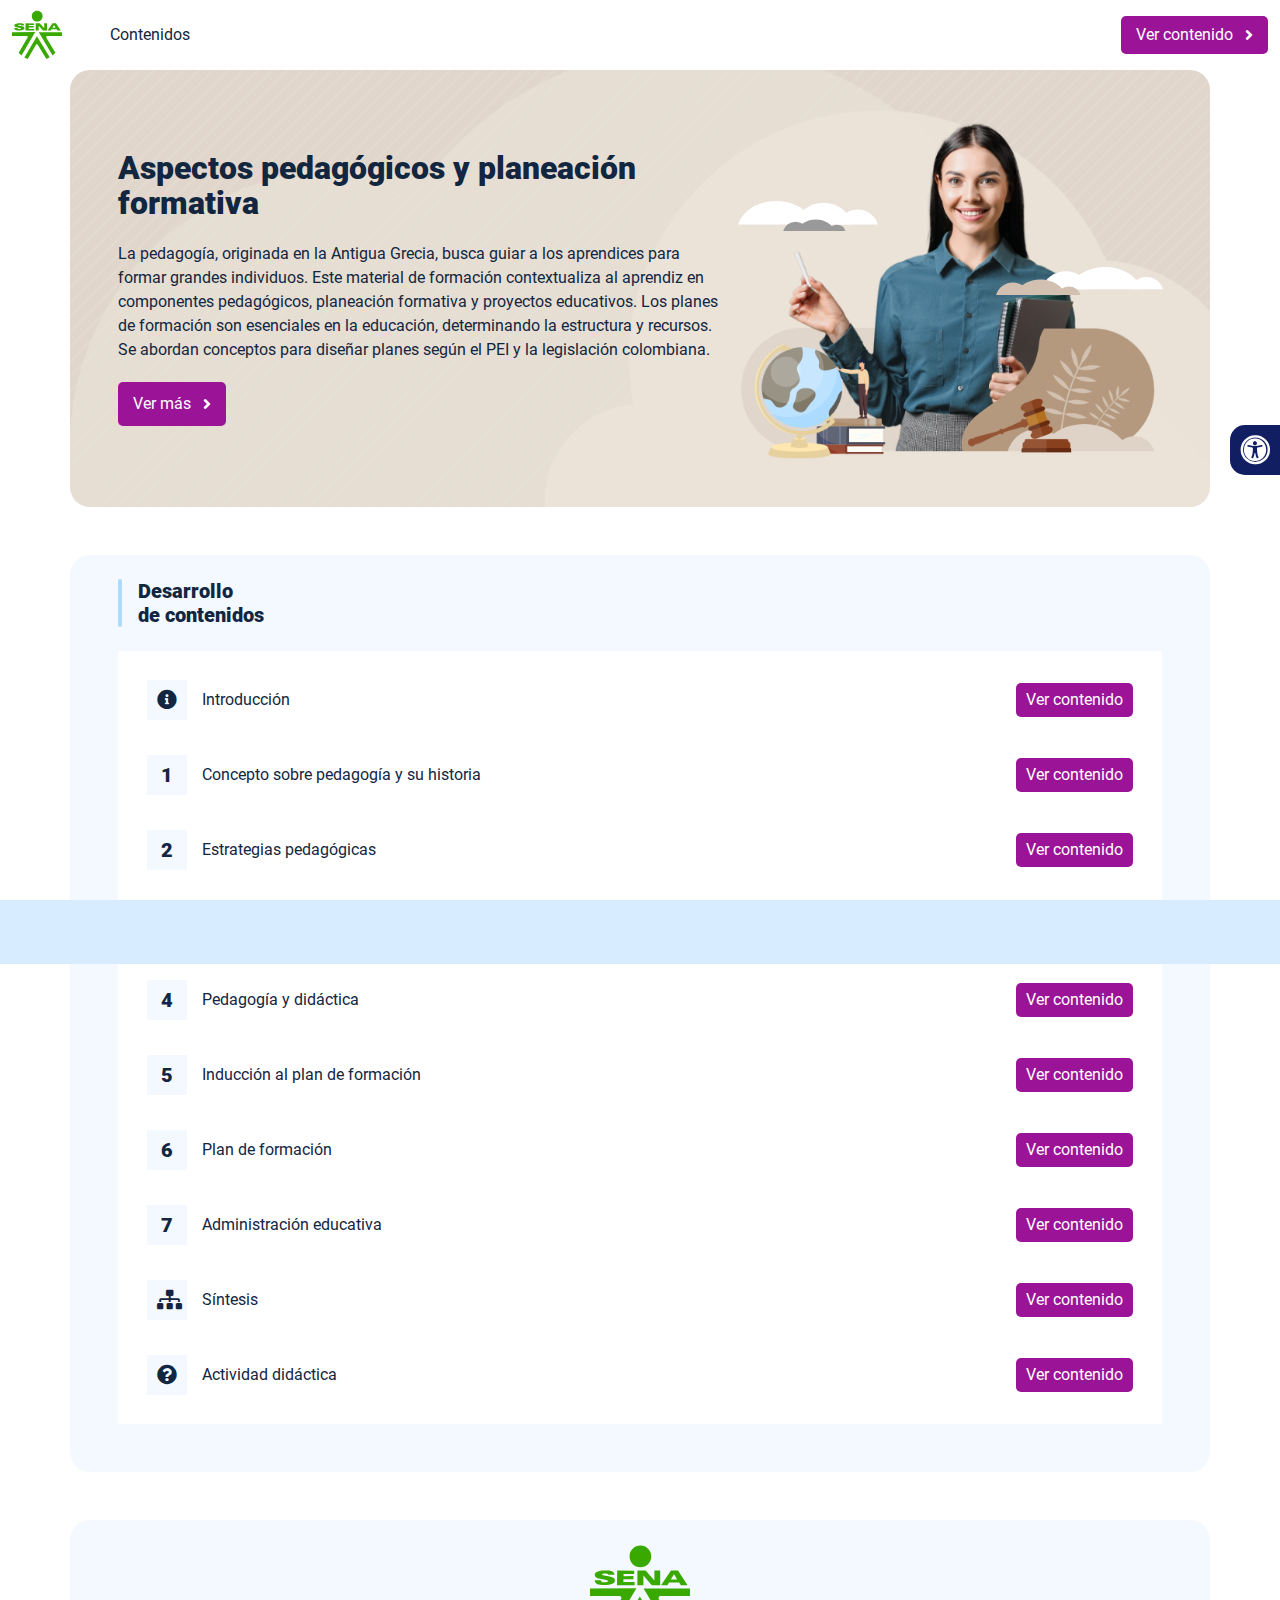
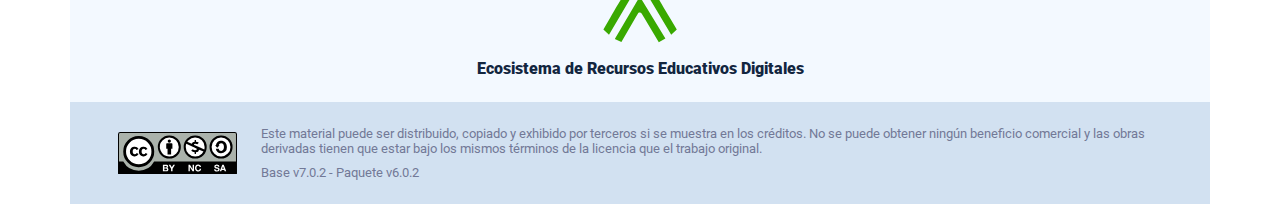
<file: index.html>
<!DOCTYPE html><html lang=""><head><meta charset="utf-8"><meta http-equiv="X-UA-Compatible" content="IE=edge"><meta name="viewport" content="width=device-width,initial-scale=1"><link rel="icon" href="favicon.ico"><title>Aspectos pedagógicos y planeación formativa</title><link href="css/chunk-110f1f0b.52141945.css" rel="prefetch"><link href="css/chunk-179248a2.52141945.css" rel="prefetch"><link href="css/chunk-2a9fce91.52141945.css" rel="prefetch"><link href="css/chunk-2c49d8c2.a03bbfd8.css" rel="prefetch"><link href="css/chunk-515a8379.8f9cd922.css" rel="prefetch"><link href="css/chunk-59974754.ce30aa4c.css" rel="prefetch"><link href="css/chunk-5d1ce150.52141945.css" rel="prefetch"><link href="css/chunk-60cbc06b.09438581.css" rel="prefetch"><link href="css/chunk-623f2040.52141945.css" rel="prefetch"><link href="css/chunk-6a43ec24.52141945.css" rel="prefetch"><link href="css/chunk-6e1e538a.3ba0a060.css" rel="prefetch"><link href="css/chunk-6e613899.52141945.css" rel="prefetch"><link href="css/chunk-7794bb60.52141945.css" rel="prefetch"><link href="css/comple.e766caee.css" rel="prefetch"><link href="css/creditos.9ca98631.css" rel="prefetch"><link href="css/glosario.a8263125.css" rel="prefetch"><link href="css/referencias.47f89f89.css" rel="prefetch"><link href="js/actividad.d8a6861c.js" rel="prefetch"><link href="js/chunk-0206bfa0.db848401.js" rel="prefetch"><link href="js/chunk-110f1f0b.61a4ed11.js" rel="prefetch"><link href="js/chunk-13a6037e.0dbe5c65.js" rel="prefetch"><link href="js/chunk-179248a2.d6cf2861.js" rel="prefetch"><link href="js/chunk-18f95272.9d8cf629.js" rel="prefetch"><link href="js/chunk-2a9fce91.0ecc359b.js" rel="prefetch"><link href="js/chunk-2c06842c.6cae5bfb.js" rel="prefetch"><link href="js/chunk-2c49d8c2.b7891726.js" rel="prefetch"><link href="js/chunk-2d0c5615.75151c9d.js" rel="prefetch"><link href="js/chunk-2d0e96ec.a0992f3a.js" rel="prefetch"><link href="js/chunk-2d208d90.7ca99724.js" rel="prefetch"><link href="js/chunk-2d21d0e2.662065e2.js" rel="prefetch"><link href="js/chunk-2d22c123.3ab92924.js" rel="prefetch"><link href="js/chunk-2e80bb9a.84e37d65.js" rel="prefetch"><link href="js/chunk-319206de.0748c1e6.js" rel="prefetch"><link href="js/chunk-36769079.db07006a.js" rel="prefetch"><link href="js/chunk-4cdd78c0.0277c010.js" rel="prefetch"><link href="js/chunk-515a8379.5df7d778.js" rel="prefetch"><link href="js/chunk-53ccb27e.cc458c56.js" rel="prefetch"><link href="js/chunk-55d286b8.f370762b.js" rel="prefetch"><link href="js/chunk-59974754.12fa6331.js" rel="prefetch"><link href="js/chunk-5d1ce150.6ee84259.js" rel="prefetch"><link href="js/chunk-60cbc06b.c331d9c0.js" rel="prefetch"><link href="js/chunk-623f2040.dfc3159f.js" rel="prefetch"><link href="js/chunk-659152b8.592218b5.js" rel="prefetch"><link href="js/chunk-6a43ec24.c4a1c2ef.js" rel="prefetch"><link href="js/chunk-6e1e538a.0a30a368.js" rel="prefetch"><link href="js/chunk-6e613899.042dd297.js" rel="prefetch"><link href="js/chunk-7794bb60.280b6865.js" rel="prefetch"><link href="js/chunk-c796899c.d7fc5ff3.js" rel="prefetch"><link href="js/chunk-e8a7823a.8074120d.js" rel="prefetch"><link href="js/chunk-fde47172.53c5fbd8.js" rel="prefetch"><link href="js/comple.a1c81d02.js" rel="prefetch"><link href="js/creditos.2d37fb69.js" rel="prefetch"><link href="js/glosario.621edf89.js" rel="prefetch"><link href="js/intro.213af571.js" rel="prefetch"><link href="js/referencias.562ac5d0.js" rel="prefetch"><link href="js/sintesis.0161afa1.js" rel="prefetch"><link href="js/tema1.663ce227.js" rel="prefetch"><link href="js/tema2.add5c03c.js" rel="prefetch"><link href="js/tema3.738cf469.js" rel="prefetch"><link href="js/tema4.48a82681.js" rel="prefetch"><link href="js/tema5.84ad03a7.js" rel="prefetch"><link href="js/tema6.ac69c574.js" rel="prefetch"><link href="js/tema7.82a03516.js" rel="prefetch"><link href="css/app.d5ff272f.css" rel="preload" as="style"><link href="css/chunk-vendors.b6667f5f.css" rel="preload" as="style"><link href="js/app.9e603cab.js" rel="preload" as="script"><link href="js/chunk-vendors.b88862d2.js" rel="preload" as="script"><link href="css/chunk-vendors.b6667f5f.css" rel="stylesheet"><link href="css/app.d5ff272f.css" rel="stylesheet"></head><body><noscript><strong>We're sorry but Aspectos pedagógicos y planeación formativa doesn't work properly without JavaScript enabled. Please enable it to continue.</strong></noscript><div id="app"></div><script src="js/chunk-vendors.b88862d2.js"></script><script src="js/app.9e603cab.js"></script></body></html>
</file>
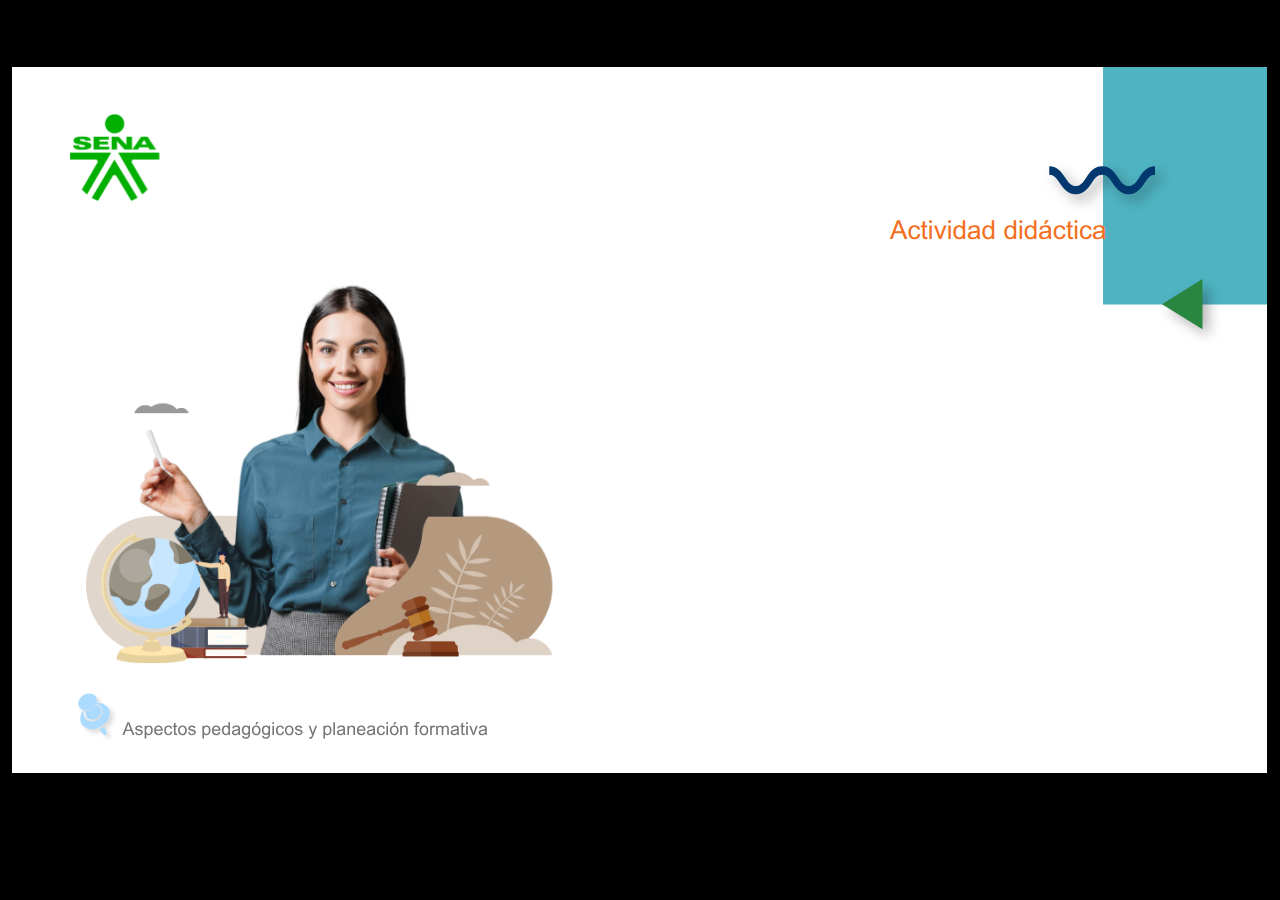
<file: actividades/actividad.html>
﻿<!doctype html>
<html lang="es">
<head>
  <meta charset="utf-8">
  <!-- Creado con Storyline 360 - http://www.articulate.com  -->
  <!-- version: 3.74.30180.0 -->
  <title>Actividad did&#225;ctica</title>
  <meta http-equiv="x-ua-compatible" content="IE=edge"/>
  <meta name="viewport" content="width=device-width,initial-scale=1,user-scalable=no,shrink-to-fit=no,minimal-ui"/>
  <meta name="apple-mobile-web-app-capable" content="yes"/>
  <style>
    html, body { height: 100%; padding: 0; margin: 0 }
    #app { height: 100%; width: 100%; }
  </style>

  <script>
    window.DS = {};
    window.globals = {
      DATA_PATH_BASE: '',
      HAS_FRAME: true,
      HAS_SLIDE: true,

      lmsPresent: false,
      tinCanPresent: false,
      cmi5Present: false,
      aoSupport: false,
      scale: 'show all',
      captureRc: false,
      browserSize: 'optimal',
      bgColor: '#000000',
      features: 'AccessibleVideo,BackgroundAudio,ConnectionMessages,FullScreenToggle,InsertSvgPicture,LayerPresentAsDialog,MultipleQuizTracking,PlayerSpeedControl,StreamingVideo,UpdatedThemeEditor,UseAudioElement,VideoTranscripts',
      themeName: 'classic',
      preloaderColor: '#FFFFFF',
      suppressAnalytics: false,
      productChannel: 'stable',
      publishSource: 'storyline',
      aid: 'aid|5304b41d-7af7-4125-b8d1-83eb222823e2',
      cid: '04bfd34e-cd07-4569-9f02-371561cab23e',
      playerVersion: '3.74.30180.0',
      publishTimestamp: '2024-08-16T01:54:33.6714430Z',
      maxIosVideoElements: 10,
      connectionSettings: { },

      
      parseParams: function(qs) {
        if (window.globals.parsedParams != null) {
          return window.globals.parsedParams;
        }
        qs = (qs || window.location.search.substr(1)).split('+').join(' ');
        var params = {},
            tokens,
            re = /[?&]?([^=]+)=([^&]*)/g;

        while (tokens = re.exec(qs)) {
          params[decodeURIComponent(tokens[1]).trim()] =
            decodeURIComponent(tokens[2]).trim();
        }
        window.globals.parsedParams = params;
        return params;
      }

    };
  </script>
  <script>
    var isIe11 = ('ActiveXObject' in window || window.MSBlobBuilder != null)
      && window.msCrypto != null && !window.ActiveXObject;
    if (isIe11) {
      window.globals.unsupportedBrowser = true;
      document.write(atob('[base64]'));
    }
  </script>
  
  <script>window.THREE = { };</script>
  
</head>
<body style="background: #000000" class="cs-HTML theme-classic">
  <!-- 360 -->
  <script>!function(){var e,i=/iPhone/i,o=/iPod/i,n=/iPad/i,t=/\biOS-universal(?:.+)Mac\b/i,r=/\bAndroid(?:.+)Mobile\b/i,a=/Android/i,d=/(?:SD4930UR|\bSilk(?:.+)Mobile\b)/i,p=/Silk/i,l=/Windows Phone/i,u=/\bWindows(?:.+)ARM\b/i,b=/BlackBerry/i,s=/BB10/i,c=/Opera Mini/i,f=/\b(CriOS|Chrome)(?:.+)Mobile/i,h=/Mobile(?:.+)Firefox\b/i,v=function(e){return void 0!==e&&"MacIntel"===e.platform&&"number"==typeof e.maxTouchPoints&&e.maxTouchPoints>1&&"undefined"==typeof MSStream};e=function(e){var m={userAgent:"",platform:"",maxTouchPoints:0};e||"undefined"==typeof navigator?"string"==typeof e?m.userAgent=e:e&&e.userAgent&&(m={userAgent:e.userAgent,platform:e.platform,maxTouchPoints:e.maxTouchPoints||0}):m={userAgent:navigator.userAgent,platform:navigator.platform,maxTouchPoints:navigator.maxTouchPoints||0};var g=m.userAgent,y=g.split("[FBAN");void 0!==y[1]&&(g=y[0]),void 0!==(y=g.split("Twitter"))[1]&&(g=y[0]);var A=function(e){return function(i){return i.test(e)}}(g),w={apple:{phone:A(i)&&!A(l),ipod:A(o),tablet:!A(i)&&(A(n)||v(m))&&!A(l),universal:A(t),device:(A(i)||A(o)||A(n)||A(t)||v(m))&&!A(l)},amazon:{phone:A(d),tablet:!A(d)&&A(p),device:A(d)||A(p)},android:{phone:!A(l)&&A(d)||!A(l)&&A(r),tablet:!A(l)&&!A(d)&&!A(r)&&(A(p)||A(a)),device:!A(l)&&(A(d)||A(p)||A(r)||A(a))||A(/\bokhttp\b/i)},windows:{phone:A(l),tablet:A(u),device:A(l)||A(u)},other:{blackberry:A(b),blackberry10:A(s),opera:A(c),firefox:A(h),chrome:A(f),device:A(b)||A(s)||A(c)||A(h)||A(f)},any:!1,phone:!1,tablet:!1};return w.any=w.apple.device||w.android.device||w.windows.device||w.other.device,w.phone=w.apple.phone||w.android.phone||w.windows.phone,w.tablet=w.apple.tablet||w.android.tablet||w.windows.tablet,w}(),"object"==typeof exports&&"undefined"!=typeof module?module.exports=e:"function"==typeof define&&define.amd?define((function(){return e})):this.isMobile=e}();
    window.isMobile.apple.tablet = window.isMobile.apple.tablet ||
      (navigator.platform === 'MacIntel' && navigator.maxTouchPoints > 1);
    window.isMobile.apple.device = window.isMobile.apple.device || window.isMobile.apple.tablet;
    window.isMobile.tablet = window.isMobile.tablet || window.isMobile.apple.tablet;
    window.isMobile.any = window.isMobile.any || window.isMobile.apple.tablet;
  </script>

  <div id="focus-sink" tabindex="-1"></div>

  <div id="preso"></div>
  <script>
    (function() {

      var classTypes = [ 'desktop', 'mobile', 'phone', 'tablet' ];

      var addDeviceClasses = function(prefix, testObj) {
        var curr, i;
        for (i = 0; i < classTypes.length; i++) {
          curr = classTypes[i];
          if (testObj[curr]) {
            document.body.classList.add(prefix + curr);
          }
        }
      };

      var params = window.globals.parseParams(),
          isDevicePreview = params.devicepreview === '1',
          isPhoneOverride = params.deviceType === 'phone' || (isDevicePreview && params.phone == '1'),
          isTabletOverride = (params.deviceType === 'tablet' || isDevicePreview) && !isPhoneOverride,
          isMobileOverride = isPhoneOverride || isTabletOverride;

      var deviceView = {
        desktop: !window.isMobile.any && !isMobileOverride,
        mobile: window.isMobile.any || isMobileOverride,
        phone: isPhoneOverride || (window.isMobile.phone && !isTabletOverride),
        tablet: isTabletOverride || window.isMobile.tablet
      };

      window.globals.deviceView = deviceView;
      window.isMobile.desktop = !window.isMobile.any;
      window.isMobile.mobile = window.isMobile.any;

      addDeviceClasses('view-', deviceView);

    })();
  </script>
  
  <script src='story_content/user.js' type=text/javascript></script>
  <div class="slide-loader"></div>

  <script>
    if (window.globals.deviceView.isMobile) { var doc = document, loader = doc.body.querySelector('.slide-loader'); [ 1, 2, 3 ].forEach(function(n) { var d = doc.createElement('div'); d.style.backgroundColor = window.globals.preloaderColor; d.classList.add('mobile-loader-dot'); d.classList.add('dot' + n); loader.appendChild(d); }); }
  </script>

  <div class="mobile-load-title-overlay" style="display: none">
    <div class="mobile-load-title">Actividad did&#225;ctica</div>
  </div>

  <div class="mobile-chrome-warning"></div>

  
<style>
  .warn-connection-dialog {
    display: none;
    background: transparent;
    pointer-events: none;
    position: fixed;
    left: 0;
    top: 0;
    width: 100%;
    height: 100%;
    z-index: 999;
  }

  .warn-connection-content {
    border-radius: 4px;
    background: white;
    border: 1px solid #E7E7E7;
    color: #333333;
    box-shadow: 0 2px 4px rgba(0, 0, 0, 0.25);
    transition: all 150ms ease-out;
    position: absolute;
    white-space: nowrap;
  }

  .view-phone.is-landscape .warn-connection-content {
    left: 23px;
    bottom: 23px;
  }

  .view-tablet.is-landscape .warn-connection-content {
    left: 50%;
    top: 20px;
    transform: translateX(-50%);
  }

  .is-portrait .warn-connection-content {
    transform: translate(-50%, calc(-100% - 15px));
  }

  .warn-connection-content p {
    display: inline-block;
    margin: 0 8px 0 0;
    line-height: 33px;
    font-size: 11px;
  }

  .warn-connection-content svg {
    position: relative;
    vertical-align: middle;
    margin: 0 2px 2px 8px;
  }

  .view-desktop .warn-connection-content {
    left: 1.5em;
    bottom: 1.5em;
  }

  .view-desktop .warn-connection-content p {
    font-size: 1.1em;
  }

  .is-offline .warn-connection-dialog {
    display: block;
  }

  .is-offline .cs-panel * {
    pointer-events: none !important;
  }

  .is-offline .cs-panel {
    pointer-events: all !important;
  }

  .is-offline #nav-controls * {
    pointer-events: none !important;
  }

  .is-offline #nav-controls {
    pointer-events: all !important;
  }
</style>

<div class="warn-connection-dialog">
  <div class="warn-connection-content">
    <svg width="17" height="15" viewBox="0 0 17 15" xmlns="http://www.w3.org/2000/svg">
      <path fill="#8F0000" stroke="white" d="M16.07,12.98 L15.88,12.23 L9.51,1.21 C8.97,0.26,7.6,0.26,7.06,1.21 L0.69,12.23 C0.15,13.16,0.81,14.36,1.91,14.36 H14.65 C15.47,14.36,16.05,13.7,16.07,12.98 Z"/>
      <path fill="white" stroke="white" d="M8.58,5.5 C8.35,5.28,8.5,5.35,8.21,5.32 C8.09,5.35,7.97,5.49,7.96,5.67 C7.97,5.79,7.98,5.92,7.98,6.04 L7.98,6.04 C7.99,6.17,8,6.31,8.01,6.43 L8.01,6.44 C8.03,6.92,8.06,7.41,8.09,7.9 L8.09,7.9 C8.12,8.39,8.14,8.88,8.17,9.37 C8.17,9.39,8.18,9.42,8.2,9.44 C8.23,9.46,8.25,9.47,8.28,9.47 C8.31,9.47,8.34,9.46,8.35,9.44 C8.37,9.43,8.38,9.4,8.39,9.35 L8.39,9.34 C8.39,9.24,8.4,9.15,8.4,9.05 L8.4,9.05 C8.41,8.96,8.41,8.86,8.42,8.75 C8.43,8.44,8.45,8.12,8.47,7.81 L8.47,7.81 C8.49,7.49,8.51,7.18,8.53,6.87 C8.55,6.46,8.56,6.05,8.59,5.64 L8.6,5.62 C8.6,5.57,8.59,5.53,8.58,5.5 L8.21,5.32 Z"/>
      <circle fill="white" stroke="white" cx="8.3" cy="11.35" r="0.3"/>
    </svg>
    <p>You are offline. Trying to reconnect...</p>
  </div>
</div>

<script>
  (function() {
    window.DS.connection = {
      warningShown: false,
      assets: {},
      loadingAssetGroup: false,
      retryDelay: 500
    };

    // @TODO this is POC code and can be cleaned up a bit more if we move forward
    // with the feature



    // The `window.globals.features` variable must be set in `webpack.dev.config` when testing locally - it is not enough
    // to have it in the data - but it must be set there as well.
    var useConnectionMessages = window.AbortController != null &&
      window.location.protocol != 'file:' &&
      window.globals.features.indexOf('ConnectionMessages') != -1;

    window.DS.connection.useConnectionMessages = useConnectionMessages

    var assetCount = 0;
    var checkLoadedId;
    var connectionSettings = window.globals.connectionSettings;

    if (useConnectionMessages && connectionSettings != null) {
      var contentEl = document.querySelector('.warn-connection-content');
      var messageEl = contentEl.querySelector('p')

      if (connectionSettings.useDarkTheme) {
        contentEl.style.borderColor = '#BABBBA';
        contentEl.style.backgroundColor = '#282828';
        contentEl.style.color = '#FFFFFF';
      }

      if (connectionSettings.message != null) {
        messageEl.textContent = window.decodeURIComponent(connectionSettings.message);
      }
    }

    function checkAssetsReady() {
      for (var i in DS.connection.assets) {
        if (!DS.connection.assets[i].success) {
          return false;
        }
      }
      return true;
    }

    function stopAssetGroup() {
      if (!useConnectionMessages) { return; }

      assetCount = 0;

      DS.connection.oldAssetGroup = DS.connection.assets;
      DS.connection.assets = {};
      DS.connection.loadingAssetGroup = false;
      clearInterval(checkLoadedId);
    }

    function startAssetGroup() {
      if (!useConnectionMessages) { return; }
      var ticks = 0;
      clearInterval(checkLoadedId);
      checkLoadedId = setInterval(function() {
        var loaded = 0;
        if (assetCount === 0 && loaded === 0) {
          clearInterval(checkLoadedId);
          return;
        }

        for (var i in DS.connection.assets) {
          if (DS.connection.assets[i].success) {
            loaded++;
          }
        }

        if (assetCount === loaded && checkAssetsReady()) {
          for (var i in DS.connection.assets) {
            if (DS.connection.assets[i].action) {
              DS.connection.assets[i].action();
            }
          }
          hideWarning();
          stopAssetGroup();
        }
      }, 100)
    }

    function requiredAsset(url, action, retry, type) {
      if (!useConnectionMessages) { return; }
      if (DS.connection.assets[url]) { return; }

      DS.connection.assets[url] = {
        success: false, action: action, retry: retry, type: type
      };
      assetCount = Object.keys(DS.connection.assets).length;
      if (!DS.connection.loadingAssetGroup) {
        startAssetGroup();
      }
      DS.connection.loadingAssetGroup = true;
    }

    function assetLoaded(url) {
      if (!useConnectionMessages) { return; }
      if (DS.connection.assets[url]) {
        DS.connection.assets[url].success = true;
      }
    }

    function assetFailed(url) {
      if (!useConnectionMessages) { return; }
      if (!DS.connection.assets[url]) {
        if (/\.js$/.test(url)) {
          setTimeout(function() {
            if (DS.connection.lastSlideLoaded != null) {
              DS.connection.lastSlideLoaded();
            }
          }, DS.connection.retryDelay);
        }
        return;
      }
      if (!DS.connection.warningShown) { showWarning(); }
      if (DS.connection.assets[url].retry) {
        setTimeout(function() {
          if (!DS.connection.assets[url].success) {
            DS.connection.assets[url].retry()
          }
        }, DS.connection.retryDelay);
      }
    }

    function hideWarning() {
      document.body.classList.remove('is-offline');
      DS.connection.warningShown = false;
    }
    DS.connection.hideWarning = hideWarning

    function showWarning(btn) {
      document.body.classList.add('is-offline')
      DS.connection.warningShown = true;
      updateWarningPosition();
    }

    function updateWarningPosition() {
      if (!DS.connection.warningShown) {
        return;
      }

      var isPortrait = document.body.classList.contains('is-portrait');
      var warningEl = document.querySelector('.warn-connection-content');

      if (isPortrait) {
        var slide = document.querySelector('.primary-slide');
        var slideRect = slide.getBoundingClientRect();

        warningEl.style.top = `${slideRect.top}px`
        warningEl.style.left = `${slideRect.left + slideRect.width / 2}px`
      } else {
        warningEl.style.top = null;
        warningEl.style.left = null;
      }

      window.requestAnimationFrame(updateWarningPosition);
    }

    // these will all be noops if the feature flag isn't set in
    // the data and `window.globals.features`
    DS.connection.requiredAsset = requiredAsset;
    DS.connection.assetLoaded = assetLoaded;
    DS.connection.assetFailed = assetFailed;
    DS.connection.stopAssetGroup = stopAssetGroup;
    DS.connection.startAssetGroup = startAssetGroup;
  })();
</script>


  <script>
    
    if (window.autoSpider && window.vInterfaceObject) {
      document.querySelector('.mobile-load-title-overlay').style.display = 'none';
    }
  </script>

  

  <link rel="stylesheet" href="html5/data/css/output.min.css" data-noprefix/>
</body>
<script src="html5/lib/scripts/bootstrapper.min.js"></script>
</html>
</file>
<file: css/chunk-110f1f0b.52141945.css>
.actividad[data-v-c4e6906c]{background-color:#f2f2f2}.horizontal-scroll__wrapper[data-v-c4e6906c]{overflow:hidden}.horizontal-scroll[data-v-c4e6906c]{display:flex;transition:transform .5s ease-in-out;align-items:center;flex-wrap:nowrap}.horizontal-scroll[data-v-c4e6906c]:not(.row){width:100%}.horizontal-scroll--item-fw[data-v-c4e6906c]>div{flex-grow:0;flex-shrink:0;width:100%;margin:0!important}
</file>
<file: css/chunk-179248a2.52141945.css>
.actividad[data-v-c4e6906c]{background-color:#f2f2f2}.horizontal-scroll__wrapper[data-v-c4e6906c]{overflow:hidden}.horizontal-scroll[data-v-c4e6906c]{display:flex;transition:transform .5s ease-in-out;align-items:center;flex-wrap:nowrap}.horizontal-scroll[data-v-c4e6906c]:not(.row){width:100%}.horizontal-scroll--item-fw[data-v-c4e6906c]>div{flex-grow:0;flex-shrink:0;width:100%;margin:0!important}
</file>
<file: css/chunk-2a9fce91.52141945.css>
.actividad[data-v-c4e6906c]{background-color:#f2f2f2}.horizontal-scroll__wrapper[data-v-c4e6906c]{overflow:hidden}.horizontal-scroll[data-v-c4e6906c]{display:flex;transition:transform .5s ease-in-out;align-items:center;flex-wrap:nowrap}.horizontal-scroll[data-v-c4e6906c]:not(.row){width:100%}.horizontal-scroll--item-fw[data-v-c4e6906c]>div{flex-grow:0;flex-shrink:0;width:100%;margin:0!important}
</file>
<file: css/chunk-2c49d8c2.a03bbfd8.css>
.actividad{background-color:#f2f2f2}.barra-avance{display:flex;align-items:center;justify-content:space-between;position:fixed;bottom:0;left:0;width:100%;padding:10px;background-color:#d8ecff;transition:transform .5s ease-in-out;z-index:100000}.barra-avance__barra{margin:0 20px;flex:1;position:relative;max-width:800px}.barra-avance__barra--amarilla,.barra-avance__barra--blanca{height:4px}.barra-avance__barra--amarilla:after,.barra-avance__barra--amarilla:before,.barra-avance__barra--blanca:after,.barra-avance__barra--blanca:before{content:"";display:block;width:10px;height:10px;border-radius:50%;position:absolute;top:50%}.barra-avance__barra--amarilla:before,.barra-avance__barra--blanca:before{left:0;transform:translate(-50%,-50%)}.barra-avance__barra--amarilla:after,.barra-avance__barra--blanca:after{right:0;transform:translate(50%,-50%)}.barra-avance__barra--blanca{background-color:#fff}.barra-avance__barra--blanca:after,.barra-avance__barra--blanca:before{background-color:#fff}.barra-avance__barra--amarilla{position:absolute;width:100%;top:0;background-color:#9b1497}.barra-avance__barra--amarilla:after,.barra-avance__barra--amarilla:before{background-color:#9b1497}.barra-avance__boton--regresar{background-color:#b0c0d2}.barra-avance__boton--regresar span{color:#111e61!important}.barra-avance__boton--disable{opacity:0;pointer-events:none}.barra-avance--open{transform:translateY(0)}.barra-avance--close{transform:translateY(100%)}
</file>
<file: css/chunk-515a8379.8f9cd922.css>
.actividad{background-color:#f2f2f2}.banner-interno{position:relative}.banner-interno__fondo{position:absolute;top:0;bottom:-50px;left:0;right:0;background-color:#fff;background-size:cover;background-position:50%}.banner-interno__titulo{display:flex;align-items:center}.banner-interno__titulo__icono{display:block;width:32px;height:32px;border-radius:50%;background-color:#12263f;position:relative}.banner-interno__titulo__icono i{color:#fff;position:absolute;left:50%;top:50%;transform:translate(-50%,-50%)}.banner-interno__titulo h1,.banner-interno__titulo h2,.banner-interno__titulo h3,.banner-interno__titulo h4,.banner-interno__titulo h5,.banner-interno__titulo h6{color:#12263f;line-height:1.1em}
</file>
<file: css/chunk-59974754.ce30aa4c.css>
.actividad{background-color:#f2f2f2}.aside-menu{position:fixed;top:70px;min-height:calc(100vh - 70px);max-height:calc(100vh - 70px);background-color:#f3f9ff;transition:flex .5s ease-in-out,width .5s ease-in-out;overflow-x:hidden;z-index:100001;width:300px}.aside-menu__black-background{position:fixed;inset:0;top:70px;background:rgba(0,0,0,.8);cursor:pointer}.aside-menu a{color:#111e61}.aside-menu__content{width:300px;display:flex;flex-direction:column;justify-content:space-between;min-height:calc(100vh - 70px);max-height:calc(100vh - 70px);border-right:1px solid #d8ecff;position:absolute;background:#fff}@media (max-height:800px){.aside-menu__content{min-height:800px;max-height:800px;overflow-y:auto}}.aside-menu__header{padding:10px;text-align:center;background-color:#d8ecff}.aside-menu__header h4{margin:0}.aside-menu__menu{overflow-y:auto;flex-grow:1;list-style:none;padding-left:0;margin-bottom:0}.aside-menu__menu__item--active .aside-menu__menu__item__lnk,.aside-menu__menu__item--active .aside-menu__sec-menu__item__lnk{background-color:#d8ecff;font-weight:700}.aside-menu__menu__item--sub-menu:hover,.aside-menu__menu__item:hover,.aside-menu__sec-menu__item:hover{background-color:#d8ecff}.aside-menu__menu__item--sub-menu{padding-left:10px}.aside-menu__menu__item--sub-menu--active .aside-menu__menu__item__lnk,.aside-menu__menu__item--sub-menu--active .aside-menu__sec-menu__item__lnk{background-color:#d8ecff;font-weight:700;position:relative}.aside-menu__menu__item--sub-menu--active .aside-menu__menu__item__lnk:before,.aside-menu__menu__item--sub-menu--active .aside-menu__sec-menu__item__lnk:before{content:"";display:block;position:absolute;left:0;bottom:0;top:0;width:4px;border-radius:2px;background-color:#abdbff}.aside-menu__menu__item__lnk,.aside-menu__sec-menu__item__lnk{display:flex;align-items:center;padding:10px 15px;line-height:1.1em}.aside-menu__menu__item__lnk i,.aside-menu__menu__item__lnk span,.aside-menu__sec-menu__item__lnk i,.aside-menu__sec-menu__item__lnk span{margin-right:10px}.aside-menu__menu__item__lnk i:last-child,.aside-menu__menu__item__lnk span:last-child,.aside-menu__sec-menu__item__lnk i:last-child,.aside-menu__sec-menu__item__lnk span:last-child{margin-right:0}.aside-menu__sec-menu{background-color:#d8ecff;padding:10px 0;flex-shrink:0;margin-bottom:0}.aside-menu__sec-menu__item{padding:10px 15px}.aside-menu__sec-menu__item__lnk{padding:0;border-radius:1em}.aside-menu__sec-menu__item__lnk i{display:block;width:2em;height:2em;padding:.5em 0;text-align:center;background-color:#fff;border-radius:50%}.aside-menu__sec-menu__item__lnk:hover{background-color:#fff}@media (max-width:576px){.aside-menu__sec-menu{padding-bottom:110px}}.main-menu-enter-active{animation:main-menu-open-animation .3s}.main-menu-enter-active .aside-menu__black-background{animation:main-menu-background-animation .3s}.main-menu-leave-active{animation:main-menu-open-animation .3s reverse}.main-menu-leave-active .aside-menu__black-background{animation:main-menu-background-animation .3s reverse}@keyframes main-menu-open-animation{0%{width:0}to{width:300px}}@keyframes main-menu-background-animation{0%{opacity:0}to{opacity:1}}
</file>
<file: css/chunk-5d1ce150.52141945.css>
.actividad[data-v-c4e6906c]{background-color:#f2f2f2}.horizontal-scroll__wrapper[data-v-c4e6906c]{overflow:hidden}.horizontal-scroll[data-v-c4e6906c]{display:flex;transition:transform .5s ease-in-out;align-items:center;flex-wrap:nowrap}.horizontal-scroll[data-v-c4e6906c]:not(.row){width:100%}.horizontal-scroll--item-fw[data-v-c4e6906c]>div{flex-grow:0;flex-shrink:0;width:100%;margin:0!important}
</file>
<file: css/chunk-60cbc06b.09438581.css>
.actividad[data-v-7e5a4120]{background-color:#f2f2f2}.header[data-v-7e5a4120]{position:sticky;top:0;padding-top:10px;padding-bottom:10px;background-color:#fff;z-index:10010;line-height:1.1em}.header__logo[data-v-7e5a4120]{width:50px}@media (max-width:576px){.header__componente-formativo[data-v-7e5a4120]{font-size:.8em}}.header__menu[data-v-7e5a4120]{cursor:pointer}.header__menu span[data-v-7e5a4120]{font-size:.7em;display:block;line-height:1em;text-align:center;color:#111e61}.header__menu__btn[data-v-7e5a4120]{width:30px;height:30px;position:relative;margin-bottom:4px}.header__menu__btn .line-1[data-v-7e5a4120],.header__menu__btn .line-2[data-v-7e5a4120],.header__menu__btn .line-3[data-v-7e5a4120]{height:4px;width:30px;background-color:#111e61;transform-origin:center center;position:absolute;left:0;border-radius:2px}.header__menu__btn .line-1[data-v-7e5a4120]{top:4px;animation:line-1-inactive-data-v-7e5a4120 .5s ease-in-out forwards}.header__menu__btn .line-2[data-v-7e5a4120]{top:13px;animation:line-2-inactive-data-v-7e5a4120 .5s ease-in-out forwards}.header__menu__btn .line-3[data-v-7e5a4120]{top:22px;animation:line-3-inactive-data-v-7e5a4120 .5s ease-in-out forwards}.header__menu__btn[data-v-7e5a4120]:hover{cursor:pointer}.header__menu__btn--open .line-1[data-v-7e5a4120]{animation:line-1-active-data-v-7e5a4120 .5s ease-in-out forwards}.header__menu__btn--open .line-2[data-v-7e5a4120]{animation:line-2-active-data-v-7e5a4120 .5s ease-in-out forwards}.header__menu__btn--open .line-3[data-v-7e5a4120]{animation:line-3-active-data-v-7e5a4120 .5s ease-in-out forwards}@keyframes line-1-active-data-v-7e5a4120{0%{transform:translate(0) rotate(0)}50%{transform:translateY(9px) rotate(0)}to{transform:translateY(9px) rotate(45deg)}}@keyframes line-2-active-data-v-7e5a4120{0%{transform:scale(1)}to{transform:scale(0)}}@keyframes line-3-active-data-v-7e5a4120{0%{transform:translate(0) rotate(0)}50%{transform:translateY(-9px) rotate(0)}to{transform:translateY(-9px) rotate(-45deg)}}@keyframes line-1-inactive-data-v-7e5a4120{0%{transform:translateY(9px) rotate(45deg)}50%{transform:translateY(9px) rotate(0)}to{transform:translate(0) rotate(0)}}@keyframes line-2-inactive-data-v-7e5a4120{0%{transform:scale(0)}to{transform:scale(1)}}@keyframes line-3-inactive-data-v-7e5a4120{0%{transform:translateY(-9px) rotate(-45deg)}50%{transform:translateY(-9px) rotate(0)}to{transform:translate(0) rotate(0)}}
</file>
<file: css/chunk-623f2040.52141945.css>
.actividad[data-v-c4e6906c]{background-color:#f2f2f2}.horizontal-scroll__wrapper[data-v-c4e6906c]{overflow:hidden}.horizontal-scroll[data-v-c4e6906c]{display:flex;transition:transform .5s ease-in-out;align-items:center;flex-wrap:nowrap}.horizontal-scroll[data-v-c4e6906c]:not(.row){width:100%}.horizontal-scroll--item-fw[data-v-c4e6906c]>div{flex-grow:0;flex-shrink:0;width:100%;margin:0!important}
</file>
<file: css/chunk-6a43ec24.52141945.css>
.actividad[data-v-c4e6906c]{background-color:#f2f2f2}.horizontal-scroll__wrapper[data-v-c4e6906c]{overflow:hidden}.horizontal-scroll[data-v-c4e6906c]{display:flex;transition:transform .5s ease-in-out;align-items:center;flex-wrap:nowrap}.horizontal-scroll[data-v-c4e6906c]:not(.row){width:100%}.horizontal-scroll--item-fw[data-v-c4e6906c]>div{flex-grow:0;flex-shrink:0;width:100%;margin:0!important}
</file>
<file: css/chunk-6e1e538a.3ba0a060.css>
.actividad[data-v-4f6b7c58]{background-color:#f2f2f2}.accesibilidad[data-v-4f6b7c58]{position:fixed;right:0;top:50vh;height:50px;background-color:#111e61;border-top-left-radius:15px;border-bottom-left-radius:15px;transform:translateY(-50%) translateX(100%) translateX(-50px);overflow:hidden;transition:transform .3s ease-in-out,height .3s ease-in-out}.accesibilidad[data-v-4f6b7c58]:hover{transform:translateY(-50%) translateX(0);height:12.75rem}.accesibilidad [data-v-4f6b7c58]{color:#fff}.accesibilidad__menu__content .accesibilidad__menu__item[data-v-4f6b7c58]{cursor:pointer}.accesibilidad__menu__content .accesibilidad__menu__item[data-v-4f6b7c58]:hover{background-color:#273685}.accesibilidad__menu__content .accesibilidad__menu__item[data-v-4f6b7c58]:last-child{border:none}.accesibilidad__menu__item[data-v-4f6b7c58]{display:flex;align-items:center;padding:10px;border-bottom:1px solid #273685;line-height:1em;-moz-user-select:none;user-select:none}.accesibilidad__menu i[data-v-4f6b7c58]{font-size:30px;font-style:normal;margin-right:10px;line-height:1em}.accesibilidad__menu img[data-v-4f6b7c58]{width:30px;margin-right:10px}
</file>
<file: css/chunk-6e613899.52141945.css>
.actividad[data-v-c4e6906c]{background-color:#f2f2f2}.horizontal-scroll__wrapper[data-v-c4e6906c]{overflow:hidden}.horizontal-scroll[data-v-c4e6906c]{display:flex;transition:transform .5s ease-in-out;align-items:center;flex-wrap:nowrap}.horizontal-scroll[data-v-c4e6906c]:not(.row){width:100%}.horizontal-scroll--item-fw[data-v-c4e6906c]>div{flex-grow:0;flex-shrink:0;width:100%;margin:0!important}
</file>
<file: css/chunk-7794bb60.52141945.css>
.actividad[data-v-c4e6906c]{background-color:#f2f2f2}.horizontal-scroll__wrapper[data-v-c4e6906c]{overflow:hidden}.horizontal-scroll[data-v-c4e6906c]{display:flex;transition:transform .5s ease-in-out;align-items:center;flex-wrap:nowrap}.horizontal-scroll[data-v-c4e6906c]:not(.row){width:100%}.horizontal-scroll--item-fw[data-v-c4e6906c]>div{flex-grow:0;flex-shrink:0;width:100%;margin:0!important}
</file>
<file: css/comple.e766caee.css>
.banner-interno{position:relative}.banner-interno__fondo{position:absolute;top:0;bottom:-50px;left:0;right:0;background-color:#fff;background-size:cover;background-position:50%}.banner-interno__titulo{display:flex;align-items:center}.banner-interno__titulo__icono{display:block;width:32px;height:32px;border-radius:50%;background-color:#12263f;position:relative}.banner-interno__titulo__icono i{color:#fff;position:absolute;left:50%;top:50%;transform:translate(-50%,-50%)}.banner-interno__titulo h1,.banner-interno__titulo h2,.banner-interno__titulo h3,.banner-interno__titulo h4,.banner-interno__titulo h5,.banner-interno__titulo h6{color:#12263f;line-height:1.1em}.actividad{background-color:#f2f2f2}.complementario__enlaces{display:flex;justify-content:center;flex-wrap:wrap}.complementario__enlaces a{margin:0 5px}.complementario__btn{font-size:1.5em;line-height:1em}table{width:calc(100% - 1px);min-width:800px}table thead{background-color:#d8ecff}table thead th{border-color:#d8ecff}table td,table th{padding:25px 20px;text-align:center}
</file>
<file: css/creditos.9ca98631.css>
.banner-interno{position:relative}.banner-interno__fondo{position:absolute;top:0;bottom:-50px;left:0;right:0;background-color:#fff;background-size:cover;background-position:50%}.banner-interno__titulo{display:flex;align-items:center}.banner-interno__titulo__icono{display:block;width:32px;height:32px;border-radius:50%;background-color:#12263f;position:relative}.banner-interno__titulo__icono i{color:#fff;position:absolute;left:50%;top:50%;transform:translate(-50%,-50%)}.banner-interno__titulo h1,.banner-interno__titulo h2,.banner-interno__titulo h3,.banner-interno__titulo h4,.banner-interno__titulo h5,.banner-interno__titulo h6{color:#12263f;line-height:1.1em}.actividad{background-color:#f2f2f2}.creditos-vista .tarjeta.credito{background-color:#d2e1f1}.creditos{color:#727997;overflow-x:auto}.creditos__item{min-width:490px}.creditos p{line-height:1.3em;margin-bottom:0;color:#727997}.creditos__titulo{font-weight:700;background-color:#d2e1f1;padding:5px 10px;border-top-radius:5px;border-top-left-radius:5px;border-top-right-radius:5px}.creditos table td,.creditos table th{border-color:#d2e1f1}
</file>
<file: css/glosario.a8263125.css>
.banner-interno{position:relative}.banner-interno__fondo{position:absolute;top:0;bottom:-50px;left:0;right:0;background-color:#fff;background-size:cover;background-position:50%}.banner-interno__titulo{display:flex;align-items:center}.banner-interno__titulo__icono{display:block;width:32px;height:32px;border-radius:50%;background-color:#12263f;position:relative}.banner-interno__titulo__icono i{color:#fff;position:absolute;left:50%;top:50%;transform:translate(-50%,-50%)}.banner-interno__titulo h1,.banner-interno__titulo h2,.banner-interno__titulo h3,.banner-interno__titulo h4,.banner-interno__titulo h5,.banner-interno__titulo h6{color:#12263f;line-height:1.1em}.actividad{background-color:#f2f2f2}.glosario__letra-item{display:flex}.glosario__letra-item__texto{padding-top:5px}.glosario__letra-item__letra__icono{width:32px;height:32px;position:relative;line-height:1em;border-radius:50%;background-color:#d2e1f1}.glosario__letra-item__letra__icono span{position:absolute;left:50%;top:50%;transform:translate(-50%,-50%);font-size:1.1em;font-weight:900}
</file>
<file: css/referencias.47f89f89.css>
.banner-interno{position:relative}.banner-interno__fondo{position:absolute;top:0;bottom:-50px;left:0;right:0;background-color:#fff;background-size:cover;background-position:50%}.banner-interno__titulo{display:flex;align-items:center}.banner-interno__titulo__icono{display:block;width:32px;height:32px;border-radius:50%;background-color:#12263f;position:relative}.banner-interno__titulo__icono i{color:#fff;position:absolute;left:50%;top:50%;transform:translate(-50%,-50%)}.banner-interno__titulo h1,.banner-interno__titulo h2,.banner-interno__titulo h3,.banner-interno__titulo h4,.banner-interno__titulo h5,.banner-interno__titulo h6{color:#12263f;line-height:1.1em}.actividad{background-color:#f2f2f2}.referencias__item:last-child hr{display:none}.referencias__item a{color:#2196f3;text-decoration:underline;overflow-wrap:break-word}
</file>
<file: css/app.d5ff272f.css>
*{box-sizing:inherit}:after,:before{box-sizing:inherit}html{height:100%;line-height:1.15;box-sizing:border-box;-webkit-font-smoothing:antialiased;-moz-osx-font-smoothing:grayscale;-webkit-text-size-adjust:100%;-ms-text-size-adjust:100%;text-rendering:optimizeLegibility}a,abbr,acronym,address,applet,article,aside,audio,b,big,blockquote,body,canvas,caption,center,cite,code,dd,del,details,dfn,div,dl,dt,em,embed,fieldset,figcaption,figure,footer,form,h1,h2,h3,h4,h5,h6,header,hgroup,html,i,iframe,img,ins,kbd,label,legend,li,mark,menu,nav,object,ol,output,p,pre,q,ruby,s,samp,section,small,span,strike,strong,sub,summary,sup,table,tbody,td,tfoot,th,thead,time,tr,tt,u,ul,var,video{margin:0;padding:0;border:0;outline:0;background:transparent;vertical-align:baseline}article,aside,details,figcaption,figure,footer,header,main,menu,nav,section,summary{display:block}[hidden],template{display:none}hr{box-sizing:content-box;height:0;border-bottom:1px solid #e8e8e8;border-left:0;border-right:0;border-top:0;margin:1.5em 0;overflow:visible}[hidden]{display:none}a{font-family:Roboto,sans-serif;font-size:1em;font-weight:400;text-decoration:none;color:#12263f;background-color:transparent;transition:all .15s ease-in-out;-webkit-text-decoration-skip:objects}a:active,a:hover{outline-width:0}a:active,a:focus,a:hover{color:#000}[type=button],[type=reset],[type=submit],button{-moz-appearance:none;appearance:none;cursor:pointer;display:inline-block;vertical-align:middle;border:0;border-radius:5px;color:#fff;background-color:#9b1497;font-family:Roboto,sans-serif;font-weight:400;font-size:1em;-webkit-font-smoothing:antialiased;line-height:1em;white-space:nowrap;text-decoration:none;text-transform:none;padding:.75em 1.5em;margin:0;-moz-user-select:none;user-select:none;overflow:visible;transition:background-color .15s ease-in-out}[type=button]:focus,[type=button]:hover,[type=reset]:focus,[type=reset]:hover,[type=submit]:focus,[type=submit]:hover,button:focus,button:hover{background-color:#9b1497;color:#fff}[type=button]:disabled,[type=reset]:disabled,[type=submit]:disabled,button:disabled{cursor:not-allowed;opacity:.5}[type=button]:disabled:hover,[type=reset]:disabled:hover,[type=submit]:disabled:hover,button:disabled:hover{background-color:#9b1497}input,select,textarea{margin:0;display:block;font-family:Roboto,sans-serif;font-size:16px}input{overflow:visible}[type=color],[type=date],[type=datetime-local],[type=datetime],[type=email],[type=month],[type=number],[type=password],[type=search],[type=tel],[type=text],[type=time],[type=url],[type=week],input:not([type]),select,select[multiple],textarea{background-color:#fff;border:1px solid #e8e8e8;border-radius:5px;box-shadow:inset 0 1px 3px rgba(0,0,0,.06);box-sizing:inherit;margin-bottom:.75em;padding:.5em;transition:border-color .15s ease-in-out;width:100%}[type=color]:hover,[type=date]:hover,[type=datetime-local]:hover,[type=datetime]:hover,[type=email]:hover,[type=month]:hover,[type=number]:hover,[type=password]:hover,[type=search]:hover,[type=tel]:hover,[type=text]:hover,[type=time]:hover,[type=url]:hover,[type=week]:hover,input:not([type]):hover,select:hover,select[multiple]:hover,textarea:hover{border-color:shade(#e8e8e8,20%)}[type=color]:focus,[type=date]:focus,[type=datetime-local]:focus,[type=datetime]:focus,[type=email]:focus,[type=month]:focus,[type=number]:focus,[type=password]:focus,[type=search]:focus,[type=tel]:focus,[type=text]:focus,[type=time]:focus,[type=url]:focus,[type=week]:focus,input:not([type]):focus,select:focus,select[multiple]:focus,textarea:focus{border-color:#abdbff;box-shadow:inset 0 1px 3px rgba(0,0,0,.06),0 0 5px rgba(216,201,187,.7);outline:none}[type=color]:disabled,[type=date]:disabled,[type=datetime-local]:disabled,[type=datetime]:disabled,[type=email]:disabled,[type=month]:disabled,[type=number]:disabled,[type=password]:disabled,[type=search]:disabled,[type=tel]:disabled,[type=text]:disabled,[type=time]:disabled,[type=url]:disabled,[type=week]:disabled,input:not([type]):disabled,select:disabled,select[multiple]:disabled,textarea:disabled{background-color:shade(#fff,5%);cursor:not-allowed}[type=color]:disabled:hover,[type=date]:disabled:hover,[type=datetime-local]:disabled:hover,[type=datetime]:disabled:hover,[type=email]:disabled:hover,[type=month]:disabled:hover,[type=number]:disabled:hover,[type=password]:disabled:hover,[type=search]:disabled:hover,[type=tel]:disabled:hover,[type=text]:disabled:hover,[type=time]:disabled:hover,[type=url]:disabled:hover,[type=week]:disabled:hover,input:not([type]):disabled:hover,select:disabled:hover,select[multiple]:disabled:hover,textarea:disabled:hover{border:1px solid #e8e8e8}select{text-transform:none;max-width:100%;border-radius:5px}::-webkit-file-upload-button{background-color:#9b1497;border:none;cursor:pointer;color:#fff;border-radius:5px;padding:.75em 1.5em}::-webkit-file-upload-button:hover{background-color:#9b1497}optgroup{font-weight:700}fieldset{border:1px solid #e8e8e8;background-color:transparent;padding:1.5em;-webkit-margin-start:0;-webkit-margin-end:0;-webkit-padding-before:1.5em;-webkit-padding-start:1.5em;-webkit-padding-end:1.5em;-webkit-padding-after:1.5em}legend{box-sizing:border-box;color:inherit;display:table;max-width:100%;padding:0;white-space:normal;font-weight:600;-webkit-padding-start:0;-webkit-padding-end:0}label,legend{margin-bottom:.375em}label{display:block;font-size:1em;font-family:Roboto,sans-serif;font-weight:900}textarea{overflow:auto;resize:vertical}[type=checkbox],[type=radio]{box-sizing:border-box;padding:0;display:inline;margin-right:.375em}[type=number]::-webkit-inner-spin-button,[type=number]::-webkit-outer-spin-button{height:auto}[type=search]{-webkit-appearance:textfield;outline-offset:-2px}[type=search]::-webkit-search-cancel-button,[type=search]::-webkit-search-decoration{-webkit-appearance:none;-moz-appearance:none}::-moz-placeholder{color:#999}::placeholder{color:#999}::-webkit-file-upload-button{-webkit-appearance:button;-moz-appearance:button;font:inherit}[type=file]{margin-bottom:.75em;width:100%}[type=button],[type=reset],[type=submit],button{-webkit-appearance:button}[type=button]::-moz-focus-inner,[type=reset]::-moz-focus-inner,[type=submit]::-moz-focus-inner,button::-moz-focus-inner{border-style:none;padding:0}[type=button]:-moz-focusring,[type=reset]:-moz-focusring,[type=submit]:-moz-focusring,button:-moz-focusring{outline:1px dotted ButtonText}progress{vertical-align:baseline}ol,ul{list-style:none;margin-bottom:1em}dt{font-weight:700}figure,img,picture,svg{margin:0;width:100%;max-width:100%}figcaption{display:block;background-color:#e8e8e8;padding:.75em 1.5em;font-size:.8em;font-weight:700}img,svg{display:block;border-style:none}svg:not(:root){overflow:hidden}audio,canvas,progress,video{display:inline-block}audio:not([controls]){display:none;height:0}template{display:none}table{border-collapse:collapse;border-spacing:0;table-layout:fixed;width:100%}td,th,tr{vertical-align:middle}td,th{border:1px solid #e8e8e8;padding:.75em}th{font-size:.875em;line-height:1.2}td{line-height:1.5}body{font-size:16px;font-weight:400;line-height:1.5}body,h1,h2,h3,h4,h5,h6{color:#12263f;font-family:Roboto,sans-serif}h1,h2,h3,h4,h5,h6{font-weight:900;line-height:1.2;margin:0 0 .75em}h1{font-size:2em}h2{font-size:1.5em}h3{font-size:1.25em}h4{font-size:1.125em}h5{font-size:1em}h6{font-size:.875em}p{font-family:Roboto,sans-serif;font-size:1em;font-weight:400;line-height:1.5;color:#12263f;margin-bottom:1em}b,strong{font-weight:700}dfn,em,i{font-style:italic}br{line-height:2em}u{text-decoration:underline}code,kbd,pre,samp{color:#727997;font-family:Lucida Console,Courier New,monospace;font-size:1em}sub,sup{font-size:75%;line-height:0;position:relative;vertical-align:baseline}sub{bottom:-.25em}sup{top:-.5em}small{font-size:80%}mark{background-color:#ffeb3b;color:#000}abbr[title]{border-bottom:none;text-decoration:underline;text-decoration:underline dotted}blockquote,q{quotes:none}::selection{background:#2196f3!important;color:#fff!important;text-shadow:none}::-moz-selection{background:#2196f3!important;color:#fff!important;text-shadow:none}img::selection{background:transparent}img::-moz-selection{background:transparent}body{-webkit-tap-highlight-color:#2196F3!important}details,menu{display:block}summary{display:list-item}@media print{*{background:transparent!important;color:#000!important;box-shadow:none!important;text-shadow:none!important}:after,:before,:first-letter,:first-line{background:transparent!important;color:#000!important;box-shadow:none!important;text-shadow:none!important}a,a:visited{text-decoration:underline}a[href]:after{content:" (" attr(href) ")"}a abbr[title]:after{content:" (" attr(title) ")"}a[href^="#"]:after,a[href^="javascript:"]:after{content:""}blockquote,pre{border:1px solid #999;page-break-inside:avoid}thead{display:table-header-group}img,tr{page-break-inside:avoid}img{max-width:100%!important}h2,h3,p{orphans:3;widows:3}h2,h3{page-break-after:avoid}}[data-aos][data-aos][data-aos-duration="50"],body[data-aos-duration="50"] [data-aos]{transition-duration:50ms}[data-aos][data-aos][data-aos-delay="50"],body[data-aos-delay="50"] [data-aos]{transition-delay:0s}[data-aos][data-aos][data-aos-delay="50"].aos-animate,body[data-aos-delay="50"] [data-aos].aos-animate{transition-delay:50ms}[data-aos][data-aos][data-aos-duration="100"],body[data-aos-duration="100"] [data-aos]{transition-duration:.1s}[data-aos][data-aos][data-aos-delay="100"],body[data-aos-delay="100"] [data-aos]{transition-delay:0s}[data-aos][data-aos][data-aos-delay="100"].aos-animate,body[data-aos-delay="100"] [data-aos].aos-animate{transition-delay:.1s}[data-aos][data-aos][data-aos-duration="150"],body[data-aos-duration="150"] [data-aos]{transition-duration:.15s}[data-aos][data-aos][data-aos-delay="150"],body[data-aos-delay="150"] [data-aos]{transition-delay:0s}[data-aos][data-aos][data-aos-delay="150"].aos-animate,body[data-aos-delay="150"] [data-aos].aos-animate{transition-delay:.15s}[data-aos][data-aos][data-aos-duration="200"],body[data-aos-duration="200"] [data-aos]{transition-duration:.2s}[data-aos][data-aos][data-aos-delay="200"],body[data-aos-delay="200"] [data-aos]{transition-delay:0s}[data-aos][data-aos][data-aos-delay="200"].aos-animate,body[data-aos-delay="200"] [data-aos].aos-animate{transition-delay:.2s}[data-aos][data-aos][data-aos-duration="250"],body[data-aos-duration="250"] [data-aos]{transition-duration:.25s}[data-aos][data-aos][data-aos-delay="250"],body[data-aos-delay="250"] [data-aos]{transition-delay:0s}[data-aos][data-aos][data-aos-delay="250"].aos-animate,body[data-aos-delay="250"] [data-aos].aos-animate{transition-delay:.25s}[data-aos][data-aos][data-aos-duration="300"],body[data-aos-duration="300"] [data-aos]{transition-duration:.3s}[data-aos][data-aos][data-aos-delay="300"],body[data-aos-delay="300"] [data-aos]{transition-delay:0s}[data-aos][data-aos][data-aos-delay="300"].aos-animate,body[data-aos-delay="300"] [data-aos].aos-animate{transition-delay:.3s}[data-aos][data-aos][data-aos-duration="350"],body[data-aos-duration="350"] [data-aos]{transition-duration:.35s}[data-aos][data-aos][data-aos-delay="350"],body[data-aos-delay="350"] [data-aos]{transition-delay:0s}[data-aos][data-aos][data-aos-delay="350"].aos-animate,body[data-aos-delay="350"] [data-aos].aos-animate{transition-delay:.35s}[data-aos][data-aos][data-aos-duration="400"],body[data-aos-duration="400"] [data-aos]{transition-duration:.4s}[data-aos][data-aos][data-aos-delay="400"],body[data-aos-delay="400"] [data-aos]{transition-delay:0s}[data-aos][data-aos][data-aos-delay="400"].aos-animate,body[data-aos-delay="400"] [data-aos].aos-animate{transition-delay:.4s}[data-aos][data-aos][data-aos-duration="450"],body[data-aos-duration="450"] [data-aos]{transition-duration:.45s}[data-aos][data-aos][data-aos-delay="450"],body[data-aos-delay="450"] [data-aos]{transition-delay:0s}[data-aos][data-aos][data-aos-delay="450"].aos-animate,body[data-aos-delay="450"] [data-aos].aos-animate{transition-delay:.45s}[data-aos][data-aos][data-aos-duration="500"],body[data-aos-duration="500"] [data-aos]{transition-duration:.5s}[data-aos][data-aos][data-aos-delay="500"],body[data-aos-delay="500"] [data-aos]{transition-delay:0s}[data-aos][data-aos][data-aos-delay="500"].aos-animate,body[data-aos-delay="500"] [data-aos].aos-animate{transition-delay:.5s}[data-aos][data-aos][data-aos-duration="550"],body[data-aos-duration="550"] [data-aos]{transition-duration:.55s}[data-aos][data-aos][data-aos-delay="550"],body[data-aos-delay="550"] [data-aos]{transition-delay:0s}[data-aos][data-aos][data-aos-delay="550"].aos-animate,body[data-aos-delay="550"] [data-aos].aos-animate{transition-delay:.55s}[data-aos][data-aos][data-aos-duration="600"],body[data-aos-duration="600"] [data-aos]{transition-duration:.6s}[data-aos][data-aos][data-aos-delay="600"],body[data-aos-delay="600"] [data-aos]{transition-delay:0s}[data-aos][data-aos][data-aos-delay="600"].aos-animate,body[data-aos-delay="600"] [data-aos].aos-animate{transition-delay:.6s}[data-aos][data-aos][data-aos-duration="650"],body[data-aos-duration="650"] [data-aos]{transition-duration:.65s}[data-aos][data-aos][data-aos-delay="650"],body[data-aos-delay="650"] [data-aos]{transition-delay:0s}[data-aos][data-aos][data-aos-delay="650"].aos-animate,body[data-aos-delay="650"] [data-aos].aos-animate{transition-delay:.65s}[data-aos][data-aos][data-aos-duration="700"],body[data-aos-duration="700"] [data-aos]{transition-duration:.7s}[data-aos][data-aos][data-aos-delay="700"],body[data-aos-delay="700"] [data-aos]{transition-delay:0s}[data-aos][data-aos][data-aos-delay="700"].aos-animate,body[data-aos-delay="700"] [data-aos].aos-animate{transition-delay:.7s}[data-aos][data-aos][data-aos-duration="750"],body[data-aos-duration="750"] [data-aos]{transition-duration:.75s}[data-aos][data-aos][data-aos-delay="750"],body[data-aos-delay="750"] [data-aos]{transition-delay:0s}[data-aos][data-aos][data-aos-delay="750"].aos-animate,body[data-aos-delay="750"] [data-aos].aos-animate{transition-delay:.75s}[data-aos][data-aos][data-aos-duration="800"],body[data-aos-duration="800"] [data-aos]{transition-duration:.8s}[data-aos][data-aos][data-aos-delay="800"],body[data-aos-delay="800"] [data-aos]{transition-delay:0s}[data-aos][data-aos][data-aos-delay="800"].aos-animate,body[data-aos-delay="800"] [data-aos].aos-animate{transition-delay:.8s}[data-aos][data-aos][data-aos-duration="850"],body[data-aos-duration="850"] [data-aos]{transition-duration:.85s}[data-aos][data-aos][data-aos-delay="850"],body[data-aos-delay="850"] [data-aos]{transition-delay:0s}[data-aos][data-aos][data-aos-delay="850"].aos-animate,body[data-aos-delay="850"] [data-aos].aos-animate{transition-delay:.85s}[data-aos][data-aos][data-aos-duration="900"],body[data-aos-duration="900"] [data-aos]{transition-duration:.9s}[data-aos][data-aos][data-aos-delay="900"],body[data-aos-delay="900"] [data-aos]{transition-delay:0s}[data-aos][data-aos][data-aos-delay="900"].aos-animate,body[data-aos-delay="900"] [data-aos].aos-animate{transition-delay:.9s}[data-aos][data-aos][data-aos-duration="950"],body[data-aos-duration="950"] [data-aos]{transition-duration:.95s}[data-aos][data-aos][data-aos-delay="950"],body[data-aos-delay="950"] [data-aos]{transition-delay:0s}[data-aos][data-aos][data-aos-delay="950"].aos-animate,body[data-aos-delay="950"] [data-aos].aos-animate{transition-delay:.95s}[data-aos][data-aos][data-aos-duration="1000"],body[data-aos-duration="1000"] [data-aos]{transition-duration:1s}[data-aos][data-aos][data-aos-delay="1000"],body[data-aos-delay="1000"] [data-aos]{transition-delay:0s}[data-aos][data-aos][data-aos-delay="1000"].aos-animate,body[data-aos-delay="1000"] [data-aos].aos-animate{transition-delay:1s}[data-aos][data-aos][data-aos-duration="1050"],body[data-aos-duration="1050"] [data-aos]{transition-duration:1.05s}[data-aos][data-aos][data-aos-delay="1050"],body[data-aos-delay="1050"] [data-aos]{transition-delay:0s}[data-aos][data-aos][data-aos-delay="1050"].aos-animate,body[data-aos-delay="1050"] [data-aos].aos-animate{transition-delay:1.05s}[data-aos][data-aos][data-aos-duration="1100"],body[data-aos-duration="1100"] [data-aos]{transition-duration:1.1s}[data-aos][data-aos][data-aos-delay="1100"],body[data-aos-delay="1100"] [data-aos]{transition-delay:0s}[data-aos][data-aos][data-aos-delay="1100"].aos-animate,body[data-aos-delay="1100"] [data-aos].aos-animate{transition-delay:1.1s}[data-aos][data-aos][data-aos-duration="1150"],body[data-aos-duration="1150"] [data-aos]{transition-duration:1.15s}[data-aos][data-aos][data-aos-delay="1150"],body[data-aos-delay="1150"] [data-aos]{transition-delay:0s}[data-aos][data-aos][data-aos-delay="1150"].aos-animate,body[data-aos-delay="1150"] [data-aos].aos-animate{transition-delay:1.15s}[data-aos][data-aos][data-aos-duration="1200"],body[data-aos-duration="1200"] [data-aos]{transition-duration:1.2s}[data-aos][data-aos][data-aos-delay="1200"],body[data-aos-delay="1200"] [data-aos]{transition-delay:0s}[data-aos][data-aos][data-aos-delay="1200"].aos-animate,body[data-aos-delay="1200"] [data-aos].aos-animate{transition-delay:1.2s}[data-aos][data-aos][data-aos-duration="1250"],body[data-aos-duration="1250"] [data-aos]{transition-duration:1.25s}[data-aos][data-aos][data-aos-delay="1250"],body[data-aos-delay="1250"] [data-aos]{transition-delay:0s}[data-aos][data-aos][data-aos-delay="1250"].aos-animate,body[data-aos-delay="1250"] [data-aos].aos-animate{transition-delay:1.25s}[data-aos][data-aos][data-aos-duration="1300"],body[data-aos-duration="1300"] [data-aos]{transition-duration:1.3s}[data-aos][data-aos][data-aos-delay="1300"],body[data-aos-delay="1300"] [data-aos]{transition-delay:0s}[data-aos][data-aos][data-aos-delay="1300"].aos-animate,body[data-aos-delay="1300"] [data-aos].aos-animate{transition-delay:1.3s}[data-aos][data-aos][data-aos-duration="1350"],body[data-aos-duration="1350"] [data-aos]{transition-duration:1.35s}[data-aos][data-aos][data-aos-delay="1350"],body[data-aos-delay="1350"] [data-aos]{transition-delay:0s}[data-aos][data-aos][data-aos-delay="1350"].aos-animate,body[data-aos-delay="1350"] [data-aos].aos-animate{transition-delay:1.35s}[data-aos][data-aos][data-aos-duration="1400"],body[data-aos-duration="1400"] [data-aos]{transition-duration:1.4s}[data-aos][data-aos][data-aos-delay="1400"],body[data-aos-delay="1400"] [data-aos]{transition-delay:0s}[data-aos][data-aos][data-aos-delay="1400"].aos-animate,body[data-aos-delay="1400"] [data-aos].aos-animate{transition-delay:1.4s}[data-aos][data-aos][data-aos-duration="1450"],body[data-aos-duration="1450"] [data-aos]{transition-duration:1.45s}[data-aos][data-aos][data-aos-delay="1450"],body[data-aos-delay="1450"] [data-aos]{transition-delay:0s}[data-aos][data-aos][data-aos-delay="1450"].aos-animate,body[data-aos-delay="1450"] [data-aos].aos-animate{transition-delay:1.45s}[data-aos][data-aos][data-aos-duration="1500"],body[data-aos-duration="1500"] [data-aos]{transition-duration:1.5s}[data-aos][data-aos][data-aos-delay="1500"],body[data-aos-delay="1500"] [data-aos]{transition-delay:0s}[data-aos][data-aos][data-aos-delay="1500"].aos-animate,body[data-aos-delay="1500"] [data-aos].aos-animate{transition-delay:1.5s}[data-aos][data-aos][data-aos-duration="1550"],body[data-aos-duration="1550"] [data-aos]{transition-duration:1.55s}[data-aos][data-aos][data-aos-delay="1550"],body[data-aos-delay="1550"] [data-aos]{transition-delay:0s}[data-aos][data-aos][data-aos-delay="1550"].aos-animate,body[data-aos-delay="1550"] [data-aos].aos-animate{transition-delay:1.55s}[data-aos][data-aos][data-aos-duration="1600"],body[data-aos-duration="1600"] [data-aos]{transition-duration:1.6s}[data-aos][data-aos][data-aos-delay="1600"],body[data-aos-delay="1600"] [data-aos]{transition-delay:0s}[data-aos][data-aos][data-aos-delay="1600"].aos-animate,body[data-aos-delay="1600"] [data-aos].aos-animate{transition-delay:1.6s}[data-aos][data-aos][data-aos-duration="1650"],body[data-aos-duration="1650"] [data-aos]{transition-duration:1.65s}[data-aos][data-aos][data-aos-delay="1650"],body[data-aos-delay="1650"] [data-aos]{transition-delay:0s}[data-aos][data-aos][data-aos-delay="1650"].aos-animate,body[data-aos-delay="1650"] [data-aos].aos-animate{transition-delay:1.65s}[data-aos][data-aos][data-aos-duration="1700"],body[data-aos-duration="1700"] [data-aos]{transition-duration:1.7s}[data-aos][data-aos][data-aos-delay="1700"],body[data-aos-delay="1700"] [data-aos]{transition-delay:0s}[data-aos][data-aos][data-aos-delay="1700"].aos-animate,body[data-aos-delay="1700"] [data-aos].aos-animate{transition-delay:1.7s}[data-aos][data-aos][data-aos-duration="1750"],body[data-aos-duration="1750"] [data-aos]{transition-duration:1.75s}[data-aos][data-aos][data-aos-delay="1750"],body[data-aos-delay="1750"] [data-aos]{transition-delay:0s}[data-aos][data-aos][data-aos-delay="1750"].aos-animate,body[data-aos-delay="1750"] [data-aos].aos-animate{transition-delay:1.75s}[data-aos][data-aos][data-aos-duration="1800"],body[data-aos-duration="1800"] [data-aos]{transition-duration:1.8s}[data-aos][data-aos][data-aos-delay="1800"],body[data-aos-delay="1800"] [data-aos]{transition-delay:0s}[data-aos][data-aos][data-aos-delay="1800"].aos-animate,body[data-aos-delay="1800"] [data-aos].aos-animate{transition-delay:1.8s}[data-aos][data-aos][data-aos-duration="1850"],body[data-aos-duration="1850"] [data-aos]{transition-duration:1.85s}[data-aos][data-aos][data-aos-delay="1850"],body[data-aos-delay="1850"] [data-aos]{transition-delay:0s}[data-aos][data-aos][data-aos-delay="1850"].aos-animate,body[data-aos-delay="1850"] [data-aos].aos-animate{transition-delay:1.85s}[data-aos][data-aos][data-aos-duration="1900"],body[data-aos-duration="1900"] [data-aos]{transition-duration:1.9s}[data-aos][data-aos][data-aos-delay="1900"],body[data-aos-delay="1900"] [data-aos]{transition-delay:0s}[data-aos][data-aos][data-aos-delay="1900"].aos-animate,body[data-aos-delay="1900"] [data-aos].aos-animate{transition-delay:1.9s}[data-aos][data-aos][data-aos-duration="1950"],body[data-aos-duration="1950"] [data-aos]{transition-duration:1.95s}[data-aos][data-aos][data-aos-delay="1950"],body[data-aos-delay="1950"] [data-aos]{transition-delay:0s}[data-aos][data-aos][data-aos-delay="1950"].aos-animate,body[data-aos-delay="1950"] [data-aos].aos-animate{transition-delay:1.95s}[data-aos][data-aos][data-aos-duration="2000"],body[data-aos-duration="2000"] [data-aos]{transition-duration:2s}[data-aos][data-aos][data-aos-delay="2000"],body[data-aos-delay="2000"] [data-aos]{transition-delay:0s}[data-aos][data-aos][data-aos-delay="2000"].aos-animate,body[data-aos-delay="2000"] [data-aos].aos-animate{transition-delay:2s}[data-aos][data-aos][data-aos-duration="2050"],body[data-aos-duration="2050"] [data-aos]{transition-duration:2.05s}[data-aos][data-aos][data-aos-delay="2050"],body[data-aos-delay="2050"] [data-aos]{transition-delay:0s}[data-aos][data-aos][data-aos-delay="2050"].aos-animate,body[data-aos-delay="2050"] [data-aos].aos-animate{transition-delay:2.05s}[data-aos][data-aos][data-aos-duration="2100"],body[data-aos-duration="2100"] [data-aos]{transition-duration:2.1s}[data-aos][data-aos][data-aos-delay="2100"],body[data-aos-delay="2100"] [data-aos]{transition-delay:0s}[data-aos][data-aos][data-aos-delay="2100"].aos-animate,body[data-aos-delay="2100"] [data-aos].aos-animate{transition-delay:2.1s}[data-aos][data-aos][data-aos-duration="2150"],body[data-aos-duration="2150"] [data-aos]{transition-duration:2.15s}[data-aos][data-aos][data-aos-delay="2150"],body[data-aos-delay="2150"] [data-aos]{transition-delay:0s}[data-aos][data-aos][data-aos-delay="2150"].aos-animate,body[data-aos-delay="2150"] [data-aos].aos-animate{transition-delay:2.15s}[data-aos][data-aos][data-aos-duration="2200"],body[data-aos-duration="2200"] [data-aos]{transition-duration:2.2s}[data-aos][data-aos][data-aos-delay="2200"],body[data-aos-delay="2200"] [data-aos]{transition-delay:0s}[data-aos][data-aos][data-aos-delay="2200"].aos-animate,body[data-aos-delay="2200"] [data-aos].aos-animate{transition-delay:2.2s}[data-aos][data-aos][data-aos-duration="2250"],body[data-aos-duration="2250"] [data-aos]{transition-duration:2.25s}[data-aos][data-aos][data-aos-delay="2250"],body[data-aos-delay="2250"] [data-aos]{transition-delay:0s}[data-aos][data-aos][data-aos-delay="2250"].aos-animate,body[data-aos-delay="2250"] [data-aos].aos-animate{transition-delay:2.25s}[data-aos][data-aos][data-aos-duration="2300"],body[data-aos-duration="2300"] [data-aos]{transition-duration:2.3s}[data-aos][data-aos][data-aos-delay="2300"],body[data-aos-delay="2300"] [data-aos]{transition-delay:0s}[data-aos][data-aos][data-aos-delay="2300"].aos-animate,body[data-aos-delay="2300"] [data-aos].aos-animate{transition-delay:2.3s}[data-aos][data-aos][data-aos-duration="2350"],body[data-aos-duration="2350"] [data-aos]{transition-duration:2.35s}[data-aos][data-aos][data-aos-delay="2350"],body[data-aos-delay="2350"] [data-aos]{transition-delay:0s}[data-aos][data-aos][data-aos-delay="2350"].aos-animate,body[data-aos-delay="2350"] [data-aos].aos-animate{transition-delay:2.35s}[data-aos][data-aos][data-aos-duration="2400"],body[data-aos-duration="2400"] [data-aos]{transition-duration:2.4s}[data-aos][data-aos][data-aos-delay="2400"],body[data-aos-delay="2400"] [data-aos]{transition-delay:0s}[data-aos][data-aos][data-aos-delay="2400"].aos-animate,body[data-aos-delay="2400"] [data-aos].aos-animate{transition-delay:2.4s}[data-aos][data-aos][data-aos-duration="2450"],body[data-aos-duration="2450"] [data-aos]{transition-duration:2.45s}[data-aos][data-aos][data-aos-delay="2450"],body[data-aos-delay="2450"] [data-aos]{transition-delay:0s}[data-aos][data-aos][data-aos-delay="2450"].aos-animate,body[data-aos-delay="2450"] [data-aos].aos-animate{transition-delay:2.45s}[data-aos][data-aos][data-aos-duration="2500"],body[data-aos-duration="2500"] [data-aos]{transition-duration:2.5s}[data-aos][data-aos][data-aos-delay="2500"],body[data-aos-delay="2500"] [data-aos]{transition-delay:0s}[data-aos][data-aos][data-aos-delay="2500"].aos-animate,body[data-aos-delay="2500"] [data-aos].aos-animate{transition-delay:2.5s}[data-aos][data-aos][data-aos-duration="2550"],body[data-aos-duration="2550"] [data-aos]{transition-duration:2.55s}[data-aos][data-aos][data-aos-delay="2550"],body[data-aos-delay="2550"] [data-aos]{transition-delay:0s}[data-aos][data-aos][data-aos-delay="2550"].aos-animate,body[data-aos-delay="2550"] [data-aos].aos-animate{transition-delay:2.55s}[data-aos][data-aos][data-aos-duration="2600"],body[data-aos-duration="2600"] [data-aos]{transition-duration:2.6s}[data-aos][data-aos][data-aos-delay="2600"],body[data-aos-delay="2600"] [data-aos]{transition-delay:0s}[data-aos][data-aos][data-aos-delay="2600"].aos-animate,body[data-aos-delay="2600"] [data-aos].aos-animate{transition-delay:2.6s}[data-aos][data-aos][data-aos-duration="2650"],body[data-aos-duration="2650"] [data-aos]{transition-duration:2.65s}[data-aos][data-aos][data-aos-delay="2650"],body[data-aos-delay="2650"] [data-aos]{transition-delay:0s}[data-aos][data-aos][data-aos-delay="2650"].aos-animate,body[data-aos-delay="2650"] [data-aos].aos-animate{transition-delay:2.65s}[data-aos][data-aos][data-aos-duration="2700"],body[data-aos-duration="2700"] [data-aos]{transition-duration:2.7s}[data-aos][data-aos][data-aos-delay="2700"],body[data-aos-delay="2700"] [data-aos]{transition-delay:0s}[data-aos][data-aos][data-aos-delay="2700"].aos-animate,body[data-aos-delay="2700"] [data-aos].aos-animate{transition-delay:2.7s}[data-aos][data-aos][data-aos-duration="2750"],body[data-aos-duration="2750"] [data-aos]{transition-duration:2.75s}[data-aos][data-aos][data-aos-delay="2750"],body[data-aos-delay="2750"] [data-aos]{transition-delay:0s}[data-aos][data-aos][data-aos-delay="2750"].aos-animate,body[data-aos-delay="2750"] [data-aos].aos-animate{transition-delay:2.75s}[data-aos][data-aos][data-aos-duration="2800"],body[data-aos-duration="2800"] [data-aos]{transition-duration:2.8s}[data-aos][data-aos][data-aos-delay="2800"],body[data-aos-delay="2800"] [data-aos]{transition-delay:0s}[data-aos][data-aos][data-aos-delay="2800"].aos-animate,body[data-aos-delay="2800"] [data-aos].aos-animate{transition-delay:2.8s}[data-aos][data-aos][data-aos-duration="2850"],body[data-aos-duration="2850"] [data-aos]{transition-duration:2.85s}[data-aos][data-aos][data-aos-delay="2850"],body[data-aos-delay="2850"] [data-aos]{transition-delay:0s}[data-aos][data-aos][data-aos-delay="2850"].aos-animate,body[data-aos-delay="2850"] [data-aos].aos-animate{transition-delay:2.85s}[data-aos][data-aos][data-aos-duration="2900"],body[data-aos-duration="2900"] [data-aos]{transition-duration:2.9s}[data-aos][data-aos][data-aos-delay="2900"],body[data-aos-delay="2900"] [data-aos]{transition-delay:0s}[data-aos][data-aos][data-aos-delay="2900"].aos-animate,body[data-aos-delay="2900"] [data-aos].aos-animate{transition-delay:2.9s}[data-aos][data-aos][data-aos-duration="2950"],body[data-aos-duration="2950"] [data-aos]{transition-duration:2.95s}[data-aos][data-aos][data-aos-delay="2950"],body[data-aos-delay="2950"] [data-aos]{transition-delay:0s}[data-aos][data-aos][data-aos-delay="2950"].aos-animate,body[data-aos-delay="2950"] [data-aos].aos-animate{transition-delay:2.95s}[data-aos][data-aos][data-aos-duration="3000"],body[data-aos-duration="3000"] [data-aos]{transition-duration:3s}[data-aos][data-aos][data-aos-delay="3000"],body[data-aos-delay="3000"] [data-aos]{transition-delay:0s}[data-aos][data-aos][data-aos-delay="3000"].aos-animate,body[data-aos-delay="3000"] [data-aos].aos-animate{transition-delay:3s}[data-aos]{pointer-events:none}[data-aos].aos-animate{pointer-events:auto}[data-aos][data-aos][data-aos-easing=linear],body[data-aos-easing=linear] [data-aos]{transition-timing-function:cubic-bezier(.25,.25,.75,.75)}[data-aos][data-aos][data-aos-easing=ease],body[data-aos-easing=ease] [data-aos]{transition-timing-function:ease}[data-aos][data-aos][data-aos-easing=ease-in],body[data-aos-easing=ease-in] [data-aos]{transition-timing-function:ease-in}[data-aos][data-aos][data-aos-easing=ease-out],body[data-aos-easing=ease-out] [data-aos]{transition-timing-function:ease-out}[data-aos][data-aos][data-aos-easing=ease-in-out],body[data-aos-easing=ease-in-out] [data-aos]{transition-timing-function:ease-in-out}[data-aos][data-aos][data-aos-easing=ease-in-back],body[data-aos-easing=ease-in-back] [data-aos]{transition-timing-function:cubic-bezier(.6,-.28,.735,.045)}[data-aos][data-aos][data-aos-easing=ease-out-back],body[data-aos-easing=ease-out-back] [data-aos]{transition-timing-function:cubic-bezier(.175,.885,.32,1.275)}[data-aos][data-aos][data-aos-easing=ease-in-out-back],body[data-aos-easing=ease-in-out-back] [data-aos]{transition-timing-function:cubic-bezier(.68,-.55,.265,1.55)}[data-aos][data-aos][data-aos-easing=ease-in-sine],body[data-aos-easing=ease-in-sine] [data-aos]{transition-timing-function:cubic-bezier(.47,0,.745,.715)}[data-aos][data-aos][data-aos-easing=ease-out-sine],body[data-aos-easing=ease-out-sine] [data-aos]{transition-timing-function:cubic-bezier(.39,.575,.565,1)}[data-aos][data-aos][data-aos-easing=ease-in-out-sine],body[data-aos-easing=ease-in-out-sine] [data-aos]{transition-timing-function:cubic-bezier(.445,.05,.55,.95)}[data-aos][data-aos][data-aos-easing=ease-in-quad],body[data-aos-easing=ease-in-quad] [data-aos]{transition-timing-function:cubic-bezier(.55,.085,.68,.53)}[data-aos][data-aos][data-aos-easing=ease-out-quad],body[data-aos-easing=ease-out-quad] [data-aos]{transition-timing-function:cubic-bezier(.25,.46,.45,.94)}[data-aos][data-aos][data-aos-easing=ease-in-out-quad],body[data-aos-easing=ease-in-out-quad] [data-aos]{transition-timing-function:cubic-bezier(.455,.03,.515,.955)}[data-aos][data-aos][data-aos-easing=ease-in-cubic],body[data-aos-easing=ease-in-cubic] [data-aos]{transition-timing-function:cubic-bezier(.55,.085,.68,.53)}[data-aos][data-aos][data-aos-easing=ease-out-cubic],body[data-aos-easing=ease-out-cubic] [data-aos]{transition-timing-function:cubic-bezier(.25,.46,.45,.94)}[data-aos][data-aos][data-aos-easing=ease-in-out-cubic],body[data-aos-easing=ease-in-out-cubic] [data-aos]{transition-timing-function:cubic-bezier(.455,.03,.515,.955)}[data-aos][data-aos][data-aos-easing=ease-in-quart],body[data-aos-easing=ease-in-quart] [data-aos]{transition-timing-function:cubic-bezier(.55,.085,.68,.53)}[data-aos][data-aos][data-aos-easing=ease-out-quart],body[data-aos-easing=ease-out-quart] [data-aos]{transition-timing-function:cubic-bezier(.25,.46,.45,.94)}[data-aos][data-aos][data-aos-easing=ease-in-out-quart],body[data-aos-easing=ease-in-out-quart] [data-aos]{transition-timing-function:cubic-bezier(.455,.03,.515,.955)}@media screen{html:not(.no-js) [data-aos^=fade][data-aos^=fade]{opacity:0;transition-property:opacity,transform}html:not(.no-js) [data-aos^=fade][data-aos^=fade].aos-animate{opacity:1;transform:none}html:not(.no-js) [data-aos=fade-up]{transform:translate3d(0,100px,0)}html:not(.no-js) [data-aos=fade-down]{transform:translate3d(0,-100px,0)}html:not(.no-js) [data-aos=fade-right]{transform:translate3d(-100px,0,0)}html:not(.no-js) [data-aos=fade-left]{transform:translate3d(100px,0,0)}html:not(.no-js) [data-aos=fade-up-right]{transform:translate3d(-100px,100px,0)}html:not(.no-js) [data-aos=fade-up-left]{transform:translate3d(100px,100px,0)}html:not(.no-js) [data-aos=fade-down-right]{transform:translate3d(-100px,-100px,0)}html:not(.no-js) [data-aos=fade-down-left]{transform:translate3d(100px,-100px,0)}html:not(.no-js) [data-aos^=zoom][data-aos^=zoom]{opacity:0;transition-property:opacity,transform}html:not(.no-js) [data-aos^=zoom][data-aos^=zoom].aos-animate{opacity:1;transform:translateZ(0) scale(1)}html:not(.no-js) [data-aos=zoom-in]{transform:scale(.6)}html:not(.no-js) [data-aos=zoom-in-up]{transform:translate3d(0,100px,0) scale(.6)}html:not(.no-js) [data-aos=zoom-in-down]{transform:translate3d(0,-100px,0) scale(.6)}html:not(.no-js) [data-aos=zoom-in-right]{transform:translate3d(-100px,0,0) scale(.6)}html:not(.no-js) [data-aos=zoom-in-left]{transform:translate3d(100px,0,0) scale(.6)}html:not(.no-js) [data-aos=zoom-out]{transform:scale(1.2)}html:not(.no-js) [data-aos=zoom-out-up]{transform:translate3d(0,100px,0) scale(1.2)}html:not(.no-js) [data-aos=zoom-out-down]{transform:translate3d(0,-100px,0) scale(1.2)}html:not(.no-js) [data-aos=zoom-out-right]{transform:translate3d(-100px,0,0) scale(1.2)}html:not(.no-js) [data-aos=zoom-out-left]{transform:translate3d(100px,0,0) scale(1.2)}html:not(.no-js) [data-aos^=flip][data-aos^=flip]{backface-visibility:hidden;transition-property:transform}html:not(.no-js) [data-aos=flip-left]{transform:perspective(2500px) rotateY(-100deg)}html:not(.no-js) [data-aos=flip-left].aos-animate{transform:perspective(2500px) rotateY(0)}html:not(.no-js) [data-aos=flip-right]{transform:perspective(2500px) rotateY(100deg)}html:not(.no-js) [data-aos=flip-right].aos-animate{transform:perspective(2500px) rotateY(0)}html:not(.no-js) [data-aos=flip-up]{transform:perspective(2500px) rotateX(-100deg)}html:not(.no-js) [data-aos=flip-up].aos-animate{transform:perspective(2500px) rotateX(0)}html:not(.no-js) [data-aos=flip-down]{transform:perspective(2500px) rotateX(100deg)}html:not(.no-js) [data-aos=flip-down].aos-animate{transform:perspective(2500px) rotateX(0)}}.actividad{background-color:#f2f2f2}.acordion{position:relative}.acordion__header{display:flex;align-items:center;margin-bottom:25px;cursor:pointer;justify-content:space-between}.acordion__accion__btn--a,.acordion__accion__btn--b{width:40px;height:40px;border-radius:50%;position:relative}.acordion__accion__btn--a i,.acordion__accion__btn--b i{position:absolute;top:50%;left:50%;transform:translate(-50%,-50%)}.acordion__accion__btn--a{background-color:#fff;box-shadow:0 3px 5px 0 rgba(17,30,97,.3)}.acordion__accion__btn--b{border:1px solid #111e61}.acordion__contenido{overflow:hidden;transition:height .5s ease-in-out}.acordion .indicador__container{transform:translateY(15px)}.bloque-texto-a{position:relative}.bloque-texto-a:before{content:"";display:block;position:absolute;top:0;bottom:0;left:50%;right:0}.bloque-texto-a>div{position:relative}.bloque-texto-a.color-primario,.bloque-texto-a__texto{background-color:#fff}.bloque-texto-a.color-primario:before{background-color:#e1d6cb}.bloque-texto-a.color-secundario{background-color:#fff}.bloque-texto-a.color-secundario:before{background-color:#ffe7af}.bloque-texto-a.color-acento-contenido{background-color:#fff}.bloque-texto-a.color-acento-contenido:before{background-color:#abdbff}.bloque-texto-a.color-acento-botones{background-color:#ea5ee6}.bloque-texto-a.color-acento-botones:before{background-color:#9b1497}.bloque-texto-b{position:relative}.bloque-texto-b:before{content:"";display:block;position:absolute;top:40%;bottom:0;left:35%;right:0}.bloque-texto-b__texto{position:relative}.bloque-texto-b__texto *{display:inline}.bloque-texto-b i{font-size:2.5em;color:#abdbff}.bloque-texto-b i:first-of-type{margin-right:15px}.bloque-texto-b i:last-of-type{margin-left:15px;vertical-align:text-top}.bloque-texto-b.color-primario:before{background-color:#e1d6cb}.bloque-texto-b.color-secundario:before{background-color:#ffe7af}.bloque-texto-b.color-acento-contenido:before{background-color:#abdbff}.bloque-texto-b.color-acento-botones:before{background-color:#9b1497}.bloque-texto-c i{font-size:2.5em;color:#abdbff}.bloque-texto-c:after{content:"";display:block;width:30px;height:30px;background-color:#abdbff;position:relative;left:calc(100% - 30px)}.bloque-texto-c.color-primario{background-color:#e1d6cb}.bloque-texto-c.color-secundario{background-color:#ffe7af}.bloque-texto-c.color-acento-contenido{background-color:#abdbff}.bloque-texto-c.color-acento-botones{background-color:#9b1497}.bloque-texto-d{border-top:1px solid #abdbff;position:relative}.bloque-texto-d:before{content:"";display:block;position:absolute;top:40%;bottom:0;left:35%;right:0}.bloque-texto-d__texto{position:relative}.bloque-texto-d__texto *{display:inline}.bloque-texto-d i{font-size:2.5em;color:#abdbff}.bloque-texto-d i:first-of-type{margin-right:15px}.bloque-texto-d i:last-of-type{margin-left:15px;vertical-align:text-top}.bloque-texto-d__autor,.bloque-texto-e__autor{text-align:right;position:relative}.bloque-texto-d.color-primario:before{background-color:#e1d6cb}.bloque-texto-d.color-secundario:before{background-color:#ffe7af}.bloque-texto-d.color-acento-contenido:before{background-color:#abdbff}.bloque-texto-d.color-acento-botones:before{background-color:#9b1497}.bloque-texto-e__texto *{display:inline}.bloque-texto-e i{font-size:2.5em;color:#abdbff}.bloque-texto-e i:first-of-type{margin-right:15px}.bloque-texto-e i:last-of-type{margin-left:15px;vertical-align:text-top}.bloque-texto-e.color-primario{background-color:#e1d6cb}.bloque-texto-e.color-secundario{background-color:#ffe7af}.bloque-texto-e.color-acento-contenido{background-color:#abdbff}.bloque-texto-e.color-acento-botones{background-color:#9b1497}.bloque-texto-f{display:flex;flex-direction:column;position:relative;padding-bottom:50px}.bloque-texto-f:before{content:"";display:block;position:absolute;top:0;left:0;right:0;bottom:50px}.bloque-texto-f__comillas{position:static}.bloque-texto-f__comillas i{position:absolute;font-size:2.5em;color:#abdbff}.bloque-texto-f__comillas i:first-of-type{margin-right:15px;top:0;left:40px;transform:translate(-50%,-50%)}.bloque-texto-f__comillas i:last-of-type{margin-left:15px;vertical-align:text-top;top:calc(100% - 50px);right:10px;margin:0;transform:translate(-50%,-50%)}.bloque-texto-f__texto{position:relative}.bloque-texto-f__texto *{display:inline}.bloque-texto-f__autor{text-align:center;position:relative}.bloque-texto-f__avatar{position:relative;height:50px}.bloque-texto-f__avatar__img{background-color:#fff;position:absolute;top:0;left:50%;transform:translateX(-50%);width:100px;border-radius:50%;overflow:hidden;border:5px solid #fff;box-shadow:0 0 10px 0 rgba(0,0,0,.3)}.bloque-texto-f.color-primario:before{background-color:#e1d6cb}.bloque-texto-f.color-secundario:before{background-color:#ffe7af}.bloque-texto-f.color-acento-contenido:before{background-color:#abdbff}.bloque-texto-f.color-acento-botones:before{background-color:#9b1497}.bloque-texto-g{position:relative;display:flex;justify-content:flex-end}.bloque-texto-g__img{width:50%;position:absolute;top:0;left:0;bottom:0;background-position:50%;background-size:cover}.bloque-texto-g__texto{position:relative;width:60%;background-color:hsla(0,0%,100%,.95)}.bloque-texto-g__texto *{display:inline}.bloque-texto-g--inverso{justify-content:flex-start}.bloque-texto-g--inverso .bloque-texto-g__img{left:auto;right:0}@media (max-width:992px){.bloque-texto-g{padding-top:40%!important}.bloque-texto-g__img{width:100%;height:50%}.bloque-texto-g__texto{width:100%}}@media (max-width:576px){.bloque-texto-g{padding-top:200px!important}.bloque-texto-g__img{height:250px}}.bloque-texto-g.color-primario{background-color:#e1d6cb}.bloque-texto-g.color-secundario{background-color:#ffe7af}.bloque-texto-g.color-acento-contenido{background-color:#abdbff}.bloque-texto-g.color-acento-botones{background-color:#9b1497}.tabs-a__tab{display:block;width:100%;text-align:left;background-color:#d8ecff;padding:15px 20px;border-radius:5px;color:#111e61;line-height:1.2em}.tabs-a__tab__text{overflow:hidden;text-overflow:ellipsis}.tabs-a__tab:last-child{margin-bottom:0!important}.tabs-a__tab:active,.tabs-a__tab:focus,.tabs-a__tab:hover{color:#111e61}.tabs-a__tab__selected{font-weight:700}@media (min-width:992px){.tabs-a__tab__selected{position:relative}.tabs-a__tab__selected:before{content:"";display:block;position:absolute;right:0;top:50%;width:15px;height:15px;transform:translate(5px,-50%) rotate(45deg);background-color:#9b1497}}.tabs-a__content-item{opacity:0}.tabs-a__content-item--active{animation:tab-content-active .5s ease-in-out forwards}.tabs-a.color-primario .tabs-a__tab:active,.tabs-a.color-primario .tabs-a__tab:focus,.tabs-a.color-primario .tabs-a__tab:hover{background-color:#e1d6cb;color:#12263f}.tabs-a.color-primario .tabs-a__tab__selected{background-color:#e1d6cb;color:#12263f}.tabs-a.color-primario .tabs-a__tab__selected:before{background-color:#e1d6cb}.tabs-a.color-secundario .tabs-a__tab:active,.tabs-a.color-secundario .tabs-a__tab:focus,.tabs-a.color-secundario .tabs-a__tab:hover{background-color:#ffe7af;color:#12263f}.tabs-a.color-secundario .tabs-a__tab__selected{background-color:#ffe7af;color:#12263f}.tabs-a.color-secundario .tabs-a__tab__selected:before{background-color:#ffe7af}.tabs-a.color-acento-contenido .tabs-a__tab:active,.tabs-a.color-acento-contenido .tabs-a__tab:focus,.tabs-a.color-acento-contenido .tabs-a__tab:hover{background-color:#abdbff;color:#12263f}.tabs-a.color-acento-contenido .tabs-a__tab__selected{background-color:#abdbff;color:#12263f}.tabs-a.color-acento-contenido .tabs-a__tab__selected:before{background-color:#abdbff}.tabs-a.color-acento-botones .tabs-a__tab:active,.tabs-a.color-acento-botones .tabs-a__tab:focus,.tabs-a.color-acento-botones .tabs-a__tab:hover{background-color:#9b1497;color:#fff}.tabs-a.color-acento-botones .tabs-a__tab__selected{background-color:#9b1497;color:#fff}.tabs-a.color-acento-botones .tabs-a__tab__selected:before{background-color:#9b1497}@keyframes tab-content-active{0%{opacity:0}to{opacity:1}}.tabs-b{border-bottom:1px solid #afafaf}.tabs-b__tab{display:flex;flex-direction:column;align-items:center;padding:20px;background-color:#f6f6f6;border-right:2px solid #afafaf;border-bottom:2px solid #afafaf;cursor:pointer}.tabs-b__tab:active,.tabs-b__tab:focus,.tabs-b__tab:hover{background-color:#e8e8e8}.tabs-b__tab:last-child{border-right:none}.tabs-b__tab__icon{width:50px;margin-bottom:20px}.tabs-b__tab__title{text-align:center;font-size:.875em;line-height:1.1em;display:flex;height:100%;align-items:center}.tabs-b__tab--active{background-color:transparent;border-top:5px solid!important;border-bottom:none}.tabs-b__tab--active:active,.tabs-b__tab--active:focus,.tabs-b__tab--active:hover{background-color:transparent}.tabs-b__tab--active .tabs-b__tab__title{font-weight:700}@media (min-width:576px) and (max-width:992px){.tabs-b__tab{border-top:2px solid #afafaf}.tabs-b__tab:first-child{border-left:2px solid #afafaf}.tabs-b__tab:last-child{border-right:2px solid #afafaf}.tabs-b__tab:nth-child(4){border-left:2px solid #afafaf}.tabs-b__tab:nth-child(n+4){border-top:none}.tabs-b__tab--active:nth-child(-n+3){border-bottom:2px solid #afafaf}}@media (max-width:576px){.tabs-b__tab:last-child{border-right:2px solid #afafaf}.tabs-b__tab:nth-child(-n+2){border-top:2px solid #afafaf}.tabs-b__tab:nth-child(odd){border-left:2px solid #afafaf}}.tabs-b.color-primario .tabs-b__tab--active{border-top-color:#e1d6cb!important}.tabs-b.color-secundario .tabs-b__tab--active{border-top-color:#ffe7af!important}.tabs-b.color-acento-contenido .tabs-b__tab--active{border-top-color:#abdbff!important}.tabs-b.color-acento-botones .tabs-b__tab--active{border-top-color:#9b1497!important}.tabs-c{border-bottom:1px solid #afafaf}.tabs-c__header{margin-bottom:15px}.tabs-c__tab{border-bottom:4px solid #e8e8e8;line-height:1.2;text-align:center;display:flex;align-items:center;justify-content:center;position:relative}.tabs-c__tab:after,.tabs-c__tab:before{content:"";display:block;position:absolute;transform:translate(-50%,-50%)}.tabs-c__tab:after{width:2px;height:20px;top:50%;right:-2px;background-color:#e8e8e8}.tabs-c__tab:last-child:after{display:none}@media (min-width:992px) and (max-width:1200px){.tabs-c__tab:nth-child(3n):after{display:none}}@media (min-width:576px) and (max-width:992px){.tabs-c__tab:nth-child(2n):after{display:none}}@media (max-width:576px){.tabs-c__tab:after{display:none}}.tabs-c__tab--active{border-bottom:4px solid!important}.tabs-c__tab--active:before{width:0;height:0;border-left:10px solid transparent;border-right:10px solid transparent;border-top:10px solid;left:50%;top:calc(100% + 6px)}.tabs-c__tab--active:active,.tabs-c__tab--active:focus,.tabs-c__tab--active:hover{background-color:transparent}.tabs-c__tab--active .tabs-b__tab__title{font-weight:700}.tabs-c.color-primario .tabs-c__tab--active{border-bottom-color:#e1d6cb!important}.tabs-c.color-primario .tabs-c__tab--active:before{border-top-color:#e1d6cb}.tabs-c.color-secundario .tabs-c__tab--active{border-bottom-color:#ffe7af!important}.tabs-c.color-secundario .tabs-c__tab--active:before{border-top-color:#ffe7af}.tabs-c.color-acento-contenido .tabs-c__tab--active{border-bottom-color:#abdbff!important}.tabs-c.color-acento-contenido .tabs-c__tab--active:before{border-top-color:#abdbff}.tabs-c.color-acento-botones .tabs-c__tab--active{border-bottom-color:#9b1497!important}.tabs-c.color-acento-botones .tabs-c__tab--active:before{border-top-color:#9b1497}.fade-enter-active,.fade-leave-active{transition:opacity .5s}.fade-enter,.fade-leave-to{opacity:0}table *{line-height:1.2}table caption{margin-top:5px;color:#12263f;font-size:.8em;background-color:#e8e8e8;padding:.75em 1.5em;font-weight:700}.tabla-a{overflow-x:auto}.tabla-a table{min-width:700px}.tabla-a thead{border-top:5px solid;color:#111e61;background-color:#e8e8e8}.tabla-a th{border-color:#e8e8e8;font-weight:700;text-align:center;font-size:1.125em}.tabla-a.color-primario thead{border-color:#e1d6cb}.tabla-a.color-secundario thead{border-color:#ffe7af}.tabla-a.color-acento-contenido thead{border-color:#abdbff}.tabla-a.color-acento-botones thead{border-color:#9b1497}.tabla-b,.tabla-c{overflow-x:auto}.tabla-b__header{background-color:#abdbff;padding:15px;text-align:center;position:sticky;left:0}.tabla-b__header *{color:#fff}.tabla-b table,.tabla-c table{table-layout:auto;min-width:700px}.tabla-b tr:nth-child(2n),.tabla-c tr:nth-child(2n){background-color:hsla(0,0%,91%,.4)}.tabla-b td,.tabla-b th,.tabla-c td,.tabla-c th{border:none;padding:20px 40px}.tabla-b th,.tabla-c th{width:200px;border-right:1px solid #e8e8e8}.color-primario.tabla-c .tabla-b__header,.tabla-b.color-primario .tabla-b__header{background-color:#e1d6cb}.color-primario.tabla-c .tabla-b__header *,.tabla-b.color-primario .tabla-b__header *{color:#12263f}.color-secundario.tabla-c .tabla-b__header,.tabla-b.color-secundario .tabla-b__header{background-color:#ffe7af}.color-secundario.tabla-c .tabla-b__header *,.tabla-b.color-secundario .tabla-b__header *{color:#12263f}.color-acento-contenido.tabla-c .tabla-b__header,.tabla-b.color-acento-contenido .tabla-b__header{background-color:#abdbff}.color-acento-contenido.tabla-c .tabla-b__header *,.tabla-b.color-acento-contenido .tabla-b__header *{color:#12263f}.color-acento-botones.tabla-c .tabla-b__header,.tabla-b.color-acento-botones .tabla-b__header{background-color:#9b1497}.color-acento-botones.tabla-c .tabla-b__header *,.tabla-b.color-acento-botones .tabla-b__header *{color:#fff}.tabla-c{box-shadow:0 0 10px 0 rgba(0,0,0,.25)}.tabla-c table{border-radius:10px;border-collapse:collapse}.tabla-c caption{border-radius:0}.tabla-c td,.tabla-c th{border:none;padding:20px}.tabla-c th{width:16%}.tabla-c th+td{width:36%}.tabla-c td{width:16%}.tabla-c td:first-child{width:36%}.linea-tiempo-a{position:relative;padding:30px 0}.linea-tiempo-a__row{display:flex;align-items:center;margin-bottom:90px;position:relative;cursor:pointer}.linea-tiempo-a__row:after,.linea-tiempo-a__row:before{content:"";display:block;top:50%;left:50%;width:40px;height:40px;border-radius:50%;position:absolute;transform:translate(-50%,-50%)}.linea-tiempo-a__row:after{width:20px;height:20px;background:#d2e1f1}.linea-tiempo-a__row:nth-child(2n){flex-direction:row-reverse}.linea-tiempo-a__row:nth-child(2n) .linea-tiempo-a__content{text-align:left}.linea-tiempo-a__row:nth-child(2n) .linea-tiempo-a__text{align-items:flex-start;margin-right:0;margin-left:80px}.linea-tiempo-a__row:nth-child(2n) .linea-tiempo-a__icon{justify-content:flex-end}.linea-tiempo-a__row:nth-child(2n) .linea-tiempo-a__icon__container{margin-left:0;margin-right:50px}.linea-tiempo-a__row:nth-child(2n) .linea-tiempo-a__icon__container:before{left:auto;right:0;transform:translate(35%,-50%) rotate(45deg)}.linea-tiempo-a__row:nth-child(2n):hover .linea-tiempo-a__icon__container{transform:scale(1.3) translateX(-15px)}.linea-tiempo-a__row:nth-child(2n):hover .linea-tiempo-a__text{transform:translateX(-30px)}.linea-tiempo-a__row:hover .linea-tiempo-a__icon__container{transform:scale(1.3) translateX(15px)}.linea-tiempo-a__row:hover .linea-tiempo-a__text{transform:translateX(30px)}.linea-tiempo-a__row:last-child{margin-bottom:0}.linea-tiempo-a__content{width:50%;text-align:right}.linea-tiempo-a__content span{display:block;margin:0;max-width:250px;line-height:1.1em}.linea-tiempo-a__text{display:flex;flex-direction:column;align-items:flex-end;margin-right:80px;transition:transform .3s ease-in-out}.linea-tiempo-a__icon{display:flex}.linea-tiempo-a__icon__container{position:relative;width:130px;height:130px;background:#abdbff;border-radius:50%;margin-left:50px;transition:transform .3s ease-in-out;display:flex;justify-content:center;align-items:center}.linea-tiempo-a__icon__container:before{content:"";display:block;top:50%;left:0;width:30px;height:30px;position:absolute;background:#abdbff;transform:translate(-35%,-50%) rotate(45deg)}.linea-tiempo-a__icon__container span{position:relative;text-align:center;font-weight:900}.linea-tiempo-a__icon img{width:60px;position:absolute;top:50%;left:50%;transform:translate(-50%,-50%)}.linea-tiempo-a:before{content:"";display:block;top:0;left:50%;width:10px;height:100%;border-radius:5px;position:absolute;background:#d2e1f1;transform:translate(-50%)}@media screen and (max-width:768px){.linea-tiempo-a__row:nth-child(2n) .linea-tiempo-a__text{margin-left:40px}.linea-tiempo-a__row:nth-child(2n):hover .linea-tiempo-a__icon__container{transform:scale(1.3) translateX(-5px)}.linea-tiempo-a__row:nth-child(2n):hover .linea-tiempo-a__text{transform:translateX(-10px)}.linea-tiempo-a__row:hover .linea-tiempo-a__icon__container{transform:scale(1.3) translateX(5px)}.linea-tiempo-a__row:hover .linea-tiempo-a__text{transform:translateX(10px)}.linea-tiempo-a__text{margin-right:40px}}@media screen and (max-width:450px){.linea-tiempo-a__content span{font-size:16px}.linea-tiempo-a__icon__container{width:100px;height:100px}.linea-tiempo-a__icon__container span{font-size:16px}.linea-tiempo-a__icon__inner{width:100%;height:100%}.linea-tiempo-a__icon__inner:after{width:70px;height:70px}.linea-tiempo-a__icon img{width:40px}}.linea-tiempo-a.color-primario .linea-tiempo-a__row:before{background-color:#e1d6cb}.linea-tiempo-a.color-primario .linea-tiempo-a__icon__container{background-color:#e1d6cb;color:#12263f}.linea-tiempo-a.color-primario .linea-tiempo-a__icon__container:before{background-color:#e1d6cb}.linea-tiempo-a.color-secundario .linea-tiempo-a__row:before{background-color:#ffe7af}.linea-tiempo-a.color-secundario .linea-tiempo-a__icon__container{background-color:#ffe7af;color:#12263f}.linea-tiempo-a.color-secundario .linea-tiempo-a__icon__container:before{background-color:#ffe7af}.linea-tiempo-a.color-acento-contenido .linea-tiempo-a__row:before{background-color:#abdbff}.linea-tiempo-a.color-acento-contenido .linea-tiempo-a__icon__container{background-color:#abdbff;color:#12263f}.linea-tiempo-a.color-acento-contenido .linea-tiempo-a__icon__container:before{background-color:#abdbff}.linea-tiempo-a.color-acento-botones .linea-tiempo-a__row:before{background-color:#9b1497}.linea-tiempo-a.color-acento-botones .linea-tiempo-a__icon__container{background-color:#9b1497;color:#fff}.linea-tiempo-a.color-acento-botones .linea-tiempo-a__icon__container:before{background-color:#9b1497}.linea-tiempo-b{position:relative}.linea-tiempo-b__icon{padding-top:100%;border-radius:50%;position:relative}.linea-tiempo-b__icon:after{content:"";display:block;width:15px;height:4px;position:absolute;left:100%;top:50%;transform:translateY(-50%)}.linea-tiempo-b__icon img{position:absolute;width:80%;top:50%;left:50%;transform:translate(-50%,-50%)}.linea-tiempo-b__row{margin-bottom:50px}.linea-tiempo-b__row:last-child{margin-bottom:0}@media (min-width:768px){.linea-tiempo-b__row:nth-child(odd){flex-direction:row-reverse}.linea-tiempo-b__row:nth-child(odd) .linea-tiempo-b__content{text-align:right}.linea-tiempo-b__row:nth-child(odd) .linea-tiempo-b__icon:after{right:100%;left:auto}}.linea-tiempo-b__line{margin-left:calc(50% - 2px)}.linea-tiempo-b__line:after{content:"";display:block;position:absolute;border-left:4px dotted #727997;top:0;bottom:0}.linea-tiempo-b.color-primario .linea-tiempo-b__icon{background-color:#e1d6cb}.linea-tiempo-b.color-primario .linea-tiempo-b__icon:after{background-color:#e1d6cb}.linea-tiempo-b.color-secundario .linea-tiempo-b__icon{background-color:#ffe7af}.linea-tiempo-b.color-secundario .linea-tiempo-b__icon:after{background-color:#ffe7af}.linea-tiempo-b.color-acento-contenido .linea-tiempo-b__icon{background-color:#abdbff}.linea-tiempo-b.color-acento-contenido .linea-tiempo-b__icon:after{background-color:#abdbff}.linea-tiempo-b.color-acento-botones .linea-tiempo-b__icon{background-color:#9b1497}.linea-tiempo-b.color-acento-botones .linea-tiempo-b__icon:after{background-color:#9b1497}.linea-tiempo-c{display:flex;flex-direction:column}.linea-tiempo-c__header{display:flex;align-items:center}.linea-tiempo-c__header__items{display:flex;flex:auto}.linea-tiempo-c__header__items .horizontal-scroll{align-items:flex-end!important}.linea-tiempo-c__header__item{display:flex;flex-direction:column;align-items:center;cursor:pointer}.linea-tiempo-c__header__item__year{line-height:1.1em;text-align:center;margin-bottom:10px}.linea-tiempo-c__header__item__line-container{width:100%;display:flex;align-items:center}.linea-tiempo-c__header__item__line-container:after,.linea-tiempo-c__header__item__line-container:before{content:"";display:block;width:50%;height:3px;background-color:#ccc}.linea-tiempo-c__header__item__dot{min-width:20px;max-width:20px;min-height:20px;max-height:20px;border:3px solid #ccc;border-radius:50%}.linea-tiempo-c__header__item--active .linea-tiempo-c__header__item__year{font-weight:900}.linea-tiempo-c__header__item--active .linea-tiempo-c__header__item__line-container:before{background-color:#abdbff}.linea-tiempo-c__header__item--active .linea-tiempo-c__header__item__dot{border-color:#abdbff;position:relative}.linea-tiempo-c__header__item--active .linea-tiempo-c__header__item__dot:after{content:"";display:block;width:9px;height:9px;background-color:#abdbff;border-radius:50%;position:absolute;left:50%;top:50%;transform:translate(-50%,-50%)}.linea-tiempo-c__header__item--before .linea-tiempo-c__header__item__line-container:after,.linea-tiempo-c__header__item--before .linea-tiempo-c__header__item__line-container:before{background-color:#abdbff}.linea-tiempo-c__header__item--before .linea-tiempo-c__header__item__dot{border-color:#abdbff}.linea-tiempo-c__header__item:first-child .linea-tiempo-c__header__item__line-container:before{background-color:transparent!important}.linea-tiempo-c__header__item:last-child .linea-tiempo-c__header__item__line-container:after{background-color:transparent!important}.linea-tiempo-c__header__btn,.linea-tiempo-c__header__btn--left,.linea-tiempo-c__header__btn--right,.pasos-b__header__btn--left,.pasos-b__header__btn--right{min-width:50px;max-width:50px;min-height:50px;max-height:50px;flex:auto;border-radius:50%;border:2px solid #ccc;background-color:#fff;position:relative;cursor:pointer;transition:border-color .2s ease-in-out}.linea-tiempo-c__header__btn--left i,.linea-tiempo-c__header__btn--right i,.linea-tiempo-c__header__btn i,.pasos-b__header__btn--left i,.pasos-b__header__btn--right i{position:absolute;left:50%;top:50%;transform:translate(-45%,-45%);font-size:1.3em;display:block;line-height:1em}.linea-tiempo-c__header__btn--left:hover,.linea-tiempo-c__header__btn--right:hover,.linea-tiempo-c__header__btn:hover,.pasos-b__header__btn--left:hover,.pasos-b__header__btn--right:hover{border-color:#abdbff}@media (max-width:768px){.linea-tiempo-c__header__items{flex-wrap:wrap;justify-content:center}.linea-tiempo-c__header__item{flex:none;min-width:25%;margin-bottom:10px}}@media (max-width:576px){.linea-tiempo-c__header__btn,.linea-tiempo-c__header__btn--left,.linea-tiempo-c__header__btn--right,.pasos-b__header__btn--left,.pasos-b__header__btn--right{min-width:30px;max-width:30px;min-height:30px;max-height:30px}}.linea-tiempo-c.color-primario .linea-tiempo-c__header__item--active .linea-tiempo-c__header__item__line-container:before{background-color:#e1d6cb}.linea-tiempo-c.color-primario .linea-tiempo-c__header__item--active .linea-tiempo-c__header__item__dot{border-color:#e1d6cb}.linea-tiempo-c.color-primario .linea-tiempo-c__header__item--active .linea-tiempo-c__header__item__dot:after{background-color:#e1d6cb}.linea-tiempo-c.color-primario .linea-tiempo-c__header__item--before .linea-tiempo-c__header__item__line-container:after,.linea-tiempo-c.color-primario .linea-tiempo-c__header__item--before .linea-tiempo-c__header__item__line-container:before{background-color:#e1d6cb}.linea-tiempo-c.color-primario .linea-tiempo-c__header__item--before .linea-tiempo-c__header__item__dot{border-color:#e1d6cb}.linea-tiempo-c.color-secundario .linea-tiempo-c__header__item--active .linea-tiempo-c__header__item__line-container:before{background-color:#ffe7af}.linea-tiempo-c.color-secundario .linea-tiempo-c__header__item--active .linea-tiempo-c__header__item__dot{border-color:#ffe7af}.linea-tiempo-c.color-secundario .linea-tiempo-c__header__item--active .linea-tiempo-c__header__item__dot:after{background-color:#ffe7af}.linea-tiempo-c.color-secundario .linea-tiempo-c__header__item--before .linea-tiempo-c__header__item__line-container:after,.linea-tiempo-c.color-secundario .linea-tiempo-c__header__item--before .linea-tiempo-c__header__item__line-container:before{background-color:#ffe7af}.linea-tiempo-c.color-secundario .linea-tiempo-c__header__item--before .linea-tiempo-c__header__item__dot{border-color:#ffe7af}.linea-tiempo-c.color-acento-contenido .linea-tiempo-c__header__item--active .linea-tiempo-c__header__item__line-container:before{background-color:#abdbff}.linea-tiempo-c.color-acento-contenido .linea-tiempo-c__header__item--active .linea-tiempo-c__header__item__dot{border-color:#abdbff}.linea-tiempo-c.color-acento-contenido .linea-tiempo-c__header__item--active .linea-tiempo-c__header__item__dot:after{background-color:#abdbff}.linea-tiempo-c.color-acento-contenido .linea-tiempo-c__header__item--before .linea-tiempo-c__header__item__line-container:after,.linea-tiempo-c.color-acento-contenido .linea-tiempo-c__header__item--before .linea-tiempo-c__header__item__line-container:before{background-color:#abdbff}.linea-tiempo-c.color-acento-contenido .linea-tiempo-c__header__item--before .linea-tiempo-c__header__item__dot{border-color:#abdbff}.linea-tiempo-c.color-acento-botones .linea-tiempo-c__header__item--active .linea-tiempo-c__header__item__line-container:before{background-color:#9b1497}.linea-tiempo-c.color-acento-botones .linea-tiempo-c__header__item--active .linea-tiempo-c__header__item__dot{border-color:#9b1497}.linea-tiempo-c.color-acento-botones .linea-tiempo-c__header__item--active .linea-tiempo-c__header__item__dot:after{background-color:#9b1497}.linea-tiempo-c.color-acento-botones .linea-tiempo-c__header__item--before .linea-tiempo-c__header__item__line-container:after,.linea-tiempo-c.color-acento-botones .linea-tiempo-c__header__item--before .linea-tiempo-c__header__item__line-container:before{background-color:#9b1497}.linea-tiempo-c.color-acento-botones .linea-tiempo-c__header__item--before .linea-tiempo-c__header__item__dot{border-color:#9b1497}.linea-tiempo-c .indicador__container{transform:translateY(10px)}.linea-tiempo-d__item--selected .linea-tiempo-d__item__content__title,.linea-tiempo-d__item--selected .linea-tiempo-d__item__number{font-weight:700}.linea-tiempo-d__item__col-number{display:flex;flex-direction:column}.linea-tiempo-d__item__dots{flex:1;display:flex;justify-content:center;padding:5px 0}.linea-tiempo-d__item__dots:after{content:"";display:block;width:0;height:100%;border-left:5px dotted #d8ecff}.linea-tiempo-d__item__number{justify-content:center;min-width:40px;transition:background-color .3s ease-in-out,color .3s ease-in-out}.linea-tiempo-d__item__content__title,.linea-tiempo-d__item__number{display:flex;align-items:center;height:40px;cursor:pointer}.linea-tiempo-d__item__content__title:hover{font-weight:700}.linea-tiempo-d__item__content__slot{overflow:hidden;transition:height .5s ease-in-out}.linea-tiempo-d .tarjeta{border-radius:5px}.linea-tiempo-d.color-primario .linea-tiempo-d__item--selected .linea-tiempo-d__item__number{background-color:#e1d6cb;color:#12263f}.linea-tiempo-d.color-secundario .linea-tiempo-d__item--selected .linea-tiempo-d__item__number{background-color:#ffe7af;color:#12263f}.linea-tiempo-d.color-acento-contenido .linea-tiempo-d__item--selected .linea-tiempo-d__item__number{background-color:#abdbff;color:#12263f}.linea-tiempo-d.color-acento-botones .linea-tiempo-d__item--selected .linea-tiempo-d__item__number{background-color:#9b1497;color:#fff}.linea-tiempo-e{width:100%;position:relative}.linea-tiempo-e:before{content:"";position:absolute;top:0;bottom:0;left:25%;width:5px;background:#ddd;transform:translateX(-50%)}.linea-tiempo-e__item{display:flex;position:relative;padding:25px 0}.linea-tiempo-e__item__header{margin-bottom:.5em;width:25%;padding-right:30px;text-align:right;position:relative}.linea-tiempo-e__item__header:before{content:"";position:absolute;width:20px;height:20px;border-radius:50%;border:5px solid;background-color:#fff;top:20px;right:-20px;z-index:99;transform:translateX(-50%)}.linea-tiempo-e__item__body{width:75%;padding-left:30px}@media (max-width:576px){.linea-tiempo-e:before{display:none}.linea-tiempo-e .linea-tiempo-e__item{flex-direction:column}.linea-tiempo-e .linea-tiempo-e__item__header{width:100%;text-align:left;padding:0;margin-bottom:15px}.linea-tiempo-e .linea-tiempo-e__item__header:before{display:none}.linea-tiempo-e .linea-tiempo-e__item__body{width:100%;padding:0}}.linea-tiempo-e.color-primario .linea-tiempo-e__item__header:before{border-color:#e1d6cb}.linea-tiempo-e.color-secundario .linea-tiempo-e__item__header:before{border-color:#ffe7af}.linea-tiempo-e.color-acento-contenido .linea-tiempo-e__item__header:before{border-color:#abdbff}.linea-tiempo-e.color-acento-botones .linea-tiempo-e__item__header:before{border-color:#9b1497}.anexo{display:block;background-color:#f3f9ff;position:relative;margin-left:30px;padding:20px;padding-left:50px;white-space:normal;text-align:left;border-radius:10px}.anexo *{line-height:1.2;color:#2196f3}.anexo p{margin-bottom:0}.anexo__icono{width:45px;position:absolute;left:-15px;top:0}.anexo:active,.anexo:focus,.anexo:hover{background-color:#daecff}.pasos-a,.pasos-a__numero{position:relative}.pasos-a__numero{align-self:stretch}.pasos-a__numero:after{content:"";position:absolute;border-left:3px solid;z-index:1}.pasos-a .bottom:after{height:50%;left:50%;top:50%}.pasos-a .full:after{height:100%;left:50%}.pasos-a .top:after{height:50%;left:50%;top:0}.pasos-a__linea div{padding:0;height:40px}.pasos-a__linea .hor-line{border-top:3px solid;margin:0;top:17px;position:relative}.pasos-a__linea__esquina{display:flex;overflow:hidden}.pasos-a__linea__esquina__linea{border:3px solid;width:100%;position:relative;border-radius:15px}.pasos-a__linea .top-right{left:50%;top:-50%}.pasos-a__linea .left-bottom{left:calc(-50% + 3px);top:calc(50% - 3px)}.pasos-a__linea .top-left{left:calc(-50% + 3px);top:-50%}.pasos-a__linea .right-bottom{left:50%;top:calc(50% - 3px)}.pasos-a__circle{width:50px;height:50px;min-width:50px;border-radius:50%;z-index:2;position:relative}.pasos-a__circle div{position:absolute;top:50%;left:50%;transform:translate(-50%,-50%)}.pasos-a.color-primario .pasos-a__numero:after{border-left-color:#e1d6cb}.pasos-a.color-primario .pasos-a__linea .hor-line{border-top-color:#e1d6cb}.pasos-a.color-primario .pasos-a__linea__esquina__linea{border-color:#e1d6cb}.pasos-a.color-primario .pasos-a__circle{background-color:#e1d6cb}.pasos-a.color-primario .pasos-a__circle div{color:#12263f}.pasos-a.color-secundario .pasos-a__numero:after{border-left-color:#ffe7af}.pasos-a.color-secundario .pasos-a__linea .hor-line{border-top-color:#ffe7af}.pasos-a.color-secundario .pasos-a__linea__esquina__linea{border-color:#ffe7af}.pasos-a.color-secundario .pasos-a__circle{background-color:#ffe7af}.pasos-a.color-secundario .pasos-a__circle div{color:#12263f}.pasos-a.color-acento-contenido .pasos-a__numero:after{border-left-color:#abdbff}.pasos-a.color-acento-contenido .pasos-a__linea .hor-line{border-top-color:#abdbff}.pasos-a.color-acento-contenido .pasos-a__linea__esquina__linea{border-color:#abdbff}.pasos-a.color-acento-contenido .pasos-a__circle{background-color:#abdbff}.pasos-a.color-acento-contenido .pasos-a__circle div{color:#12263f}.pasos-a.color-acento-botones .pasos-a__numero:after{border-left-color:#9b1497}.pasos-a.color-acento-botones .pasos-a__linea .hor-line{border-top-color:#9b1497}.pasos-a.color-acento-botones .pasos-a__linea__esquina__linea{border-color:#9b1497}.pasos-a.color-acento-botones .pasos-a__circle{background-color:#9b1497}.pasos-a.color-acento-botones .pasos-a__circle div{color:#fff}.pasos-b{flex-direction:column}.pasos-b,.pasos-b__header{display:flex}.pasos-b__header__items{display:flex;flex:auto}.pasos-b__header__item{display:flex;flex-direction:column;align-items:center}.pasos-b__header__item__tittle{text-align:center;line-height:1.1em}.pasos-b__header__item__line-container{width:100%;display:flex;align-items:center;margin-bottom:10px}.pasos-b__header__item__line-container:after,.pasos-b__header__item__line-container:before{content:"";display:block;width:50%;height:3px;background-color:#ccc}.pasos-b__header__item__dot{min-width:40px;max-width:40px;min-height:40px;max-height:40px;border:3px solid #ccc;border-radius:50%;position:relative}.pasos-b__header__item__dot i,.pasos-b__header__item__dot span{display:block;position:absolute;left:50%;top:50%;transform:translate(-50%,-50%);line-height:1em}.pasos-b__header__item__dot i{color:#fff;display:none}.pasos-b__header__item--active .pasos-b__header__item__tittle{font-weight:900}.pasos-b__header__item--active .pasos-b__header__item__line-container:before{background-color:#6ec071}.pasos-b__header__item--active .pasos-b__header__item__dot{position:relative}.pasos-b__header__item--active .pasos-b__header__item__dot span{color:#fff}.pasos-b__header__item--before .pasos-b__header__item__line-container:after,.pasos-b__header__item--before .pasos-b__header__item__line-container:before{background-color:#6ec071}.pasos-b__header__item--before .pasos-b__header__item__dot{border-color:#6ec071;background-color:#6ec071}.pasos-b__header__item--before .pasos-b__header__item__dot span{display:none}.pasos-b__header__item--before .pasos-b__header__item__dot i{display:block}.pasos-b__header__item:first-child .pasos-b__header__item__line-container:before{background-color:transparent}.pasos-b__header__item:last-child .pasos-b__header__item__line-container:after{background-color:transparent}.pasos-b__header__btn{min-width:50px;max-width:50px;min-height:50px;max-height:50px;flex:auto;border-radius:50%;border:2px solid #ccc;background-color:#fff;position:relative;cursor:pointer;transition:border-color .2s ease-in-out}.pasos-b__header__btn i{position:absolute;left:50%;top:50%;transform:translate(-45%,-45%);font-size:1.3em;display:block;line-height:1em}.pasos-b__header__btn:hover{border-color:#abdbff}.pasos-b__header .horizontal-scroll{align-items:baseline!important}@media (max-width:768px){.pasos-b__header__items{flex-wrap:wrap;justify-content:center}.pasos-b__header__item{flex:none;min-width:25%;margin-bottom:10px}}@media (max-width:576px){.pasos-b__header__btn{min-width:30px;max-width:30px;min-height:30px;max-height:30px}}.pasos-b.color-primario .pasos-b__header__item--active .pasos-b__header__item__dot{border-color:#e1d6cb;background-color:#e1d6cb}.pasos-b.color-primario .pasos-b__header__item--active .pasos-b__header__item__dot span{color:#12263f}.pasos-b.color-secundario .pasos-b__header__item--active .pasos-b__header__item__dot{border-color:#ffe7af;background-color:#ffe7af}.pasos-b.color-secundario .pasos-b__header__item--active .pasos-b__header__item__dot span{color:#12263f}.pasos-b.color-acento-contenido .pasos-b__header__item--active .pasos-b__header__item__dot{border-color:#abdbff;background-color:#abdbff}.pasos-b.color-acento-contenido .pasos-b__header__item--active .pasos-b__header__item__dot span{color:#12263f}.pasos-b.color-acento-botones .pasos-b__header__item--active .pasos-b__header__item__dot{border-color:#9b1497;background-color:#9b1497}.pasos-b.color-acento-botones .pasos-b__header__item--active .pasos-b__header__item__dot span{color:#fff}.pasos-b .indicador__container{transform:translateY(15px)}.video{position:relative;padding-top:56.25%}.video iframe{position:absolute;top:0;left:0;width:100%;height:100%}.imagen-titulo,.imagen-titulo--der,.imagen-titulo--izq{position:relative}.imagen-titulo--der:before,.imagen-titulo--izq:before,.imagen-titulo:before{content:"";display:block;position:absolute;width:50%;height:70%;bottom:-10px;border-radius:10px}.imagen-titulo--der figure,.imagen-titulo--izq figure,.imagen-titulo figure{position:relative}.imagen-titulo__titulo{position:absolute;bottom:10%;background-color:#ffe7af;padding:10px}.imagen-titulo--der{margin-right:10px}.imagen-titulo--der:before{right:-10px}.imagen-titulo--der .imagen-titulo__titulo{right:0}.imagen-titulo--izq{margin-left:10px}.imagen-titulo--izq:before{left:-10px}.imagen-titulo--izq .imagen-titulo__titulo{left:0}.color-primario.imagen-titulo--der:before,.color-primario.imagen-titulo--izq:before,.imagen-titulo.color-primario:before{background-color:#e1d6cb}.color-primario.imagen-titulo--der .imagen-titulo__titulo,.color-primario.imagen-titulo--izq .imagen-titulo__titulo,.imagen-titulo.color-primario .imagen-titulo__titulo{background-color:#e1d6cb}.color-primario.imagen-titulo--der .imagen-titulo__titulo *,.color-primario.imagen-titulo--izq .imagen-titulo__titulo *,.imagen-titulo.color-primario .imagen-titulo__titulo *{color:#12263f}.color-secundario.imagen-titulo--der:before,.color-secundario.imagen-titulo--izq:before,.imagen-titulo.color-secundario:before{background-color:#ffe7af}.color-secundario.imagen-titulo--der .imagen-titulo__titulo,.color-secundario.imagen-titulo--izq .imagen-titulo__titulo,.imagen-titulo.color-secundario .imagen-titulo__titulo{background-color:#ffe7af}.color-secundario.imagen-titulo--der .imagen-titulo__titulo *,.color-secundario.imagen-titulo--izq .imagen-titulo__titulo *,.imagen-titulo.color-secundario .imagen-titulo__titulo *{color:#12263f}.color-acento-contenido.imagen-titulo--der:before,.color-acento-contenido.imagen-titulo--izq:before,.imagen-titulo.color-acento-contenido:before{background-color:#abdbff}.color-acento-contenido.imagen-titulo--der .imagen-titulo__titulo,.color-acento-contenido.imagen-titulo--izq .imagen-titulo__titulo,.imagen-titulo.color-acento-contenido .imagen-titulo__titulo{background-color:#abdbff}.color-acento-contenido.imagen-titulo--der .imagen-titulo__titulo *,.color-acento-contenido.imagen-titulo--izq .imagen-titulo__titulo *,.imagen-titulo.color-acento-contenido .imagen-titulo__titulo *{color:#12263f}.color-acento-botones.imagen-titulo--der:before,.color-acento-botones.imagen-titulo--izq:before,.imagen-titulo.color-acento-botones:before{background-color:#9b1497}.color-acento-botones.imagen-titulo--der .imagen-titulo__titulo,.color-acento-botones.imagen-titulo--izq .imagen-titulo__titulo,.imagen-titulo.color-acento-botones .imagen-titulo__titulo{background-color:#9b1497}.color-acento-botones.imagen-titulo--der .imagen-titulo__titulo *,.color-acento-botones.imagen-titulo--izq .imagen-titulo__titulo *,.imagen-titulo.color-acento-botones .imagen-titulo__titulo *{color:#fff}.tarjeta{border-radius:20px}.tarjeta--container>.tarjeta{border-radius:0}.tarjeta--container>.tarjeta:first-child{border-top-left-radius:20px;border-bottom-left-radius:20px}.tarjeta--container>.tarjeta:last-child{border-top-right-radius:20px;border-bottom-right-radius:20px}.tarjeta--blanca{background-color:#fff}.tarjeta--gris{background-color:#f6f6f6}.tarjeta--azul{background-color:#d8ecff}.tarjeta--boton{border-radius:20px;background-color:#f6f6f6;cursor:pointer;transition:background-color .3s ease-in-out}.tarjeta--boton.color-primario:active,.tarjeta--boton.color-primario:focus,.tarjeta--boton.color-primario:hover{background-color:#e1d6cb}.tarjeta--boton.color-primario:active *,.tarjeta--boton.color-primario:focus *,.tarjeta--boton.color-primario:hover *{color:#12263f}.tarjeta--boton.color-secundario:active,.tarjeta--boton.color-secundario:focus,.tarjeta--boton.color-secundario:hover{background-color:#ffe7af}.tarjeta--boton.color-secundario:active *,.tarjeta--boton.color-secundario:focus *,.tarjeta--boton.color-secundario:hover *{color:#12263f}.tarjeta--boton.color-acento-contenido:active,.tarjeta--boton.color-acento-contenido:focus,.tarjeta--boton.color-acento-contenido:hover{background-color:#abdbff}.tarjeta--boton.color-acento-contenido:active *,.tarjeta--boton.color-acento-contenido:focus *,.tarjeta--boton.color-acento-contenido:hover *{color:#12263f}.tarjeta--boton.color-acento-botones:active,.tarjeta--boton.color-acento-botones:focus,.tarjeta--boton.color-acento-botones:hover{background-color:#9b1497}.tarjeta--boton.color-acento-botones:active *,.tarjeta--boton.color-acento-botones:focus *,.tarjeta--boton.color-acento-botones:hover *{color:#fff}.tarjeta--tabla{background-color:#d8ecff}.tarjeta--tabla:nth-child(2n){background-color:#f3f9ff}.tarjeta.color-primario{background-color:#e1d6cb}.tarjeta.color-primario *{color:#12263f}.tarjeta.color-primario--borde{background-color:#fff;color:#12263f;border:4px solid #e1d6cb}.tarjeta.color-secundario{background-color:#ffe7af}.tarjeta.color-secundario *{color:#12263f}.tarjeta.color-secundario--borde{background-color:#fff;color:#12263f;border:4px solid #ffe7af}.tarjeta.color-acento-contenido{background-color:#abdbff}.tarjeta.color-acento-contenido *{color:#12263f}.tarjeta.color-acento-contenido--borde{background-color:#fff;color:#12263f;border:4px solid #abdbff}.tarjeta.color-acento-botones{background-color:#9b1497}.tarjeta.color-acento-botones *{color:#fff}.tarjeta.color-acento-botones--borde{background-color:#f6b8f4;color:#12263f;border:4px solid #9b1497}.tarjeta-avatar{height:100%;position:relative;padding-top:75px}.tarjeta-avatar>img{position:absolute;left:50%;top:0;transform:translateX(-50%);display:block;width:150px;margin:0 auto}.tarjeta-avatar .tarjeta{display:inline-block;padding-top:60px!important;height:100%}.tarjeta-avatar-b{display:flex}.tarjeta-avatar-b__img{min-width:20%;max-width:20%}.tarjeta-avatar-b .tarjeta{width:100%;margin-left:-10%;padding-left:10%}.tarjeta-numerada{border:2px solid;border-radius:20px;position:relative;margin-left:30px}.tarjeta-numerada__numero{border-radius:60px;width:60px;height:60px;display:inline-block;position:absolute;left:0;top:25px;transform:translateX(-50%)}.tarjeta-numerada__numero div{position:absolute;left:50%;top:50%;transform:translate(-50%,-50%)}.tarjeta-numerada.color-primario{border-color:#e1d6cb}.tarjeta-numerada.color-primario .tarjeta-numerada__numero{background-color:#e1d6cb}.tarjeta-numerada.color-primario .tarjeta-numerada__numero div{color:#12263f}.tarjeta-numerada.color-secundario{border-color:#ffe7af}.tarjeta-numerada.color-secundario .tarjeta-numerada__numero{background-color:#ffe7af}.tarjeta-numerada.color-secundario .tarjeta-numerada__numero div{color:#12263f}.tarjeta-numerada.color-acento-contenido{border-color:#abdbff}.tarjeta-numerada.color-acento-contenido .tarjeta-numerada__numero{background-color:#abdbff}.tarjeta-numerada.color-acento-contenido .tarjeta-numerada__numero div{color:#12263f}.tarjeta-numerada.color-acento-botones{border-color:#9b1497}.tarjeta-numerada.color-acento-botones .tarjeta-numerada__numero{background-color:#9b1497}.tarjeta-numerada.color-acento-botones .tarjeta-numerada__numero div{color:#fff}.tarjeta-flip{background-color:transparent!important;perspective:1000px;height:100%}.tarjeta-flip.tarjeta .tarjeta-flip__contenido,.tarjeta-flip.tarjeta .tarjeta-flip__img{border-radius:20px;overflow:hidden}.tarjeta-flip__contenedor{position:relative;width:100%;height:100%;transition:transform .5s ease-in-out;transform-style:preserve-3d}.tarjeta-flip:hover .tarjeta-flip__contenedor{transform:rotateY(180deg)}.tarjeta-flip__contenido,.tarjeta-flip__img{backface-visibility:hidden}.tarjeta-flip__img{position:absolute;inset:0;background-size:cover;background-position:50%}.tarjeta-flip__contenido{transform:rotateY(180deg);height:100%}.tarjeta-flip.color-primario .tarjeta-flip__img{background-color:#e1d6cb}.tarjeta-flip.color-primario .tarjeta-flip__contenido{background-color:#e1d6cb;color:#12263f}.tarjeta-flip.color-secundario .tarjeta-flip__img{background-color:#ffe7af}.tarjeta-flip.color-secundario .tarjeta-flip__contenido{background-color:#ffe7af;color:#12263f}.tarjeta-flip.color-acento-contenido .tarjeta-flip__img{background-color:#abdbff}.tarjeta-flip.color-acento-contenido .tarjeta-flip__contenido{background-color:#abdbff;color:#12263f}.tarjeta-flip.color-acento-botones .tarjeta-flip__img{background-color:#9b1497}.tarjeta-flip.color-acento-botones .tarjeta-flip__contenido{background-color:#9b1497;color:#fff}.tarjeta-slide{height:100%;position:relative;overflow:hidden}.tarjeta-slide__img{position:absolute;inset:0;background-size:cover;background-position:50%;transform:translate(0);transition:transform .3s ease-in-out}.tarjeta-slide.arriba:hover .tarjeta-slide__img{transform:translateY(-100%)}.tarjeta-slide.abajo:hover .tarjeta-slide__img{transform:translateY(100%)}.tarjeta-slide.izquierda:hover .tarjeta-slide__img{transform:translate(-100%)}.tarjeta-slide.derecha:hover .tarjeta-slide__img{transform:translate(100%)}.tarjeta-slide.color-primario .tarjeta-slide__img{background-color:#e1d6cb}.tarjeta-slide.color-secundario .tarjeta-slide__img{background-color:#ffe7af}.tarjeta-slide.color-acento-contenido .tarjeta-slide__img{background-color:#abdbff}.tarjeta-slide.color-acento-botones .tarjeta-slide__img{background-color:#9b1497}.tarjeta-avatar-slide{overflow-x:hidden}.tarjeta-avatar-slide:hover .tarjeta-avatar-slide__img{transform:translateX(-50%)}.tarjeta-avatar-slide__img{display:flex;width:200%;position:relative;transition:transform .3s ease-in-out}.tarjeta-avatar-slide__img__item{flex:1;display:flex;justify-content:center}.slyder-a{position:relative}.slyder-a__btn--atrs,.slyder-a__btn--sigt{width:50px;height:50px;background-color:#fff;border-radius:50%;background-image:url(../img/arrow.7b12668b.svg);background-repeat:no-repeat;background-size:16px 24px;background-position:50%;border:1px solid #d8ecff;top:50%;z-index:10000;opacity:.7;box-shadow:0 0 0 0 rgba(0,0,0,.3);transition:opacity .3s ease-in-out,box-shadow .3s ease-in-out;cursor:pointer}.slyder-a__btn--atrs:hover,.slyder-a__btn--sigt:hover{opacity:1;box-shadow:0 0 5px 0 rgba(0,0,0,.3);border-color:#fff}.slyder-a__bullets{display:flex;z-index:10000}.slyder-a__bullets__item{width:15px;height:15px;background-color:#fff;border-radius:50%;box-shadow:0 0 5px 0 transparent;margin:0 10px;cursor:pointer;opacity:.7;transition:opacity .3s ease-in-out,box-shadow .3s ease-in-out;border:1px solid #d8ecff}.slyder-a__bullets__item--active{background-color:#727997;border-color:#727997;opacity:1}.slyder-a__bullets__item:hover{opacity:1;box-shadow:0 0 5px 0 rgba(0,0,0,.3);border-color:#727997}.slyder-a__tipo-a{position:absolute;inset:0}.slyder-a__tipo-a .slyder-a__btn--atrs,.slyder-a__tipo-a .slyder-a__btn--sigt{position:absolute}.slyder-a__tipo-a .slyder-a__btn--sigt{transform:translateY(-50%) rotate(-90deg);right:15px}.slyder-a__tipo-a .slyder-a__btn--sigt .indicador__container{transform:translateY(15px) rotate(90deg)}.slyder-a__tipo-a .slyder-a__btn--atrs{transform:translateY(-50%) rotate(90deg);left:15px}.slyder-a__tipo-a .slyder-a__bullets{position:absolute;bottom:50px;left:50%;transform:translateX(-50%)}.slyder-a__tipo-b{position:relative;display:flex;justify-content:space-between;align-items:center}.slyder-a__tipo-b .slyder-a__btn--sigt{transform:rotate(-90deg);right:15px}.slyder-a__tipo-b .slyder-a__btn--sigt .indicador__container{transform:rotate(90deg)}.slyder-a__tipo-b .slyder-a__btn--atrs{transform:rotate(90deg);left:15px}.slyder-a__tipo-b .slyder-a__bullets{position:relative}.slyder-a__tipo-b .hide{opacity:0;pointer-events:none}.slyder-b__img,.slyder-c__img{border-radius:10px;overflow:hidden}.slyder-c__content__header{align-items:center;justify-content:space-between}.slyder-c .indicador__container{transform:translateX(-15px)}.slyder-d__imagen{position:relative}.slyder-d__content{position:absolute;bottom:0}.slyder-d__content__card{background-color:#fff}@media (max-width:768px){.slyder-d__content{position:relative}}.slyder-d .indicador__container{transform:translateY(5px)}.slyder__action{display:flex;align-items:center;justify-content:flex-end}.slyder__btn{display:block;width:30px;height:30px;position:relative;background-color:#e8e8e8;margin-left:15px}.slyder__btn i{position:absolute;top:50%;left:50%;transform:translate(-50%,-50%)}.slyder__btn:hover{background-color:#b0c0d2}.slyder-f{display:flex}.slyder-f__main{width:84%}.slyder-f__main .horizontal-scroll{align-items:stretch!important}.slyder-f__btn{width:8%;display:flex;align-items:center;justify-content:center;cursor:pointer}.slyder-f__btn i{font-size:4rem}.slyder-f__slyde>.tarjeta{height:100%}.modal-a{pointer-events:none}.modal-a__content{position:fixed;top:50%;left:50%;background-color:#fff;width:90%;max-width:1300px;max-height:100vh;overflow-y:auto;z-index:110001;border-radius:20px;transform:translate(-50%,-50%) scale(0);transition:transform .3s ease-in-out}.modal-a__fondo{position:fixed;background-color:rgba(0,0,0,.9);top:0;left:0;bottom:0;right:0;opacity:0;z-index:110000;transition:opacity .3s ease-in-out;cursor:pointer}.modal-a__close-btn{position:absolute;width:30px;height:30px;top:10px;right:10px;border-radius:50%;cursor:pointer}.modal-a__close-btn i{font-size:1.5em;position:absolute;top:50%;left:50%;transform:translate(-50%,-50%)}.modal-a--abierto{pointer-events:auto}.modal-a--abierto .modal-a__content{transform:translate(-50%,-50%) scale(1)}.modal-a--abierto .modal-a__fondo{opacity:1}.img-infografica,.img-infografica-b{position:relative}.img-infografica-b__item,.img-infografica__item{position:absolute;cursor:pointer;transform:translate(-50%,-50%);width:2.5%}.img-infografica-b__item:hover .img-infografica-b__item__tooltip,.img-infografica-b__item:hover .img-infografica__item__tooltip,.img-infografica__item:hover .img-infografica-b__item__tooltip,.img-infografica__item:hover .img-infografica__item__tooltip{opacity:1}.img-infografica-b__item__tooltip,.img-infografica__item__tooltip{position:absolute;bottom:calc(100% + 5px);left:50%;transform:translateX(-50%);background-color:#ccc;padding:10px;width:150px;opacity:0;transition:opacity .3s ease-in-out;pointer-events:none}.img-infografica-b__item__tooltip span,.img-infografica__item__tooltip span{display:block;text-align:center;line-height:1em}.img-infografica-b__item__dot,.img-infografica__item__dot{position:relative;width:100%;padding-top:100%}.img-infografica-b__item__dot i,.img-infografica__item__dot i{position:absolute;top:50%;left:50%;transform:translate(-50%,-50%)}.img-infografica-b__item__dot:after,.img-infografica-b__item__dot:before,.img-infografica__item__dot:after,.img-infografica__item__dot:before{content:"";display:block;width:100%;height:100%;border-radius:50%;position:absolute;top:0;left:0;transition:transform .3s ease-in-out,opacity .3s ease-in-out;opacity:.7}.img-infografica-b__item__dot:after,.img-infografica__item__dot:after{animation:pulse 2s infinite;pointer-events:none}.img-infografica-b__item__numero,.img-infografica__item__numero{position:absolute;left:50%;top:50%;transform:translate(-50%,-50%);font-weight:700;line-height:1em}.img-infografica-b__card,.img-infografica__card{position:absolute;width:300px;opacity:0;pointer-events:none;transition:opacity .3s ease-in-out,transform .3s ease-in-out;transform:translateY(-10px);cursor:pointer}.img-infografica-b__card--selected,.img-infografica__card--selected{opacity:1;transform:translateY(0);pointer-events:auto}.img-infografica-b__indicador,.img-infografica__indicador{position:absolute}.img-infografica-b.color-primario .img-infografica-b__item__dot i,.img-infografica-b.color-primario .img-infografica__item__dot i,.img-infografica.color-primario .img-infografica-b__item__dot i,.img-infografica.color-primario .img-infografica__item__dot i{color:#12263f}.img-infografica-b.color-primario .img-infografica-b__item__dot:after,.img-infografica-b.color-primario .img-infografica-b__item__dot:before,.img-infografica-b.color-primario .img-infografica__item__dot:after,.img-infografica-b.color-primario .img-infografica__item__dot:before,.img-infografica.color-primario .img-infografica-b__item__dot:after,.img-infografica.color-primario .img-infografica-b__item__dot:before,.img-infografica.color-primario .img-infografica__item__dot:after,.img-infografica.color-primario .img-infografica__item__dot:before{background-color:#e1d6cb}.img-infografica-b.color-primario .img-infografica__item__numero,.img-infografica-b.color-secundario .img-infografica-b__item__dot i,.img-infografica-b.color-secundario .img-infografica__item__dot i,.img-infografica.color-primario .img-infografica__item__numero,.img-infografica.color-secundario .img-infografica-b__item__dot i,.img-infografica.color-secundario .img-infografica__item__dot i{color:#12263f}.img-infografica-b.color-secundario .img-infografica-b__item__dot:after,.img-infografica-b.color-secundario .img-infografica-b__item__dot:before,.img-infografica-b.color-secundario .img-infografica__item__dot:after,.img-infografica-b.color-secundario .img-infografica__item__dot:before,.img-infografica.color-secundario .img-infografica-b__item__dot:after,.img-infografica.color-secundario .img-infografica-b__item__dot:before,.img-infografica.color-secundario .img-infografica__item__dot:after,.img-infografica.color-secundario .img-infografica__item__dot:before{background-color:#ffe7af}.img-infografica-b.color-acento-contenido .img-infografica-b__item__dot i,.img-infografica-b.color-acento-contenido .img-infografica__item__dot i,.img-infografica-b.color-secundario .img-infografica__item__numero,.img-infografica.color-acento-contenido .img-infografica-b__item__dot i,.img-infografica.color-acento-contenido .img-infografica__item__dot i,.img-infografica.color-secundario .img-infografica__item__numero{color:#12263f}.img-infografica-b.color-acento-contenido .img-infografica-b__item__dot:after,.img-infografica-b.color-acento-contenido .img-infografica-b__item__dot:before,.img-infografica-b.color-acento-contenido .img-infografica__item__dot:after,.img-infografica-b.color-acento-contenido .img-infografica__item__dot:before,.img-infografica.color-acento-contenido .img-infografica-b__item__dot:after,.img-infografica.color-acento-contenido .img-infografica-b__item__dot:before,.img-infografica.color-acento-contenido .img-infografica__item__dot:after,.img-infografica.color-acento-contenido .img-infografica__item__dot:before{background-color:#abdbff}.img-infografica-b.color-acento-contenido .img-infografica__item__numero,.img-infografica.color-acento-contenido .img-infografica__item__numero{color:#12263f}.img-infografica-b.color-acento-botones .img-infografica-b__item__dot i,.img-infografica-b.color-acento-botones .img-infografica__item__dot i,.img-infografica.color-acento-botones .img-infografica-b__item__dot i,.img-infografica.color-acento-botones .img-infografica__item__dot i{color:#fff}.img-infografica-b.color-acento-botones .img-infografica-b__item__dot:after,.img-infografica-b.color-acento-botones .img-infografica-b__item__dot:before,.img-infografica-b.color-acento-botones .img-infografica__item__dot:after,.img-infografica-b.color-acento-botones .img-infografica__item__dot:before,.img-infografica.color-acento-botones .img-infografica-b__item__dot:after,.img-infografica.color-acento-botones .img-infografica-b__item__dot:before,.img-infografica.color-acento-botones .img-infografica__item__dot:after,.img-infografica.color-acento-botones .img-infografica__item__dot:before{background-color:#9b1497}.img-infografica-b.color-acento-botones .img-infografica__item__numero,.img-infografica.color-acento-botones .img-infografica__item__numero{color:#fff}@media (max-width:768px){.img-infografica-b__item,.img-infografica__item{width:5%}}.img-infografica-b--open .img-infografica-b__img{position:absolute;width:100%}.img-infografica-b__modal{background-color:rgba(0,0,0,.9);animation:entrada-modal .2s ease-in-out forwards}.img-infografica-b__modal__contenido div>*{color:#fff!important}.img-infografica-b__modal__btn-cerrar{position:absolute;right:10px;top:10px;padding:5px;cursor:pointer}.img-infografica-b__modal__btn-cerrar i{display:block;line-height:.8em;font-size:1.5rem;color:#fff}@media (max-width:1200px){.img-infografica-b__modal__btn-cerrar{right:0;top:0}.img-infografica-b__modal__btn-cerrar i{font-size:1rem}}.img-infografica-b.color-acento-contenido .img-infografica-b__item__numero,.img-infografica-b.color-acento-contenido .img-infografica-b__item__numero i,.img-infografica-b.color-primario .img-infografica-b__item__numero,.img-infografica-b.color-primario .img-infografica-b__item__numero i,.img-infografica-b.color-secundario .img-infografica-b__item__numero,.img-infografica-b.color-secundario .img-infografica-b__item__numero i{color:#12263f}.img-infografica-b.color-acento-botones .img-infografica-b__item__numero,.img-infografica-b.color-acento-botones .img-infografica-b__item__numero i{color:#fff}@keyframes pulse{0%{transform:scale(1);opacity:0}10%{opacity:.7}to{transform:scale(2);opacity:0}}@keyframes entrada-modal{0%{transform:scale(.9);opacity:0}to{transform:scale(1);opacity:1}}.indicador__container{position:relative;z-index:1001}.indicador--click,.indicador--hover{position:absolute;top:50%;left:50%;pointer-events:none;z-index:1001}.indicador--click:after,.indicador--hover:after{content:"";display:block;position:absolute;width:50px;height:50px;z-index:1001;background-image:url(../img/puntero.0121b65a.svg)}.indicador--sm{transform:scale(.6)}.indicador--hover:after{animation:indicador-hover 5s infinite}.indicador--click:after{animation:indicador-click 5s infinite}.indicador--click:before{content:"";display:block;position:absolute;width:10px;height:10px;top:0;left:0;border:1px solid #000;border-radius:50%;animation:indicador-onda 5s infinite}.indicador--left .indicador--hover:after{animation:indicador-hover-left 5s infinite}.indicador--left .indicador--click:after{animation:indicador-click-left 5s infinite}@keyframes indicador-hover{0%{transform:translatex(150px);opacity:0}30%{transform:translatex(0);opacity:1}55%{transform:translatex(0);opacity:1}65%{transform:translatex(0);opacity:0}to{transform:translatex(0);opacity:0}}@keyframes indicador-hover-left{0%{transform:translatex(-150px);opacity:0}30%{transform:translatex(0);opacity:1}55%{transform:translatex(0);opacity:1}65%{transform:translatex(0);opacity:0}to{transform:translatex(0);opacity:0}}@keyframes indicador-click{0%{transform:translatex(150px);opacity:0}20%{transform:translatex(0);opacity:1}23%{transform:scale(.9)}27%{transform:scale(1)}30%{transform:translatex(0);opacity:1}40%{transform:translatex(0);opacity:1}50%{transform:translatex(0);opacity:0}to{transform:translatex(0);opacity:0}}@keyframes indicador-click-left{0%{transform:translatex(-150px);opacity:0}20%{transform:translatex(0);opacity:1}23%{transform:scale(.9)}27%{transform:scale(1)}30%{transform:translatex(0);opacity:1}40%{transform:translatex(0);opacity:1}50%{transform:translatex(0);opacity:0}to{transform:translatex(0);opacity:0}}@keyframes indicador-onda{0%{opacity:0}20%{transform:scale(.5);opacity:0}23%{transform:scale(.5);opacity:1}30%{transform:scale(5);opacity:0}to{opacity:0}}.zoom,.zoom__img{position:relative}.zoom__img{cursor:crosshair}.zoom__lens{background:#fff;border-radius:50%;position:absolute;border:2px solid #fff;pointer-events:none;transition:transform .25s ease-in-out,opacity .2s ease;opacity:0;transform-origin:50% 50%;overflow:hidden;z-index:100}.zoom__lens:before{content:"";position:absolute;margin:auto;left:0;top:0;right:0;bottom:0;width:100%;height:100%;border-radius:50%;display:none}.zoom__lens img{position:absolute;left:0;top:0;transition:opacity .25s ease;display:initial;width:auto;max-width:none}.zoom__lens.show{opacity:1}.audio{width:34px;height:34px;display:flex;align-items:center;justify-content:center}.audio__btn{border-radius:50%;width:100%;display:block;padding:0;transition-property:background-color,transform;transition-duration:.2s}.audio__btn:hover{transform:scale(1.1)}.audio .spinner-border{border-right-color:transparent!important}.audio.color-primario .audio__btn,.tarjeta-audio.color-primario .audio__btn,.tarjeta-dialogo.color-primario .audio__btn{background-color:#e1d6cb}.audio.color-primario .audio__btn:hover,.tarjeta-audio.color-primario .audio__btn:hover,.tarjeta-dialogo.color-primario .audio__btn:hover{background-color:#cebdab}.audio.color-primario .spinner-border,.tarjeta-audio.color-primario .spinner-border,.tarjeta-dialogo.color-primario .spinner-border{border-color:#e1d6cb}.audio.color-secundario .audio__btn,.tarjeta-audio.color-secundario .audio__btn,.tarjeta-dialogo.color-secundario .audio__btn{background-color:#ffe7af}.audio.color-secundario .audio__btn:hover,.tarjeta-audio.color-secundario .audio__btn:hover,.tarjeta-dialogo.color-secundario .audio__btn:hover{background-color:#ffd87c}.audio.color-secundario .spinner-border,.tarjeta-audio.color-secundario .spinner-border,.tarjeta-dialogo.color-secundario .spinner-border{border-color:#ffe7af}.audio.color-acento-contenido .audio__btn,.tarjeta-audio.color-acento-contenido .audio__btn,.tarjeta-dialogo.color-acento-contenido .audio__btn{background-color:#abdbff}.audio.color-acento-contenido .audio__btn:hover,.tarjeta-audio.color-acento-contenido .audio__btn:hover,.tarjeta-dialogo.color-acento-contenido .audio__btn:hover{background-color:#78c5ff}.audio.color-acento-contenido .spinner-border,.tarjeta-audio.color-acento-contenido .spinner-border,.tarjeta-dialogo.color-acento-contenido .spinner-border{border-color:#abdbff}.audio.color-acento-botones .audio__btn,.tarjeta-audio.color-acento-botones .audio__btn,.tarjeta-dialogo.color-acento-botones .audio__btn{background-color:#9b1497}.audio.color-acento-botones .audio__btn:hover,.tarjeta-audio.color-acento-botones .audio__btn:hover,.tarjeta-dialogo.color-acento-botones .audio__btn:hover{background-color:#6e0e6b}.audio.color-acento-botones .spinner-border,.tarjeta-audio.color-acento-botones .spinner-border,.tarjeta-dialogo.color-acento-botones .spinner-border{border-color:#9b1497}.audio.color-adicional-1 .audio__btn,.tarjeta-audio.color-adicional-1 .audio__btn,.tarjeta-dialogo.color-adicional-1 .audio__btn{background-color:#efefef}.audio.color-adicional-1 .audio__btn:hover,.tarjeta-audio.color-adicional-1 .audio__btn:hover,.tarjeta-dialogo.color-adicional-1 .audio__btn:hover{background-color:#d6d6d6}.audio.color-adicional-1 .spinner-border,.tarjeta-audio.color-adicional-1 .spinner-border,.tarjeta-dialogo.color-adicional-1 .spinner-border{border-color:#efefef}.audio.color-adicional-2 .audio__btn,.tarjeta-audio.color-adicional-2 .audio__btn,.tarjeta-dialogo.color-adicional-2 .audio__btn{background-color:#f9f7ec}.audio.color-adicional-2 .audio__btn:hover,.tarjeta-audio.color-adicional-2 .audio__btn:hover,.tarjeta-dialogo.color-adicional-2 .audio__btn:hover{background-color:#ede7c5}.audio.color-adicional-2 .spinner-border,.tarjeta-audio.color-adicional-2 .spinner-border,.tarjeta-dialogo.color-adicional-2 .spinner-border{border-color:#f9f7ec}.tarjeta-audio{border:2px solid;padding:.65em .7em .7em 1.5em;border-radius:30px;min-height:60px}.tarjeta-audio__input input[type=range]{-webkit-appearance:none;cursor:ew-resize;border:none;width:100%;border-radius:5px;background-repeat:no-repeat!important;height:4px}.tarjeta-audio__input input[type=range]::-webkit-slider-runnable-track{-webkit-appearance:none;height:4px}.tarjeta-audio__input input[type=range]::-webkit-slider-thumb{-webkit-appearance:none;width:10px;height:10px;margin-top:-3px;border-radius:50%}.tarjeta-audio__input input[type=range]::-moz-range-thumb{-webkit-appearance:none;width:10px;height:10px;border:none}.tarjeta-audio.color-primario{border-color:#e1d6cb}.tarjeta-audio.color-primario .tarjeta-audio__texto{color:#e1d6cb}.tarjeta-audio.color-primario .tarjeta-audio__input input[type=range]{background:rgba(225,214,203,.2);background-image:linear-gradient(#e1d6cb,#e1d6cb)}.tarjeta-audio.color-primario .tarjeta-audio__input input[type=range]::-webkit-slider-runnable-track{background:rgba(225,214,203,.2)}.tarjeta-audio.color-primario .tarjeta-audio__input input[type=range]::-webkit-slider-thumb{background-color:#e1d6cb}.tarjeta-audio.color-primario .tarjeta-audio__input input[type=range]::-moz-range-thumb{background-color:#e1d6cb}.tarjeta-audio.color-secundario{border-color:#ffe7af}.tarjeta-audio.color-secundario .tarjeta-audio__texto{color:#ffe7af}.tarjeta-audio.color-secundario .tarjeta-audio__input input[type=range]{background:rgba(255,231,175,.2);background-image:linear-gradient(#ffe7af,#ffe7af)}.tarjeta-audio.color-secundario .tarjeta-audio__input input[type=range]::-webkit-slider-runnable-track{background:rgba(255,231,175,.2)}.tarjeta-audio.color-secundario .tarjeta-audio__input input[type=range]::-webkit-slider-thumb{background-color:#ffe7af}.tarjeta-audio.color-secundario .tarjeta-audio__input input[type=range]::-moz-range-thumb{background-color:#ffe7af}.tarjeta-audio.color-acento-contenido{border-color:#abdbff}.tarjeta-audio.color-acento-contenido .tarjeta-audio__texto{color:#abdbff}.tarjeta-audio.color-acento-contenido .tarjeta-audio__input input[type=range]{background:rgba(171,219,255,.2);background-image:linear-gradient(#abdbff,#abdbff)}.tarjeta-audio.color-acento-contenido .tarjeta-audio__input input[type=range]::-webkit-slider-runnable-track{background:rgba(171,219,255,.2)}.tarjeta-audio.color-acento-contenido .tarjeta-audio__input input[type=range]::-webkit-slider-thumb{background-color:#abdbff}.tarjeta-audio.color-acento-contenido .tarjeta-audio__input input[type=range]::-moz-range-thumb{background-color:#abdbff}.tarjeta-audio.color-acento-botones{border-color:#9b1497}.tarjeta-audio.color-acento-botones .tarjeta-audio__texto{color:#9b1497}.tarjeta-audio.color-acento-botones .tarjeta-audio__input input[type=range]{background:rgba(155,20,151,.2);background-image:linear-gradient(#9b1497,#9b1497)}.tarjeta-audio.color-acento-botones .tarjeta-audio__input input[type=range]::-webkit-slider-runnable-track{background:rgba(155,20,151,.2)}.tarjeta-audio.color-acento-botones .tarjeta-audio__input input[type=range]::-webkit-slider-thumb{background-color:#9b1497}.tarjeta-audio.color-acento-botones .tarjeta-audio__input input[type=range]::-moz-range-thumb{background-color:#9b1497}.dialogo{border:2px solid;border-radius:10px;overflow:hidden}.dialogo,.dialogo__chat{background-color:#f8f9ff}.dialogo__chat{overflow-y:scroll;overflow-x:hidden;border-radius:10px;height:450px;margin-right:1.5rem;padding-top:.5rem;padding-right:1.5rem}.dialogo__chat::-webkit-scrollbar{width:10px}.dialogo__chat::-webkit-scrollbar-track{border-radius:10px;background-color:#e5e5e5}.dialogo__chat::-webkit-scrollbar-thumb{background-color:#b4bfd8;height:20px;border-radius:10px}.dialogo__chat::-webkit-scrollbar-thumb:hover{background-color:#abdbff}.dialogo__chat::-webkit-scrollbar-thumb:active{background-color:#abdbff}@media only screen and (max-width:768px){.dialogo__chat{height:300px;margin-right:0;padding-right:.5rem}.dialogo__chat .dialogo__chat__item{margin-right:0}}@media only screen and (max-width:450px){.dialogo__chat{height:250px}}.dialogo__chat__item{display:flex;align-items:flex-start}.dialogo__chat__item__person{text-align:center;margin-right:1em}.dialogo__chat__item__person img{width:50px;height:50px;border-radius:50%}.dialogo__chat__item__message{display:inline-block}.dialogo__chat__item__message__bubble{text-align:left;padding:1em;border-radius:10px;background-color:#fff;box-shadow:0 2px 10px 0 rgba(0,0,0,.2);position:relative}.dialogo__chat__item__message__bubble--tail:before{content:"";position:absolute;top:0;left:0;width:13px;height:13px;transform:translate(-5px,20px) rotate(45deg);background-color:#fff}@media (max-width:768px){.dialogo__chat__item__message__bubble{padding:.5em}}.dialogo__chat__item__message__text span{line-height:1.4em}.dialogo__chat__item__message__text__drop{border-bottom:2px solid #e1d6cb;background-color:#e1e8ff;border-radius:3px 3px 0 0;min-height:1.8em;vertical-align:baseline;text-align:center}.dialogo__chat__item__message__text__drop.is-active{border-color:#4caf50}.dialogo__chat__item__message__text__drop__response{padding:0 .2em}.dialogo__chat__item__message__text__drop__default{display:inline-block;min-width:50px}.dialogo__chat__item__message__text__esp .dialogo__chat__item__message__text__drop{border-bottom-color:transparent;background-color:#e6e6e6}.dialogo__chat__item__message__text__esp *{color:#666}.dialogo__chat__item__message__translate-btn{padding:.3rem .6rem .4rem .6rem;border-radius:0 0 7px 7px;color:#fff;line-height:1em}.dialogo__chat__item.borde .dialogo__chat__item__message__bubble{border:2px solid}.dialogo__chat__item.borde .dialogo__chat__item__message__bubble--tail:before{border-bottom:2px solid;border-left:2px solid;transform:translate(-8px,20px) rotate(45deg)}.dialogo__chat__item.color-primario .dialogo__chat__item__message__bubble{border-color:#e1d6cb}.dialogo__chat__item.color-primario button{background-color:#e1d6cb;color:#12263f}.dialogo__chat__item.color-primario button:hover{background-color:#fff}.dialogo__chat__item.color-primario.borde .dialogo__chat__item__message__bubble--tail{border-color:#e1d6cb}.dialogo__chat__item.color-primario.borde .dialogo__chat__item__message__bubble--tail:before{border-color:#e1d6cb}.dialogo__chat__item.color-secundario .dialogo__chat__item__message__bubble{border-color:#ffe7af}.dialogo__chat__item.color-secundario button{background-color:#ffe7af;color:#12263f}.dialogo__chat__item.color-secundario button:hover{background-color:#fff}.dialogo__chat__item.color-secundario.borde .dialogo__chat__item__message__bubble--tail{border-color:#ffe7af}.dialogo__chat__item.color-secundario.borde .dialogo__chat__item__message__bubble--tail:before{border-color:#ffe7af}.dialogo__chat__item.color-acento-contenido .dialogo__chat__item__message__bubble{border-color:#abdbff}.dialogo__chat__item.color-acento-contenido button{background-color:#abdbff;color:#12263f}.dialogo__chat__item.color-acento-contenido button:hover{background-color:#fff}.dialogo__chat__item.color-acento-contenido.borde .dialogo__chat__item__message__bubble--tail{border-color:#abdbff}.dialogo__chat__item.color-acento-contenido.borde .dialogo__chat__item__message__bubble--tail:before{border-color:#abdbff}.dialogo__chat__item.color-acento-botones .dialogo__chat__item__message__bubble{border-color:#9b1497}.dialogo__chat__item.color-acento-botones button{background-color:#9b1497;color:#fff}.dialogo__chat__item.color-acento-botones button:hover{background-color:#e431df}.dialogo__chat__item.color-acento-botones.borde .dialogo__chat__item__message__bubble--tail{border-color:#9b1497}.dialogo__chat__item.color-acento-botones.borde .dialogo__chat__item__message__bubble--tail:before{border-color:#9b1497}.dialogo__chat__item.color-adicional-1 .dialogo__chat__item__message__bubble{border-color:#efefef}.dialogo__chat__item.color-adicional-1 button{background-color:#efefef;color:#12263f}.dialogo__chat__item.color-adicional-1 button:hover{background-color:#fff}.dialogo__chat__item.color-adicional-1.borde .dialogo__chat__item__message__bubble--tail{border-color:#efefef}.dialogo__chat__item.color-adicional-1.borde .dialogo__chat__item__message__bubble--tail:before{border-color:#efefef}.dialogo__chat__item.color-adicional-2 .dialogo__chat__item__message__bubble{border-color:#f9f7ec}.dialogo__chat__item.color-adicional-2 button{background-color:#f9f7ec;color:#12263f}.dialogo__chat__item.color-adicional-2 button:hover{background-color:#fff}.dialogo__chat__item.color-adicional-2.borde .dialogo__chat__item__message__bubble--tail{border-color:#f9f7ec}.dialogo__chat__item.color-adicional-2.borde .dialogo__chat__item__message__bubble--tail:before{border-color:#f9f7ec}.dialogo__chat .dialogo__chat__item:nth-child(2n){flex-direction:row-reverse}.dialogo__chat .dialogo__chat__item:nth-child(2n) .dialogo__chat__item__person{margin-right:0;margin-left:1em}.dialogo__chat .dialogo__chat__item:nth-child(2n) .dialogo__chat__item__message__container{text-align:right}.dialogo__chat .dialogo__chat__item:nth-child(2n) .dialogo__chat__item__message__bubble:before{left:auto;right:0;transform:translate(5px,20px) rotate(45deg)}.dialogo__chat.borde{border:2px solid}.dialogo__chat--no-scroll{overflow-y:auto;height:auto}.dialogo__chat.color-primario{border-color:#e1d6cb}.dialogo__chat.color-primario button{background-color:#e1d6cb;color:#12263f}.dialogo__chat.color-primario button:hover{background-color:#fff}.dialogo__chat.color-secundario{border-color:#ffe7af}.dialogo__chat.color-secundario button{background-color:#ffe7af;color:#12263f}.dialogo__chat.color-secundario button:hover{background-color:#fff}.dialogo__chat.color-acento-contenido{border-color:#abdbff}.dialogo__chat.color-acento-contenido button{background-color:#abdbff;color:#12263f}.dialogo__chat.color-acento-contenido button:hover{background-color:#fff}.dialogo__chat.color-acento-botones{border-color:#9b1497}.dialogo__chat.color-acento-botones button{background-color:#9b1497;color:#fff}.dialogo__chat.color-acento-botones button:hover{background-color:#e431df}.dialogo__chat.color-adicional-1{border-color:#efefef}.dialogo__chat.color-adicional-1 button{background-color:#efefef;color:#12263f}.dialogo__chat.color-adicional-1 button:hover{background-color:#fff}.dialogo__chat.color-adicional-2{border-color:#f9f7ec}.dialogo__chat.color-adicional-2 button{background-color:#f9f7ec;color:#12263f}.dialogo__chat.color-adicional-2 button:hover{background-color:#fff}.dialogo__words{display:flex;flex-direction:column}.dialogo__words__content{flex:1 0 0%;display:flex;flex-direction:column}@media only screen and (max-width:768px){.dialogo__words__content{flex-direction:column-reverse}}.dialogo__words__word{display:inline-block;padding:.2em .4em;margin:.2em;cursor:grab;box-shadow:0 2px 3px rgba(0,0,0,.15)}.dialogo__words__word.grabbing{cursor:grabbing;cursor:-webkit-grabbing}.dialogo__words__word.touch-drag{position:fixed;opacity:.7}.dialogo__score{border-radius:10px}.dialogo__score .approved{background-color:#e2f3d5}.dialogo__score .disapproved{background-color:#fbb9be}.dialogo.color-primario{border-color:#e1d6cb}.dialogo.color-primario button{background-color:#e1d6cb;color:#12263f}.dialogo.color-primario button:hover{background-color:#fff}.dialogo.color-primario .dialogo__header{background-color:#e1d6cb}.dialogo.color-primario .dialogo__header *{color:#12263f}.dialogo.color-primario .dialogo__words__word{background-color:#fff;color:#e1d6cb}.dialogo.color-secundario{border-color:#ffe7af}.dialogo.color-secundario button{background-color:#ffe7af;color:#12263f}.dialogo.color-secundario button:hover{background-color:#fff}.dialogo.color-secundario .dialogo__header{background-color:#ffe7af}.dialogo.color-secundario .dialogo__header *{color:#12263f}.dialogo.color-secundario .dialogo__words__word{background-color:#fff;color:#ffe7af}.dialogo.color-acento-contenido{border-color:#abdbff}.dialogo.color-acento-contenido button{background-color:#abdbff;color:#12263f}.dialogo.color-acento-contenido button:hover{background-color:#fff}.dialogo.color-acento-contenido .dialogo__header{background-color:#abdbff}.dialogo.color-acento-contenido .dialogo__header *{color:#12263f}.dialogo.color-acento-contenido .dialogo__words__word{background-color:#fff;color:#abdbff}.dialogo.color-acento-botones{border-color:#9b1497}.dialogo.color-acento-botones button{background-color:#9b1497;color:#fff}.dialogo.color-acento-botones button:hover{background-color:#e431df}.dialogo.color-acento-botones .dialogo__header{background-color:#9b1497}.dialogo.color-acento-botones .dialogo__header *{color:#fff}.dialogo.color-acento-botones .dialogo__words__word{background-color:#f6b8f4;color:#9b1497}.dialogo.color-adicional-1{border-color:#efefef}.dialogo.color-adicional-1 button{background-color:#efefef;color:#12263f}.dialogo.color-adicional-1 button:hover{background-color:#fff}.dialogo.color-adicional-1 .dialogo__header{background-color:#efefef}.dialogo.color-adicional-1 .dialogo__header *{color:#12263f}.dialogo.color-adicional-1 .dialogo__words__word{background-color:#fff;color:#efefef}.dialogo.color-adicional-2{border-color:#f9f7ec}.dialogo.color-adicional-2 button{background-color:#f9f7ec;color:#12263f}.dialogo.color-adicional-2 button:hover{background-color:#fff}.dialogo.color-adicional-2 .dialogo__header{background-color:#f9f7ec}.dialogo.color-adicional-2 .dialogo__header *{color:#12263f}.dialogo.color-adicional-2 .dialogo__words__word{background-color:#fff;color:#f9f7ec}.dialogoChat{border-radius:10px;overflow:hidden;border:2px solid #abdbff}.dialogoChat__chat{overflow-y:scroll;overflow-x:hidden;height:450px;margin-right:1.5rem;padding-top:.5rem;padding-right:1.5rem}.dialogoChat__chat::-webkit-scrollbar{width:10px}.dialogoChat__chat::-webkit-scrollbar-track{border-radius:10px;background-color:#e5e5e5}.dialogoChat__chat::-webkit-scrollbar-thumb{background-color:#b4bfd8;height:20px;border-radius:10px}.dialogoChat__chat::-webkit-scrollbar-thumb:hover{background-color:#abdbff}.dialogoChat__chat::-webkit-scrollbar-thumb:active{background-color:#abdbff}@media only screen and (max-width:768px){.dialogoChat__chat{height:300px;margin-right:0;padding-right:.5rem}.dialogoChat__chat .dialogoChat__chat__item{margin-right:0}}@media only screen and (max-width:450px){.dialogoChat__chat{height:250px}}.dialogoChat__chat__item{display:flex;align-items:flex-start}.dialogoChat__chat__item__person{text-align:center;margin-right:1em}.dialogoChat__chat__item__person img{width:50px;height:50px;border-radius:50%}.dialogoChat__chat__item__message{display:inline-block}.dialogoChat__chat__item__message__bubble{text-align:left;padding:1em;border-radius:10px;background-color:#fff;box-shadow:0 2px 10px 0 rgba(0,0,0,.2);position:relative}.dialogoChat__chat__item__message__bubble:before{content:"";position:absolute;top:0;left:0;width:15px;height:15px;transform:translate(-5px,20px) rotate(45deg);background-color:#fff}@media (max-width:768px){.dialogoChat__chat__item__message__bubble{padding:.5em}}.dialogoChat__chat__item:nth-child(2n){flex-direction:row-reverse}.dialogoChat__chat__item:nth-child(2n) .dialogoChat__chat__item__person{margin-right:0;margin-left:1em}.dialogoChat__chat__item:nth-child(2n) .dialogoChat__chat__item__message__container{text-align:right}.dialogoChat__chat__item:nth-child(2n) .dialogoChat__chat__item__message__bubble:before{left:auto;right:0;transform:translate(5px,20px) rotate(45deg)}.dialogoChat.color-primario{border-color:#e1d6cb}.dialogoChat.color-primario button{background-color:#e1d6cb;color:#12263f}.dialogoChat.color-primario button:hover{background-color:#fff}.dialogoChat.color-primario .dialogo__header{background-color:#e1d6cb}.dialogoChat.color-primario .dialogo__header *{color:#12263f}.dialogoChat.color-secundario{border-color:#ffe7af}.dialogoChat.color-secundario button{background-color:#ffe7af;color:#12263f}.dialogoChat.color-secundario button:hover{background-color:#fff}.dialogoChat.color-secundario .dialogo__header{background-color:#ffe7af}.dialogoChat.color-secundario .dialogo__header *{color:#12263f}.dialogoChat.color-acento-contenido{border-color:#abdbff}.dialogoChat.color-acento-contenido button{background-color:#abdbff;color:#12263f}.dialogoChat.color-acento-contenido button:hover{background-color:#fff}.dialogoChat.color-acento-contenido .dialogo__header{background-color:#abdbff}.dialogoChat.color-acento-contenido .dialogo__header *{color:#12263f}.dialogoChat.color-acento-botones{border-color:#9b1497}.dialogoChat.color-acento-botones button{background-color:#9b1497;color:#fff}.dialogoChat.color-acento-botones button:hover{background-color:#e431df}.dialogoChat.color-acento-botones .dialogo__header{background-color:#9b1497}.dialogoChat.color-acento-botones .dialogo__header *{color:#fff}.dialogoChat.color-adicional-1{border-color:#efefef}.dialogoChat.color-adicional-1 button{background-color:#efefef;color:#12263f}.dialogoChat.color-adicional-1 button:hover{background-color:#fff}.dialogoChat.color-adicional-1 .dialogo__header{background-color:#efefef}.dialogoChat.color-adicional-1 .dialogo__header *{color:#12263f}.dialogoChat.color-adicional-2{border-color:#f9f7ec}.dialogoChat.color-adicional-2 button{background-color:#f9f7ec;color:#12263f}.dialogoChat.color-adicional-2 button:hover{background-color:#fff}.dialogoChat.color-adicional-2 .dialogo__header{background-color:#f9f7ec}.dialogoChat.color-adicional-2 .dialogo__header *{color:#12263f}.contenedor-principal{display:flex;align-items:flex-start}.seccion-principal{width:100%}.seccion-principal--barra-avance-open .curso-main-container{padding-bottom:80px!important}.insignia{display:inline-block;color:#fff;background-color:#abdbff;border-radius:.5em;padding:5px;line-height:1em}.tarjeta__template--azul-claro{background-color:#f3f9ff}.titulo__template--a{position:relative;padding-left:20px}.titulo__template--a span{line-height:1.1em}.titulo__template--a:before{content:"";display:block;width:4px;background-color:#abdbff;position:absolute;top:0;bottom:0;left:0;border-radius:2px}.container,.container-fluid{position:relative}.curso-main-container{min-height:100vh;background-color:#f3f9ff}.curso-main-container>.container{overflow-x:hidden}.curso-main-container:after{content:"";display:block;height:1px}hr{border-color:#b0c0d2}.video{width:100%;border-radius:10px}.carousel-control-next,.carousel-control-prev{background-color:transparent;border-radius:0}.separador-container{padding:45px 0}.separador{height:20px;overflow:hidden;position:relative}.separador:after{content:"";position:absolute;top:0;left:50%;display:block;background-color:#ccc;width:40%;height:15px;filter:blur(5px);transform:translate(-50%,-50%);border-radius:50%}@font-face{font-family:Roboto;font-style:normal;font-weight:100;font-display:swap;src:local("Roboto Thin"),local("Roboto-Thin"),url(/fonts/roboto-100.woff2) format("woff2");unicode-range:u+00??,u+0131,u+0152-0153,u+02bb-02bc,u+02c6,u+02da,u+02dc,u+2000-206f,u+2074,u+20ac,u+2122,u+2191,u+2193,u+2212,u+2215,u+feff,u+fffd}@font-face{font-family:Roboto;font-style:italic;font-weight:100;font-display:swap;src:local("Roboto Thin Italic"),local("Roboto-Thin-Italic"),url(/fonts/roboto-100-italic.woff2) format("woff2");unicode-range:u+00??,u+0131,u+0152-0153,u+02bb-02bc,u+02c6,u+02da,u+02dc,u+2000-206f,u+2074,u+20ac,u+2122,u+2191,u+2193,u+2212,u+2215,u+feff,u+fffd}@font-face{font-family:Roboto;font-style:normal;font-weight:400;font-display:swap;src:local("Roboto Regular"),local("Roboto-Regular"),url(/fonts/roboto-400.woff2) format("woff2");unicode-range:u+00??,u+0131,u+0152-0153,u+02bb-02bc,u+02c6,u+02da,u+02dc,u+2000-206f,u+2074,u+20ac,u+2122,u+2191,u+2193,u+2212,u+2215,u+feff,u+fffd}@font-face{font-family:Roboto;font-style:italic;font-weight:400;font-display:swap;src:local("Roboto Regular Italic"),local("Roboto-Regular-Italic"),url(/fonts/roboto-400-italic.woff2) format("woff2");unicode-range:u+00??,u+0131,u+0152-0153,u+02bb-02bc,u+02c6,u+02da,u+02dc,u+2000-206f,u+2074,u+20ac,u+2122,u+2191,u+2193,u+2212,u+2215,u+feff,u+fffd}@font-face{font-family:Roboto;font-style:normal;font-weight:700;font-display:swap;src:local("Roboto Bold"),local("Roboto-Bold"),url(/fonts/roboto-700.woff2) format("woff2");unicode-range:u+00??,u+0131,u+0152-0153,u+02bb-02bc,u+02c6,u+02da,u+02dc,u+2000-206f,u+2074,u+20ac,u+2122,u+2191,u+2193,u+2212,u+2215,u+feff,u+fffd}@font-face{font-family:Roboto;font-style:italic;font-weight:700;font-display:swap;src:local("Roboto Bold Italic"),local("Roboto-Bold-Italic"),url(/fonts/roboto-700-italic.woff2) format("woff2");unicode-range:u+00??,u+0131,u+0152-0153,u+02bb-02bc,u+02c6,u+02da,u+02dc,u+2000-206f,u+2074,u+20ac,u+2122,u+2191,u+2193,u+2212,u+2215,u+feff,u+fffd}@font-face{font-family:Roboto;font-style:normal;font-weight:900;font-display:swap;src:local("Roboto Black"),local("Roboto-Black"),url(/fonts/roboto-900.woff2) format("woff2");unicode-range:u+00??,u+0131,u+0152-0153,u+02bb-02bc,u+02c6,u+02da,u+02dc,u+2000-206f,u+2074,u+20ac,u+2122,u+2191,u+2193,u+2212,u+2215,u+feff,u+fffd}@font-face{font-family:Roboto;font-style:italic;font-weight:900;font-display:swap;src:local("Roboto Black Italic"),local("Roboto-Black-Italic"),url(/fonts/roboto-900-italic.woff2) format("woff2");unicode-range:u+00??,u+0131,u+0152-0153,u+02bb-02bc,u+02c6,u+02da,u+02dc,u+2000-206f,u+2074,u+20ac,u+2122,u+2191,u+2193,u+2212,u+2215,u+feff,u+fffd}.h1,.h2,.h3,.h4,.h5,.h6,.titulo-principal__numero span{font-family:Roboto,sans-serif;font-weight:900;line-height:1.2;margin:0 0 .75em;color:#12263f}.h1,.titulo-principal__numero span{font-size:2em}.h2{font-size:1.5em}.h3{font-size:1.25em}.h4{font-size:1.125em}.h5{font-size:1em}.h6{font-size:.875em}.text-small{font-size:.8em}.text-thin,.texto-thin{font-weight:100}.text-regular,.texto-regular{font-weight:400}.text-bold,.texto-bold{font-weight:700}.text-black,.texto-black{font-weight:900}.text-center,.texto-centro{text-align:center}.text-white,.text-white *,.text-white i,.text-white span,.texto-blanco,.texto-blanco *,.texto-blanco i,.texto-blanco span{color:#fff!important}.text-white--hover:active,.text-white--hover:focus,.text-white--hover:hover,.texto-blanco--hover:active,.texto-blanco--hover:focus,.texto-blanco--hover:hover{color:#fff!important}.text-white--hover:active *,.text-white--hover:focus *,.text-white--hover:hover *,.texto-blanco--hover:active *,.texto-blanco--hover:focus *,.texto-blanco--hover:hover *{color:#fff!important}.titulo-principal{border-bottom:3px solid #e8e8e8;margin-bottom:48px;padding-bottom:20px;display:flex;align-items:center}.titulo-principal__numero{min-width:45px;height:45px;margin-right:15px;position:relative}.titulo-principal__numero span{margin-bottom:0;position:absolute;top:50%;left:50%;transform:translate(-50%,-50%)}.titulo-principal h1{margin-bottom:0}.titulo-principal.color-primario .titulo-principal__numero{background-color:#e1d6cb}.titulo-principal.color-primario .titulo-principal__numero span{color:#12263f}.titulo-principal.color-secundario .titulo-principal__numero{background-color:#ffe7af}.titulo-principal.color-secundario .titulo-principal__numero span{color:#12263f}.titulo-principal.color-acento-contenido .titulo-principal__numero{background-color:#abdbff}.titulo-principal.color-acento-contenido .titulo-principal__numero span{color:#12263f}.titulo-principal.color-acento-botones .titulo-principal__numero{background-color:#9b1497}.titulo-principal.color-acento-botones .titulo-principal__numero span{color:#fff}.titulo-segundo{margin-bottom:48px}.titulo-segundo:after{content:"";display:block;height:3px;width:140px;border-left:50px solid;border-left-color:#e8e8e8;background-color:#e8e8e8}.titulo-segundo.color-primario:after{border-left-color:#e1d6cb}.titulo-segundo.color-secundario:after{border-left-color:#ffe7af}.titulo-segundo.color-acento-contenido:after{border-left-color:#abdbff}.titulo-segundo.color-acento-botones:after{border-left-color:#9b1497}.titulo-tercero{margin-bottom:36px}.titulo-cuarto,.titulo-quinto{margin-bottom:24px}.titulo-quinto{text-align:center}.titulo-quinto>*{display:inline-block;border-bottom:4px solid #e1d6cb;padding:0 15px 5px;position:relative}.titulo-quinto>:before{content:"";display:block;position:absolute;transform:translate(-50%,-50%);width:0;height:0;border-left:10px solid transparent;border-right:10px solid transparent;border-top:10px solid;left:50%;top:calc(100% + 6px);border-top-color:#e1d6cb}.titulo-quinto.color-primario>*{border-bottom-color:#e1d6cb!important}.titulo-quinto.color-primario>:before{border-top-color:#e1d6cb}.titulo-quinto.color-secundario>*{border-bottom-color:#ffe7af!important}.titulo-quinto.color-secundario>:before{border-top-color:#ffe7af}.titulo-quinto.color-acento-contenido>*{border-bottom-color:#abdbff!important}.titulo-quinto.color-acento-contenido>:before{border-top-color:#abdbff}.titulo-quinto.color-acento-botones>*{border-bottom-color:#9b1497!important}.titulo-quinto.color-acento-botones>:before{border-top-color:#9b1497}.titulo-sexto{margin-bottom:24px;border-left:5px solid;padding:5px 0 5px 15px}.titulo-sexto h5{display:inline-block;margin-right:10px;margin-bottom:0}.titulo-sexto.color-primario{border-left-color:#e1d6cb}.titulo-sexto.color-secundario{border-left-color:#ffe7af}.titulo-sexto.color-acento-contenido{border-left-color:#abdbff}.titulo-sexto.color-acento-botones{border-left-color:#9b1497}.etiqueta{padding:2px 6px 5px;margin-right:5px;color:#fff;background-color:#e1d6cb}.cajon{position:relative}.cajon:before{content:"";display:block;width:25px;height:10px;position:absolute;top:0;left:0}.cajon.color-primario{background-color:#fff}.cajon.color-primario:before{background-color:#e1d6cb}.cajon.color-secundario{background-color:#fff}.cajon.color-secundario:before{background-color:#ffe7af}.cajon.color-acento-contenido{background-color:#fff}.cajon.color-acento-contenido:before{background-color:#abdbff}.cajon.color-acento-botones{background-color:#ed74ea}.cajon.color-acento-botones:before{background-color:#9b1497}.cajon-b{position:relative}.cajon-b:before{content:"";display:block;position:absolute;opacity:.35;top:0;left:0;right:60%;bottom:50%}.cajon-b>*{position:relative}.cajon-b.arriba-derecha:before{top:0;left:60%;right:0;bottom:50%}.cajon-b.abajo-derecha:before{top:50%;left:60%;right:0;bottom:0}.cajon-b.abajo-izquierda:before{top:50%;left:0;right:60%;bottom:0}.cajon-b.color-primario:before{background-color:#e1d6cb}.cajon-b.color-secundario:before{background-color:#ffe7af}.cajon-b.color-acento-contenido:before{background-color:#abdbff}.cajon-b.color-acento-botones:before{background-color:#9b1497}.lista-ol--cuadro li,.lista-ol li,.lista-ul--color li,.lista-ul--separador li,.lista-ul li{margin-bottom:10px}.lista-ol--cuadro li>span:first-of-type,.lista-ol li>span:first-of-type,.lista-ul--color li>span:first-of-type,.lista-ul--separador li>span:first-of-type,.lista-ul li>span:first-of-type{margin-right:5px}.lista-ol--separador li,.lista-ul--separador li{padding-bottom:15px;margin-bottom:15px;border-bottom:1px solid #b0c0d2}.lista-ol--separador li:last-child,.lista-ul--separador li:last-child{padding-bottom:0;border-bottom:none}.lista-ol--cuadro__vineta{background-color:#abdbff;display:inline-block;min-width:24px;height:24px;color:#fff;position:relative;margin-right:8px;vertical-align:top}.lista-ol--cuadro__vineta span{position:absolute;top:50%;left:50%;transform:translate(-50%,-50%);line-height:1em}.lista-ul--color li>i:first-of-type,.lista-ul--separador li>i:first-of-type,.lista-ul li>i:first-of-type{position:relative;top:4px;margin-right:7px;vertical-align:top}.lista-ul--color li ul,.lista-ul--separador li ul,.lista-ul li ul{padding-left:15px}.lista-ul--color li ul .lista-ul__vineta:before,.lista-ul--separador li ul .lista-ul__vineta:before,.lista-ul li ul .lista-ul__vineta:before{content:"- "}.lista-ul__vineta{top:0!important}.lista-ul__vineta:before{content:"• ";line-height:1em}.lista-ul--color li>i:first-of-type{color:#abdbff}a{cursor:pointer}p a{text-decoration:underline}.boton,.boton--sm{background-color:#9b1497;color:#fff;padding:10px 15px;border-radius:5px;display:inline-block;display:inline-flex;align-items:center;transform:scale(1)}.boton *,.boton--sm *{color:#fff}.boton--sm span+i,.boton span+i{margin-left:8px}.boton--sm:active,.boton--sm:focus,.boton--sm:hover,.boton:active,.boton:focus,.boton:hover{background-color:#9b1497;transform:scale(1.05)}.boton--sm:active *,.boton--sm:focus *,.boton--sm:hover *,.boton:active *,.boton:focus *,.boton:hover *{color:#fff}.boton--sm{padding:5px 10px}.boton.color-primario,.color-primario.boton--sm{background-color:#e1d6cb}.boton.color-primario *,.color-primario.boton--sm *{color:#12263f}.boton.color-primario:active,.boton.color-primario:focus,.boton.color-primario:hover,.color-primario.boton--sm:active,.color-primario.boton--sm:focus,.color-primario.boton--sm:hover{background-color:#e1d6cb}.boton.color-primario:active *,.boton.color-primario:focus *,.boton.color-primario:hover *,.color-primario.boton--sm:active *,.color-primario.boton--sm:focus *,.color-primario.boton--sm:hover *{color:#12263f}.boton.color-secundario,.color-secundario.boton--sm{background-color:#ffe7af}.boton.color-secundario *,.color-secundario.boton--sm *{color:#12263f}.boton.color-secundario:active,.boton.color-secundario:focus,.boton.color-secundario:hover,.color-secundario.boton--sm:active,.color-secundario.boton--sm:focus,.color-secundario.boton--sm:hover{background-color:#ffe7af}.boton.color-secundario:active *,.boton.color-secundario:focus *,.boton.color-secundario:hover *,.color-secundario.boton--sm:active *,.color-secundario.boton--sm:focus *,.color-secundario.boton--sm:hover *{color:#12263f}.boton.color-acento-contenido,.color-acento-contenido.boton--sm{background-color:#abdbff}.boton.color-acento-contenido *,.color-acento-contenido.boton--sm *{color:#12263f}.boton.color-acento-contenido:active,.boton.color-acento-contenido:focus,.boton.color-acento-contenido:hover,.color-acento-contenido.boton--sm:active,.color-acento-contenido.boton--sm:focus,.color-acento-contenido.boton--sm:hover{background-color:#abdbff}.boton.color-acento-contenido:active *,.boton.color-acento-contenido:focus *,.boton.color-acento-contenido:hover *,.color-acento-contenido.boton--sm:active *,.color-acento-contenido.boton--sm:focus *,.color-acento-contenido.boton--sm:hover *{color:#12263f}.boton.color-acento-botones,.color-acento-botones.boton--sm{background-color:#9b1497}.boton.color-acento-botones *,.color-acento-botones.boton--sm *{color:#fff}.boton.color-acento-botones:active,.boton.color-acento-botones:focus,.boton.color-acento-botones:hover,.color-acento-botones.boton--sm:active,.color-acento-botones.boton--sm:focus,.color-acento-botones.boton--sm:hover{background-color:#9b1497}.boton.color-acento-botones:active *,.boton.color-acento-botones:focus *,.boton.color-acento-botones:hover *,.color-acento-botones.boton--sm:active *,.color-acento-botones.boton--sm:focus *,.color-acento-botones.boton--sm:hover *{color:#fff}.info-state,.info-state-bg,.info-state-bg p,.info-state p{color:#03a9f4}.info-state-bg{background-color:#edf9ff}.success-state,.success-state-bg,.success-state-bg label,.success-state-bg p,.success-state label,.success-state p{color:#449d48}.success-state-bg [type=color],.success-state-bg [type=date],.success-state-bg [type=datetime-local],.success-state-bg [type=datetime],.success-state-bg [type=email],.success-state-bg [type=month],.success-state-bg [type=number],.success-state-bg [type=password],.success-state-bg [type=search],.success-state-bg [type=tel],.success-state-bg [type=text],.success-state-bg [type=time],.success-state-bg [type=url],.success-state-bg [type=week],.success-state-bg input:not([type]),.success-state-bg select,.success-state-bg select[multiple],.success-state-bg textarea,.success-state [type=color],.success-state [type=date],.success-state [type=datetime-local],.success-state [type=datetime],.success-state [type=email],.success-state [type=month],.success-state [type=number],.success-state [type=password],.success-state [type=search],.success-state [type=tel],.success-state [type=text],.success-state [type=time],.success-state [type=url],.success-state [type=week],.success-state input:not([type]),.success-state select,.success-state select[multiple],.success-state textarea{background-color:#fcfefc;border-color:#6ec071;color:#449d48}.success-state-bg [type=color]:focus,.success-state-bg [type=date]:focus,.success-state-bg [type=datetime-local]:focus,.success-state-bg [type=datetime]:focus,.success-state-bg [type=email]:focus,.success-state-bg [type=month]:focus,.success-state-bg [type=number]:focus,.success-state-bg [type=password]:focus,.success-state-bg [type=search]:focus,.success-state-bg [type=tel]:focus,.success-state-bg [type=text]:focus,.success-state-bg [type=time]:focus,.success-state-bg [type=url]:focus,.success-state-bg [type=week]:focus,.success-state-bg input:not([type]):focus,.success-state-bg select:focus,.success-state-bg select[multiple]:focus,.success-state-bg textarea:focus,.success-state [type=color]:focus,.success-state [type=date]:focus,.success-state [type=datetime-local]:focus,.success-state [type=datetime]:focus,.success-state [type=email]:focus,.success-state [type=month]:focus,.success-state [type=number]:focus,.success-state [type=password]:focus,.success-state [type=search]:focus,.success-state [type=tel]:focus,.success-state [type=text]:focus,.success-state [type=time]:focus,.success-state [type=url]:focus,.success-state [type=week]:focus,.success-state input:not([type]):focus,.success-state select:focus,.success-state select[multiple]:focus,.success-state textarea:focus{border-color:#6ec071;box-shadow:inset 0 1px 3px rgba(0,0,0,.06),0 0 5px rgba(92,184,96,.7)}.success-state-bg{background-color:#f2f9f2}.warning-state,.warning-state-bg,.warning-state-bg label,.warning-state-bg p,.warning-state label,.warning-state p{color:#a19100}.warning-state-bg [type=color],.warning-state-bg [type=date],.warning-state-bg [type=datetime-local],.warning-state-bg [type=datetime],.warning-state-bg [type=email],.warning-state-bg [type=month],.warning-state-bg [type=number],.warning-state-bg [type=password],.warning-state-bg [type=search],.warning-state-bg [type=tel],.warning-state-bg [type=text],.warning-state-bg [type=time],.warning-state-bg [type=url],.warning-state-bg [type=week],.warning-state-bg input:not([type]),.warning-state-bg select,.warning-state-bg select[multiple],.warning-state-bg textarea,.warning-state [type=color],.warning-state [type=date],.warning-state [type=datetime-local],.warning-state [type=datetime],.warning-state [type=email],.warning-state [type=month],.warning-state [type=number],.warning-state [type=password],.warning-state [type=search],.warning-state [type=tel],.warning-state [type=text],.warning-state [type=time],.warning-state [type=url],.warning-state [type=week],.warning-state input:not([type]),.warning-state select,.warning-state select[multiple],.warning-state textarea{background-color:#fffffd;border-color:#fff388;color:#bba700}.warning-state-bg [type=color]:focus,.warning-state-bg [type=date]:focus,.warning-state-bg [type=datetime-local]:focus,.warning-state-bg [type=datetime]:focus,.warning-state-bg [type=email]:focus,.warning-state-bg [type=month]:focus,.warning-state-bg [type=number]:focus,.warning-state-bg [type=password]:focus,.warning-state-bg [type=search]:focus,.warning-state-bg [type=tel]:focus,.warning-state-bg [type=text]:focus,.warning-state-bg [type=time]:focus,.warning-state-bg [type=url]:focus,.warning-state-bg [type=week]:focus,.warning-state-bg input:not([type]):focus,.warning-state-bg select:focus,.warning-state-bg select[multiple]:focus,.warning-state-bg textarea:focus,.warning-state [type=color]:focus,.warning-state [type=date]:focus,.warning-state [type=datetime-local]:focus,.warning-state [type=datetime]:focus,.warning-state [type=email]:focus,.warning-state [type=month]:focus,.warning-state [type=number]:focus,.warning-state [type=password]:focus,.warning-state [type=search]:focus,.warning-state [type=tel]:focus,.warning-state [type=text]:focus,.warning-state [type=time]:focus,.warning-state [type=url]:focus,.warning-state [type=week]:focus,.warning-state input:not([type]):focus,.warning-state select:focus,.warning-state select[multiple]:focus,.warning-state textarea:focus{border-color:#fff388;box-shadow:inset 0 1px 3px rgba(0,0,0,.06),0 0 5px rgba(255,243,136,.7)}.warning-state-bg{background-color:#fffcde}.danger-state,.danger-state-bg,.danger-state-bg label,.danger-state-bg p,.danger-state label,.danger-state p{color:#c1271c}.danger-state-bg [type=color],.danger-state-bg [type=date],.danger-state-bg [type=datetime-local],.danger-state-bg [type=datetime],.danger-state-bg [type=email],.danger-state-bg [type=month],.danger-state-bg [type=number],.danger-state-bg [type=password],.danger-state-bg [type=search],.danger-state-bg [type=tel],.danger-state-bg [type=text],.danger-state-bg [type=time],.danger-state-bg [type=url],.danger-state-bg [type=week],.danger-state-bg input:not([type]),.danger-state-bg select,.danger-state-bg select[multiple],.danger-state-bg textarea,.danger-state [type=color],.danger-state [type=date],.danger-state [type=datetime-local],.danger-state [type=datetime],.danger-state [type=email],.danger-state [type=month],.danger-state [type=number],.danger-state [type=password],.danger-state [type=search],.danger-state [type=tel],.danger-state [type=text],.danger-state [type=time],.danger-state [type=url],.danger-state [type=week],.danger-state input:not([type]),.danger-state select,.danger-state select[multiple],.danger-state textarea{background-color:#fffdfc;border-color:#e45146;color:#c1271c}.danger-state-bg [type=color]:focus,.danger-state-bg [type=date]:focus,.danger-state-bg [type=datetime-local]:focus,.danger-state-bg [type=datetime]:focus,.danger-state-bg [type=email]:focus,.danger-state-bg [type=month]:focus,.danger-state-bg [type=number]:focus,.danger-state-bg [type=password]:focus,.danger-state-bg [type=search]:focus,.danger-state-bg [type=tel]:focus,.danger-state-bg [type=text]:focus,.danger-state-bg [type=time]:focus,.danger-state-bg [type=url]:focus,.danger-state-bg [type=week]:focus,.danger-state-bg input:not([type]):focus,.danger-state-bg select:focus,.danger-state-bg select[multiple]:focus,.danger-state-bg textarea:focus,.danger-state [type=color]:focus,.danger-state [type=date]:focus,.danger-state [type=datetime-local]:focus,.danger-state [type=datetime]:focus,.danger-state [type=email]:focus,.danger-state [type=month]:focus,.danger-state [type=number]:focus,.danger-state [type=password]:focus,.danger-state [type=search]:focus,.danger-state [type=tel]:focus,.danger-state [type=text]:focus,.danger-state [type=time]:focus,.danger-state [type=url]:focus,.danger-state [type=week]:focus,.danger-state input:not([type]):focus,.danger-state select:focus,.danger-state select[multiple]:focus,.danger-state textarea:focus{border-color:#e45146;box-shadow:inset 0 1px 3px rgba(0,0,0,.06),0 0 5px rgba(225,60,48,.7)}.danger-state-bg{background-color:#fdf4f4}.hidden-slot{position:absolute;opacity:0;height:0;overflow:hidden;pointer-events:none}.hidden-slot *{width:0;height:0}.html-constraste-activo .barra-avance,.html-constraste-activo .barra-avance iframe,.html-constraste-activo .barra-avance img,.html-constraste-activo .contenedor-principal,.html-constraste-activo .contenedor-principal iframe,.html-constraste-activo .contenedor-principal img,.html-constraste-activo .header,.html-constraste-activo .header iframe,.html-constraste-activo .header img{filter:invert(100%)}.banner-principal-decorativo-1{animation:float1 3.5s ease-in-out infinite alternate;position:absolute;top:30%;right:70%}.banner-principal-decorativo-2{animation:float1 2.8s ease-in-out infinite alternate;position:absolute;top:45%;right:10%}@keyframes float1{0%{transform:translateX(20px)}to{transform:translateX(0)}}.tarjeta.color1{background-color:#fff8e7}.tarjeta.color2{background-color:#ebd0ea}.tarjeta-avatar-b__img{min-width:13%;max-width:13%;position:relative;display:flex;align-items:center}.tabs-a__tab{background-color:#dedde8}.tarjeta.tarjeta1{background-color:#e1d6cb}.tarjeta.tarjeta2{background-color:#ede6e0}.tarjeta.tarjeta3{background-color:#fff8e7}.tarjeta.tarjeta--gris1{background-image:url(../img/fondo4.36dc3e25.svg);background-size:cover;background-repeat:no-repeat;background-position:50%}.tarjeta--azul{background-color:#dedde8}.tarjeta--tabla{background-color:#e1d6cb}.tarjeta--tabla1{background-color:#ffe7af}@media (min-width:992px){.desktop{display:inline}.movil{display:none}}@media (max-width:991px){.movil{display:inline}.desktop{display:none}}.BGIMG01{background-image:url(../img/fondo1.5a9c9e61.svg)}.BGIMG01,.BGIMG02{background-size:cover;background-repeat:no-repeat;background-position:50%}.BGIMG02{background-image:url(../img/fondo2.a2b8fe16.svg)}.BG05{background-image:url(../img/BG05.68c84a88.svg);background-size:cover;background-repeat:no-repeat;background-position:50%}.cajon.cajon1{background-color:#fff8e7}.bloque-texto-f__comillas i{color:#b4997f}.titulo{background-color:#abdbff;color:#000;padding:2px 20px;border-radius:50px;display:inline-flex;align-items:center;justify-content:flex-start}.titulo img{width:23px;height:auto;margin-right:10px}.pasos-b__header__item--before .pasos-b__header__item__dot{border-color:#e1d6cb;background-color:#e1d6cb}.pasos-b__header__item--active .pasos-b__header__item__line-container:before{background-color:#e1d6cb}.pasos-b__header__item--before .pasos-b__header__item__line-container:after{background-color:#e1d6cb}.pasos-b__header__item--before .pasos-b__header__item__line-container:before{background-color:#e1d6cb}.pasos-b__header__item__dot i{color:#12263f}.pasos-b__header__btn--left,.pasos-b__header__btn--right{background-color:#9b1497}.pasos-b__header__btn--left i,.pasos-b__header__btn--right i{color:#fff}.acordion__activo{background-color:#fff8e7}.acordion__accion__btn--b{background-color:#9b1497}.acordion__accion__btn--b i{color:#fff}.tabla-a thead{background-color:#ddf1ff}.clstabla table{min-width:1060px}.slyder-a__bullets__item--active{background-color:#9b1497;border-color:#9b1497}.slyder-a__btn--atrs,.slyder-a__btn--sigt,.slyder__btn{background-color:#9b1497}.slyder__btn i{color:#fff}.linea-tiempo-d.color-acento-botones.especial .linea-tiempo-d__item--selected .linea-tiempo-d__item__content{background-color:#fff8e7!important}.linea-tiempo-d.color-acento-botones.especial .linea-tiempo-d__item__content.tarjeta.tarjeta--gris,.tarjeta.tarjeta--gris{background-color:#dedde8}.tabs-b__content-item{background-color:#ede6e0}.tabs-b__tab{background-color:#dedde8}.tabs-b__tab--active{background-color:#ede6e0}.tabs-b__tab--active:hover{background-color:#ede6e0}.fa-chevron-left,.fa-chevron-right{color:#9b1497}.tarjetas-up{overflow:hidden;border-radius:5px;position:relative}.tarjetas-up_card{transition:bottom .3s ease-in-out;position:absolute;border-radius:5px;width:100%;height:100%;left:0;bottom:-82%}.tarjetas-up_card i:last-child{display:none}.tarjetas-up:hover .tarjetas-up_card{bottom:-15%}@media (max-width:1400px){.tarjetas-up:hover .tarjetas-up_card{bottom:-35%}}@media (max-width:1200px){.tarjetas-up:hover .tarjetas-up_card{bottom:-30%}}@media (max-width:992px){.tarjetas-up:hover .tarjetas-up_card{bottom:-35%}}@media (max-width:576px){.tarjetas-up:hover .tarjetas-up_card{bottom:0}}.tarjetas-up:hover i:first-child{display:none}.tarjetas-up:hover i:last-child{display:block}.lista-ol--cuadro li,.lista-ul--color li,.lista-ul--separador li,.lista-ul li,.ol.lista-ol--cuadro li,ol.lista-ol--cuadro li,ol.lista-ol li,ol.lista-ul--color li,ol.lista-ul--separador li,ol.lista-ul li{display:flex}
</file>
